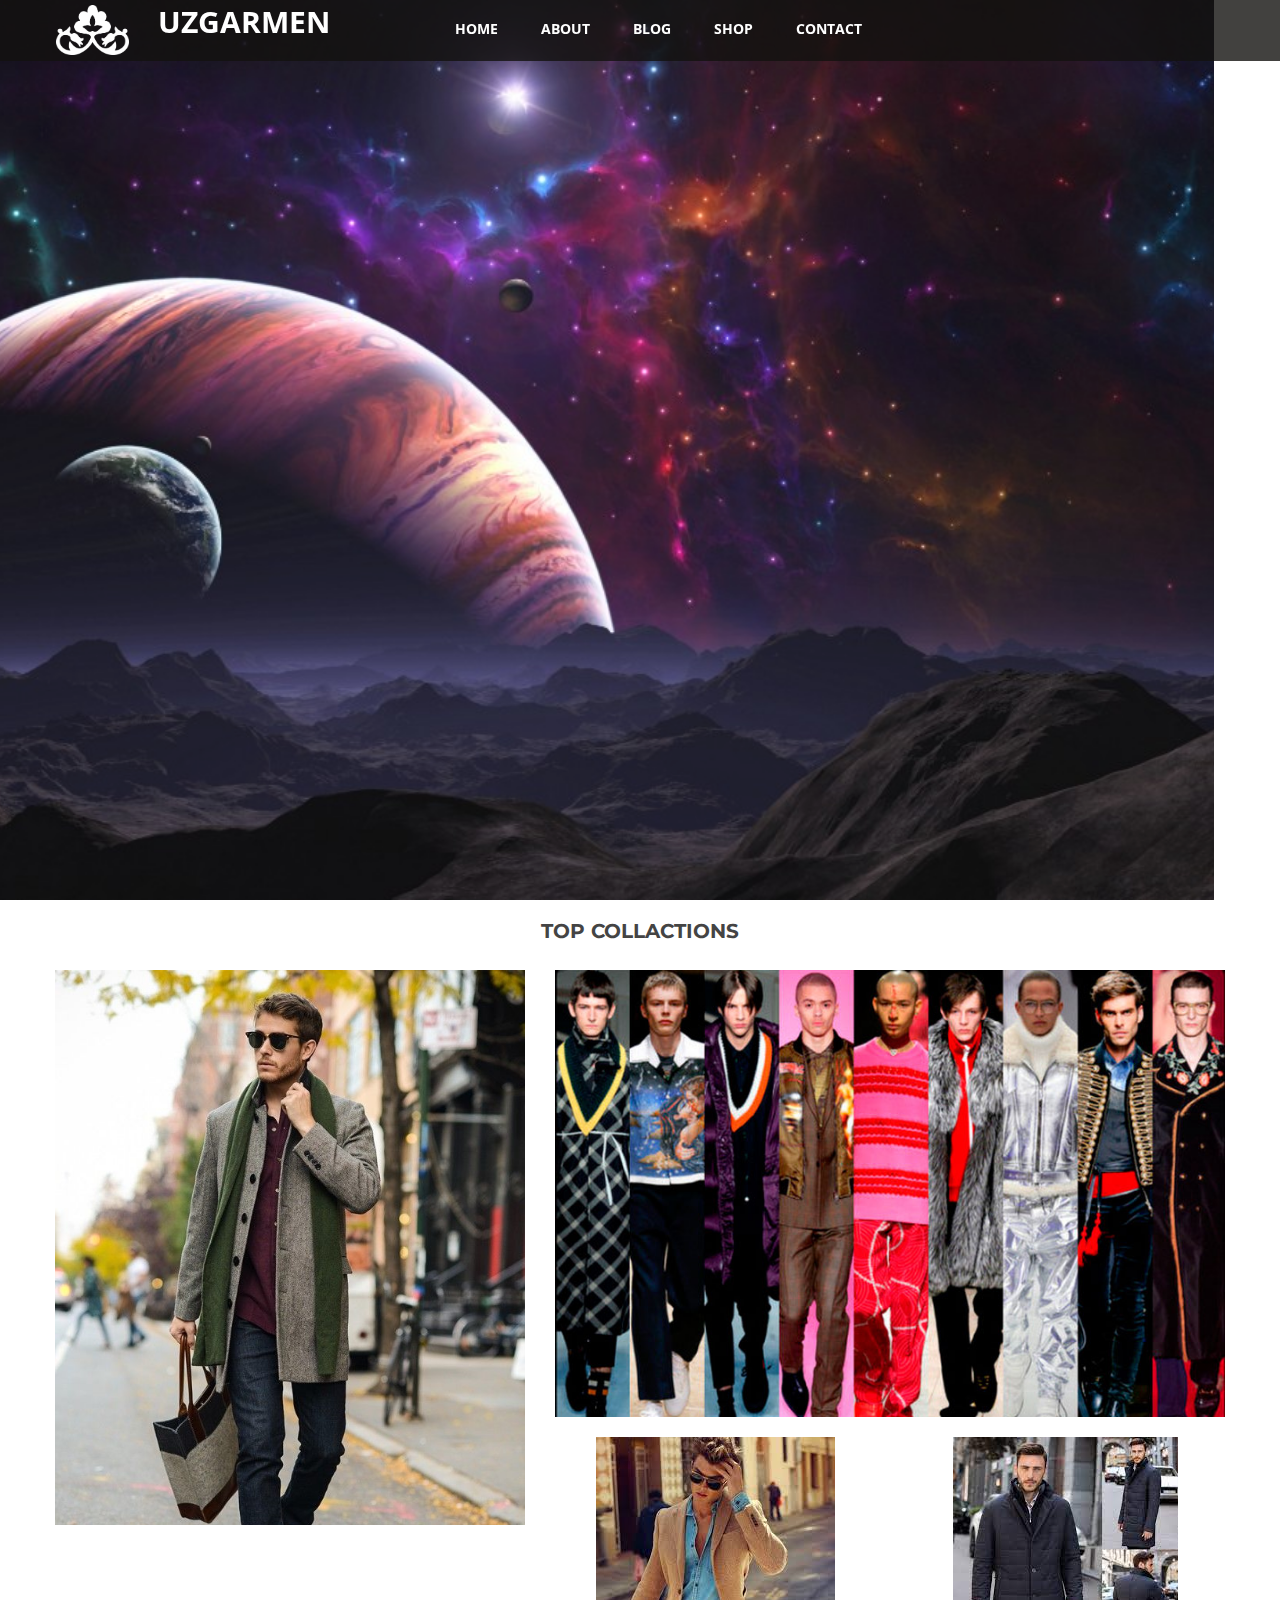
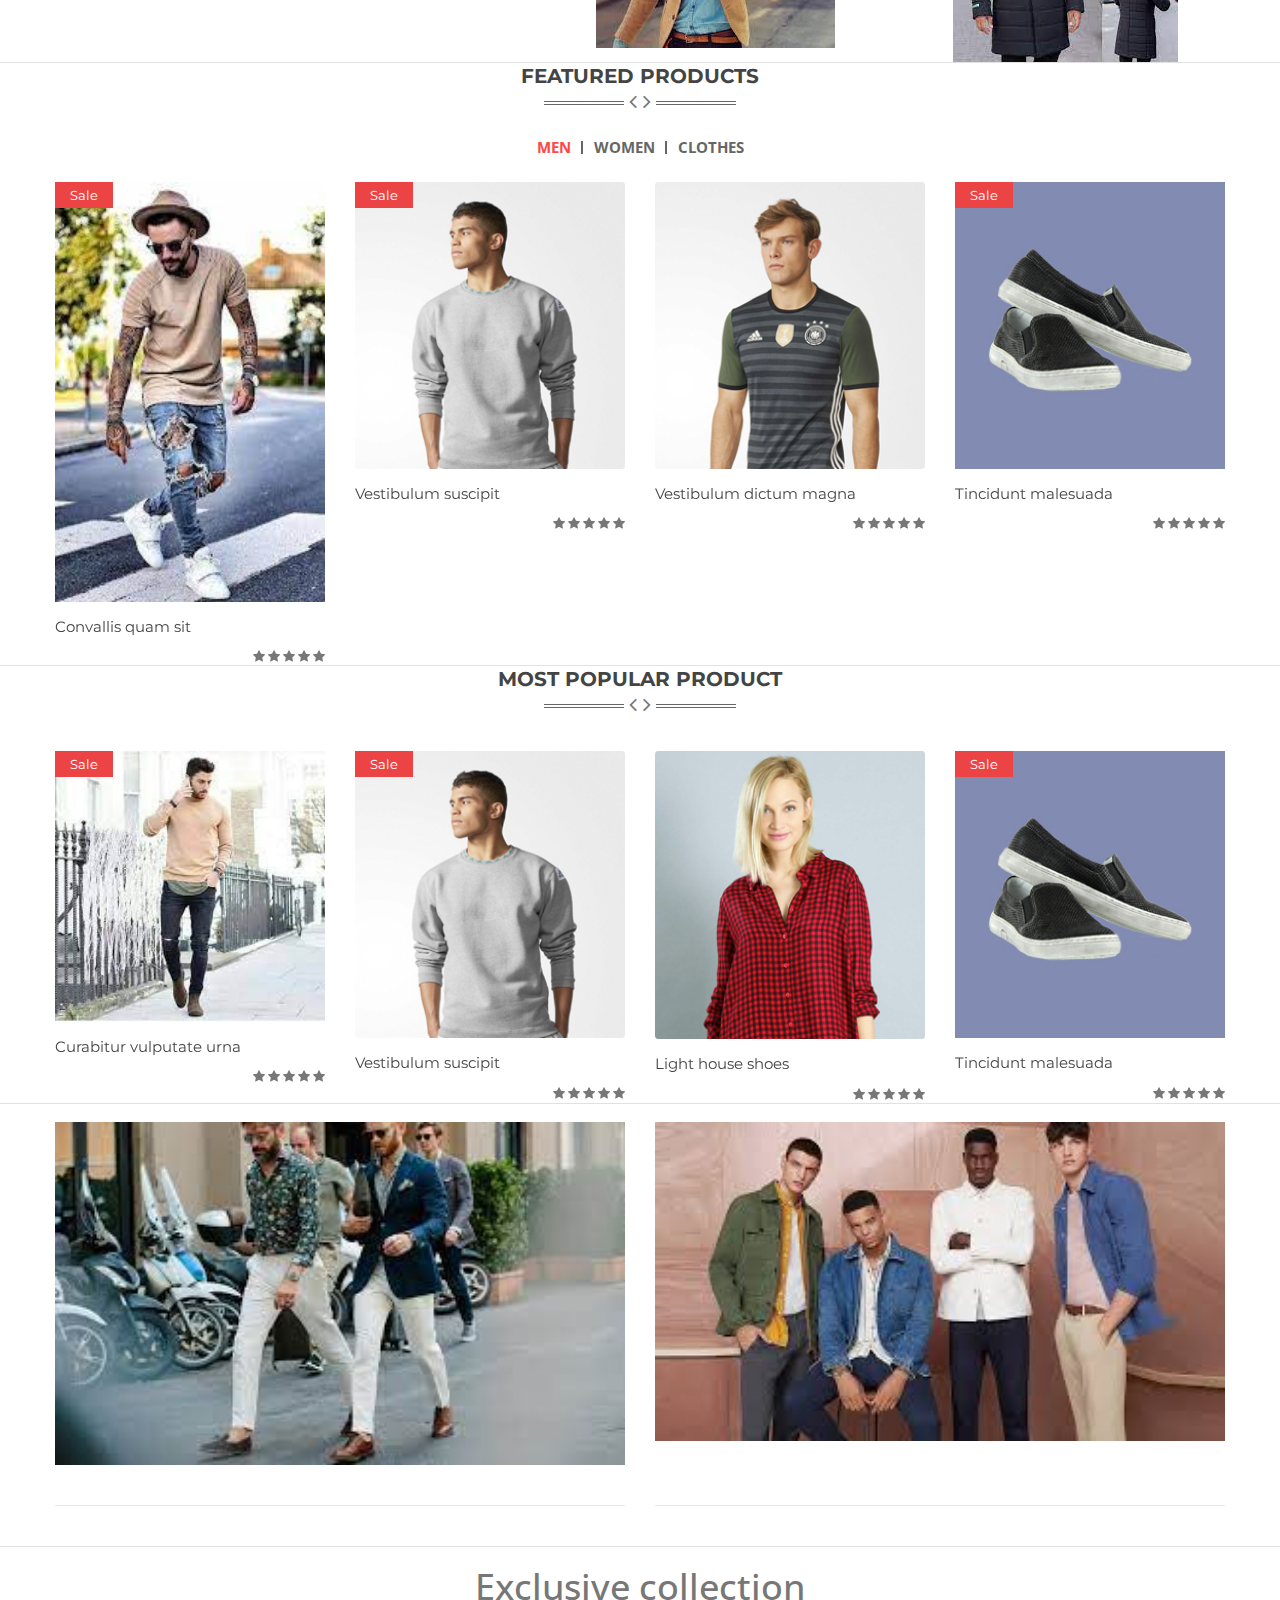
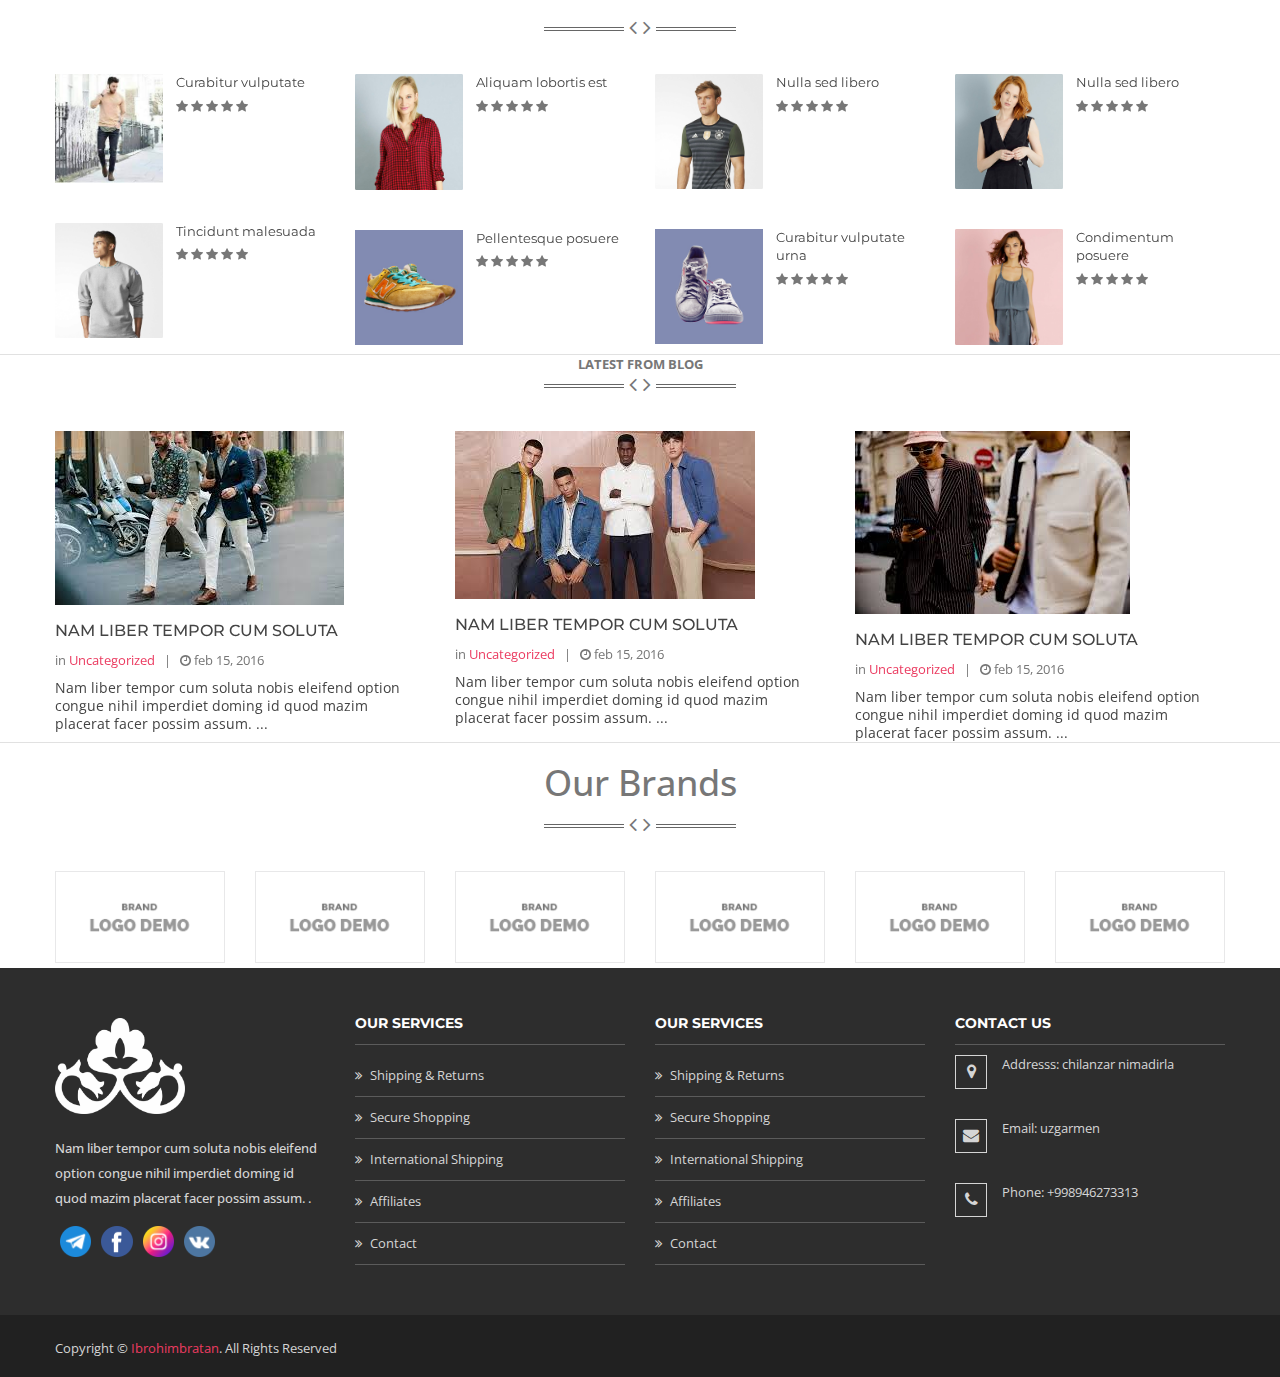
<file: index.html>
<!doctype html>
<html class="no-js" lang="">
    <head>
		<!-- ibrohimbratan.uz
		============================================ -->	
        <meta charset="utf-8">
        <meta http-equiv="x-ua-compatible" content="ie=edge">
        <title>Shop online Fashion stail europe</title>
<!--        SEO-->
		<meta name="description" content="Магазин Apple в Ташкенте и Узбекистане. Электроника и гаджеты в Ташкенте.
		 Наш магазин является одним из крупнейших поставщиков современных гаджетов и электротехники аpple
		 и других мировых брендов. В интернет-магазине Uzgarmen вы можете купить технику и гаджеты от apple
		 и других известных брендов по доступным ценам в Ташкенте.">
		<meta name="developer" content="Ibrohimbratan">
		<meta name="author" content="Ibrohimbratan">
		<meta name="keywords" content="Магазин Apple в Ташкенте и Узбекистане. Электроника и гаджеты в Ташкенте.
		 Наш магазин является одним из крупнейших поставщиков современных гаджетов и электротехники аpple и других
		 мировых брендов. В интернет-магазине uzgarmen вы можете купить технику и гаджеты от apple и других известных
		  брендов по доступным ценам в Ташкенте.">
		<meta name="yandex-verification" content="241e442c29b137f6">
		<link rel="canonical" href="https://uzgarmen.uz/">
		<meta name="google-site-verification" content="EVe-jpCf-anPTTPzHWAki_0AQWhNO30NvoyDZYaA_c8">
		<link rel="icon" type="image/png" sizes="32x32" href="/favicon-32x32.png">
		<meta name="msapplication-TileColor" content="#2d89ef">
		<meta name="msapplication-TileImage" content="/mstile-144x144.png">
		<meta property="og:type" content="website">
		<meta property="og:title" content="Магазин Apple в Ташкенте и Узбекистане – в интернет-магазине
		Macbro можно найти электронику и гаджеты от известных мировых брендов. | uzgarmen">
		<meta name="theme-color" content="#1d1d1d">
		<meta property="og:description" content="Магазин Apple в Ташкенте и Узбекистане. Электроника и
		 гаджеты в Ташкенте. Наш магазин является одним из крупнейших поставщиков современных гаджетов и
		  электротехники аpple и других мировых брендов. В интернет-магазине Macbro вы можете купить
		  технику и гаджеты от apple и других известных брендов по доступным ценам в Ташкенте.">
		<meta property="og:site_name" content="MacBro">
		<link rel="manifest" href="/manifest.json">
		<meta name="twitter:card" content="summary">
		<meta name="twitter:title" content="Магазин Apple в Ташкенте и Узбекистане – в интернет-магазине
		Macbro можно найти электронику и гаджеты от известных мировых брендов. | uzgarmen">
		<meta name="twitter:description"
			  content="Магазин Apple в Ташкенте и Узбекистане. Электроника и гаджеты в Ташкенте. Наш магазин является одним из крупнейших поставщиков современных гаджетов и электротехники аpple и других мировых брендов. В интернет-магазине Uzgarmen вы можете купить технику и гаджеты от apple и других известных брендов по доступным ценам в Ташкенте.">
		<meta name="twitter:site" content="uzgarmen">
		<meta name="twitter:creator" content="uzgarmen">
		<meta name="viewport" content="width=device-width, initial-scale=1">
		<meta name="next-head-count" content="30">

		<!-- Mobile specific metas
		============================================ -->		

		
		<!-- fonts
		============================================ -->		
		<link href='http://fonts.googleapis.com/css?family=Open+Sans:400,300,600,700,800' rel='stylesheet' type='text/css'>	
		<link href='http://fonts.googleapis.com/css?family=Montserrat:400,700' rel='stylesheet' type='text/css'>

		<!-- Favicon
		============================================ -->
		<link rel="icon" type="image/x-icon" href="img/logo/logo.png">

		<!-- CSS  -->
		
		<!-- Bootstrap CSS
		============================================ -->
        <link rel="stylesheet" href="css/bootstrap.min.css">
		<!-- CSS only -->
<!--		<link href="https://cdn.jsdelivr.net/npm/bootstrap@5.1.3/dist/css/bootstrap.min.css" rel="stylesheet" integrity="sha384-1BmE4kWBq78iYhFldvKuhfTAU6auU8tT94WrHftjDbrCEXSU1oBoqyl2QvZ6jIW3" crossorigin="anonymous">-->
		<!-- font-awesome CSS
		============================================ -->
        <link rel="stylesheet" href="css/font-awesome.min.css">
		
		<!-- owl.carousel CSS
		============================================ -->
        <link rel="stylesheet" href="css/owl.carousel.css">
		
		<!-- owl.theme CSS
		============================================ -->
        <link rel="stylesheet" href="css/owl.theme.css">
		
		<!-- owl.transitions CSS
		============================================ -->
        <link rel="stylesheet" href="css/owl.transitions.css">
		
		<!-- fancybox CSS
		============================================ -->	
		<link rel="stylesheet" href="css/fancybox/jquery.fancybox.css">			
		
		<!-- animate CSS
		============================================ -->
        <link rel="stylesheet" href="css/animate.css">
		
		<!-- meanmenu CSS
		============================================ -->		
        <link rel="stylesheet" href="css/meanmenu.min.css" media="all" />
		
		<!-- normalize CSS
		============================================ -->		
        <link rel="stylesheet" href="css/normalize.css">
		
		<!-- RS-slider CSS
		============================================ -->
		<link rel="stylesheet" type="text/css" href="lib/rs-plugin/css/settings.css" media="screen" />			
		
		<!-- main CSS
		============================================ -->		
        <link rel="stylesheet" href="css/main.css">
		
		<!-- style CSS
		============================================ -->			
        <link rel="stylesheet" href="style.css">
		
		<!-- responsive CSS
		============================================ -->			
        <link rel="stylesheet" href="css/responsive.css">
		
		<!-- modernizr js
		============================================ -->		
        <script src="js/vendor/modernizr-2.8.3.min.js"></script>
    </head>
    <body>
        <!--[if lt IE 8]>

        <![endif]-->

        <!-- Add your site or application content here -->
     
	<!-- header start -->
	<header class="container-fluid header-home">
			<div class="header-mid-area">
				<div class="container">
					<div class="row">

					</div>
				</div>
			</div>
			<!-- header-mid-area end -->
			<!-- mainmenu-area start -->
			<div class="mainmenu-area">
				<div class="container">
					<div class="row align-items-center">
						<div class="col-sm-12 col-md-4 col-lg-4 logo">
							<a href="index.html"><img src="img/logo/logo.png" alt=""/></a><span class="logoname">
							UZGARMEN</span>
						</div>
						<div class="col-md-8 col-lg-8 col-sm-12">
							<div class="mainmenu">
								<nav>

									<ul>

										<li><a href="index.html">Home</a></li>
										<li><a href="about-us.html">about</a></li>
										<li><a href="blog.html">Blog</a></li>
										<li><a href="shop.html">Shop</a>
											<div class="mega-menu">
											<span>
												<a href="#" class="mega-title">WOMEN CLOTH </a>
												<a href="woman/shop.html">brand</a>
												<a href="woman/shop.html"shitr</a>
												<a href="woman/shop.html">mia top </a>
												<a href="woman/shop.html">muscle tee </a>
											</span>
												<span>
												<a href="#" class="mega-title">MEN CLOTH </a>
												<a href="shop.html">casual shirt</a>
												<a href="shop.html">rikke t-shirt</a>
												<a href="shop.html">mia top </a>
												<a href="shop.html">muscle tee </a>
											</span>
												<span>
												<a href="#" class="mega-title">WOMEN JEWELRY </a>
												<a href="shop.html">necklace </a>
												<a href="shop.html">chunky short striped </a>
												<a href="shop.html">samhar cuff</a>
												<a href="shop.html">nail set </a>
											</span>
												<span class="mega-menu-img">
												<a href="shop.html"><img alt="" src="img/4.jpg"></a>
											</span>
											</div>
										</li>
<!--										<li><a href="#">Pages</a>-->
<!--											<ul class="sub-menu">-->
<!--												<li><a href="about-us.html">about us</a></li>-->
<!--												<li><a href="contact.html">contact us</a></li>-->
<!--												<li><a href="shop.html">shop grid</a></li>-->
<!--												<li><a href="shop-list.html">shop list</a></li>-->
<!--												<li><a href="product-virtual.html">product Details</a></li>-->
<!--												<li><a href="blog.html">blog</a></li>-->
<!--												<li><a href="blog-post-img.html">blog details</a></li>-->
<!--												<li><a href="cart.html">shopping cart</a></li>-->
<!--												<li><a href="checkout.html">checkout</a></li>-->
<!--												<li><a href="wishlist.html">wishlist</a></li>-->
<!--												<li><a href="my-account.html">my-account</a></li>-->
<!--												<li><a href="404.html">404 page</a></li>-->
<!--											</ul>-->
<!--										</li>-->
<!--										<li><a href="shop.html">Footwear  </a></li>-->
										<li><a href="contact.html">Contact</a></li>
									</ul>
								</nav>
							</div>
						</div>
					</div>
				</div>
			</div>
			<!-- mainmenu-area end -->
			<!-- mobile-menu-area start -->
			<div class="mobile-menu-area">
				<div class="container">
					<div class="row">
						<div class="col-md-12">
							<div class="mobile-menu">
								<nav id="dropdown">
									<ul>
										<li><a href="index.html">Home</a></li>
										<li><a href="blog.html">blog</a></li>
										<li><a href="shop.html">Shop</a></li>
										<li><a href="#">Pages</a>
											<ul>
												<li><a href="about-us.html">about us</a></li>
												<li><a href="contact.html">contact us</a></li>
												<li><a href="shop.html">shop grid</a></li>
												<li><a href="shop-list.html">shop list</a></li>
												<li><a href="product-virtual.html">product Details</a></li>
												<li><a href="blog.html">blog</a></li>
												<li><a href="blog-post-img.html">blog details</a></li>
												<li><a href="cart.html">shopping cart</a></li>
												<li><a href="checkout.html">checkout</a></li>
												<li><a href="wishlist.html">wishlist</a></li>
												<li><a href="my-account.html">my-account</a></li>
												<li><a href="404.html">404 page</a></li>
											</ul>
										</li>
										<li><a href="contact.html">Contact</a></li>
									</ul>
								</nav>
							</div>
						</div>
					</div>
				</div>
			</div>
			<!-- mobile-menu-area end -->
		</header>
	<!-- header end -->
	<div class="container-fluid slider-wrap">
		<div class="fullwidthbanner-container" >
			<div class="fullwidthbanner">
				<ul>
					<li data-transition="random" data-slotamount="7" data-masterspeed="1000">
						<img width="100%" src="img/slider/slide-img1.jpg" alt="slide" >
						<div class="tp-caption large_black sfr"
						data-x="150"
						data-y="350" 
						data-speed="1100"
						data-start="1100"
						data-easing="easeInOutBack" 
							style="font-size: 18px; font-weight: bold; text-transform: uppercase; color: #FFF;">
							fashion men's
						</div>
						<div class="tp-caption large_black sfr"
						data-x="150"
						data-y="375"
						data-speed="1100"
						data-start="1100"
						data-easing="easeInOutBack" 
							style="border-width: 2px; background-color: #ffffff; min-height: 1px;min-width: 400px;">
						</div>
						<div class="tp-caption large_black sfr"
						data-x="150"
						data-y="400"
						data-speed="1100"
						data-start="1400"
						data-easing="easeInOutBack"
							style=" font-size: 100px; font-weight: 800; line-height:80px;text-transform: uppercase; color: #fff; text-shadow: 0 0 2px rgba(0,0,0,.05)">
							collection
						</div>
						<div class="tp-caption large_black sfr"
						data-x="150"
						data-y="500"
						data-speed="1100"
						data-start="1400"
						data-easing="easeInOutBack"
							style=" font-size: 20px; font-weight: normal; color: #FFF;line-height:14px;text-transform: uppercase;">
							Lorem ipsum dolor sit amet, consectetuer adipiscing elit
						</div>
						<div class="tp-caption lfb carousel-caption-inner"
						data-x="150"
						data-y="550" 
						data-speed="1300"
						data-start="1700"
						data-easing="easeInOutBack" 
							style=" font-size: 17px; font-weight: bold; text-transform: uppercase; color: #F3F3F3;">
							<a href="#" class="s-btn" style="background: #EC4445;color: #ffffff;display: block;padding: 12px 28px;">shop now</a>
							<div class="medii">
								<img src="img/logo/logo.png" alt="" />
							</div>
						</div>
					</li>

					<li data-transition="random"
					data-slotamount="7"
					data-masterspeed="1000">
						<img src="img/slider/1.jpg" alt="slide" >

						<div class="tp-caption large_black sfr"
							 data-x="150"
							 data-y="350"
							 data-speed="1100"
							 data-start="1100"
							 data-easing="easeInOutBack"
							 style="font-size: 18px; font-weight: bold; text-transform: uppercase; color: #FFF;">
						</div>

						<div class="tp-caption large_black sfr"
						data-x="150"
						data-y="350"
						data-speed="1100"
						data-start="1100"
						data-easing="easeInOutBack" 
							style="font-size: 18px; font-weight: bold; text-transform: uppercase; color: #FFF;">
							fashion women’s
						</div>
						<div class="tp-caption large_black sfr"
						data-x="150"
						data-y="375"
						data-speed="1100"
						data-start="1100"
						data-easing="easeInOutBack" 
							style="border-width: 2px; background-color: #ffffff; min-height: 1px;min-width: 400px;">
						</div>
						<div class="tp-caption large_black sfr"
						data-x="150"
						data-y="400"
						data-speed="1100"
						data-start="1400"
						data-easing="easeInOutBack"
							style=" font-size: 100px; font-weight: 800; line-height:80px;text-transform: uppercase; color: #fff; text-shadow: 0 0 2px rgba(0,0,0,.05)">
							Latest collection
						</div>
						<div class="tp-caption large_black sfr"
						data-x="150"
						data-y="500"
						data-speed="1100"
						data-start="1400"
						data-easing="easeInOutBack"
							style=" font-size: 20px; font-weight: normal; color: #FFF;line-height:14px;text-transform: uppercase;">
							Lorem ipsum dolor sit amet, consectetuer adipiscing elit
						</div>

						<div class="tp-caption lfb carousel-caption-inner"
						data-x="150"
						data-y="550" 
						data-speed="1300"
						data-start="1700"
						data-easing="easeInOutBack" 
							style=" font-size: 17px; font-weight: bold; text-transform: uppercase; color: #F3F3F3;">
							<a href="#" class="s-btn" style="background:#EC4445;color: #ffffff;display: block;padding: 12px 28px;">shop now</a>
							<div class="medii">
								<img src="img/logo/logo.png" alt=""/>
							</div>
						</div>
					</li>
				</ul>
			</div>
		</div>
	</div>
		<br>
	<!-- END HOME SLIDER -->
	<!-- banner-area start  Top collections -->
	<div class="container-fluid banner-area">
		<div class="container">
			<div class="row">
				<div class=" mt-5 mb-5 section-heading">
					<h2>Top Collactions</h2>
				</div>
				<!-- single-banner start -->
				<div class="col-md-5 col-sm-5 col-xs-12">
					<div class="single-banner">
						<a href="shop.html"><img src="img/banner/1.jpg" alt="" /></a>
					</div>
				</div>
				<!-- single-banner end -->
				<div class="col-md-7 col-sm-7 col-xs-12">
					<div class="row">
						<!-- single-banner start -->
						<div class="col-md-12 col-sm-12 col-xs-12">
							<div class="single-banner banner-margin">
								<a href="shop.html"><img src="img/banner/2.jpg" alt="" /></a>
							</div>							
						</div>
						<!-- single-banner end -->					
						<!-- single-banner start -->
						<div class="col-md-6 col-sm-6 col-xs-12">
							<div class="single-banner">
								<a href="shop.html"><img src="img/banner/3.jpg" alt="" /></a>
							</div>							
						</div>
						<!-- single-banner end -->
						<!-- single-banner start -->
						<div class="col-md-6 col-sm-6 col-xs-12">
							<div class="single-banner">
								<a href="shop.html"><img src="img/banner/4.jpg" alt="" /></a>
							</div>							
						</div>
						<!-- single-banner end -->
					</div>
				</div>
			</div>
		</div>
	</div>	
	<!-- banner-area end -->
	<!-- features-area start -->
	<div class="container-fluid features-area pad-60">
		<div class="container">
			<!-- section-heading start -->
			<div class="row">
				<div class="col-md-12">
					<div class="mt-3 section-heading">
						<h2>FEATURED PRODUCTS</h2>
						<div class="title-icon">
							<span><i class="fa fa-angle-left"></i> <i class="fa fa-angle-right"></i></span>
						</div>
					</div>
				</div>
			</div>
			<!-- section-heading end -->
			<div class="row">
				<div class="col-md-12">
					<div class="features-tab">
					  <!-- Nav tabs -->
					  <ul class="product-nav" role="tablist">
						<li role="presentation" class="active"><a href="#home" aria-controls="home" role="tab" data-toggle="tab">Men</a></li>
						<li role="presentation"><a href="#profile" aria-controls="profile" role="tab" data-toggle="tab">women</a></li>
						<li role="presentation"><a href="#messages" aria-controls="messages" role="tab" data-toggle="tab">Clothes</a></li>
					  </ul>

					  <!-- Tab panes -->
					  <div class="tab-content">
						<div role="tabpanel" class="tab-pane active" id="home">
							<div class="row">
								<div class="features-curosel">
									<!-- single-product start -->
									<div class="col-lg-3 col-md-3">
										<div class="single-product">
											<span class="sale-text">Sale</span>
											<div class="product-img">
												<a href="#">
													<img class="primary-image" src="img/product/17.jpg" alt="" />
													<img class="secondary-image" src="img/product/18.jpg" alt="" />
												</a>
												<div class="actions">
													<div class="action-buttons">
														<div class="add-to-cart">
															<a href="shop.html">More</a>
														</div>
													</div>
												</div>							
											</div>
											<div class="product-content">
												<h2 class="product-name"><a href="#">Convallis quam sit</a></h2>
												<div class="pro-rating">
													<a href="#"><i class="fa fa-star"></i></a>
													<a href="#"><i class="fa fa-star"></i></a>
													<a href="#"><i class="fa fa-star"></i></a>
													<a href="#"><i class="fa fa-star"></i></a>
													<a href="#"><i class="fa fa-star"></i></a>
												</div>
<!--												<div class="price-box">-->
<!--													<span class="new-price">£90.00</span>-->
<!--												</div>-->
											</div>
										</div>
									</div>
									<!-- single-product end -->				
									<!-- single-product start -->
									<div class="col-lg-3 col-md-3">
										<div class="single-product">
											<span class="sale-text">Sale</span>
											<div class="product-img">
												<a href="#">
													<img class="primary-image" src="img/product/1.jpg" alt="" />
													<img class="secondary-image" src="img/product/2.jpg" alt="" />
												</a>
												<div class="actions">
													<div class="action-buttons">
														<div class="add-to-cart">
															<a href="shop.html">More</a>
														</div>
													</div>
												</div>							
											</div>
											<div class="product-content">
												<h2 class="product-name"><a href="#">Vestibulum suscipit</a></h2>
												<div class="pro-rating">
													<a href="#"><i class="fa fa-star"></i></a>
													<a href="#"><i class="fa fa-star"></i></a>
													<a href="#"><i class="fa fa-star"></i></a>
													<a href="#"><i class="fa fa-star"></i></a>
													<a href="#"><i class="fa fa-star"></i></a>
												</div>
<!--												<div class="price-box">-->
<!--													<span class="new-price">£50.00</span>-->
<!--													<span class="old-price">£80.00</span>-->
<!--												</div>-->
											</div>
										</div>
									</div>
									<!-- single-product end -->	
									<!-- single-product start -->
									<div class="col-lg-3 col-md-3">
										<div class="single-product">
											<div class="product-img">
												<a href="#">
													<img class="primary-image" src="img/product/3.jpg" alt="" />
													<img class="secondary-image" src="img/product/4.jpg" alt="" />
												</a>
												<div class="actions">
													<div class="action-buttons">
														<div class="add-to-cart">
															<a href="shop.html">More</a>
														</div>
													</div>
												</div>							
											</div>
											<div class="product-content">
												<h2 class="product-name"><a href="#">Vestibulum dictum magna</a></h2>
												<div class="pro-rating">
													<a href="#"><i class="fa fa-star"></i></a>
													<a href="#"><i class="fa fa-star"></i></a>
													<a href="#"><i class="fa fa-star"></i></a>
													<a href="#"><i class="fa fa-star"></i></a>
													<a href="#"><i class="fa fa-star"></i></a>
												</div>
<!--												<div class="price-box">-->
<!--													<span class="new-price">£150.00</span>-->
<!--												</div>-->
											</div>
										</div>
									</div>
									<!-- single-product end -->	
									<!-- single-product start -->
									<div class="col-lg-3 col-md-3">
										<div class="single-product">
											<span class="sale-text">Sale</span>
											<div class="product-img">
												<a href="#">
													<img class="primary-image" src="img/product/5.jpg" alt="" />
													<img class="secondary-image" src="img/product/6.jpg" alt="" />
												</a>
												<div class="actions">
													<div class="action-buttons">
														<div class="add-to-cart">
															<a href="shop.html">More</a>
														</div>
													</div>
												</div>							
											</div>
											<div class="product-content">
												<h2 class="product-name"><a href="#">Tincidunt malesuada</a></h2>
												<div class="pro-rating">
													<a href="#"><i class="fa fa-star"></i></a>
													<a href="#"><i class="fa fa-star"></i></a>
													<a href="#"><i class="fa fa-star"></i></a>
													<a href="#"><i class="fa fa-star"></i></a>
													<a href="#"><i class="fa fa-star"></i></a>
												</div>
<!--												<div class="price-box">-->
<!--													<span class="new-price">£90.00</span>-->
<!--													<span class="old-price">£120.00</span>-->
<!--												</div>-->
											</div>
										</div>
									</div>
									<!-- single-product end -->	
									<!-- single-product start -->
									<div class="col-lg-3 col-md-3">
										<div class="single-product">
											<span class="sale-text">Sale</span>
											<div class="product-img">
												<a href="#">
													<img class="primary-image" src="img/product/7.jpg" alt="" />
													<img class="secondary-image" src="img/product/8.jpg" alt="" />
												</a>
												<div class="actions">
													<div class="action-buttons">
														<div class="add-to-cart">
															<a href="shop.html">More</a>
														</div>
													</div>
												</div>							
											</div>
											<div class="product-content">
												<h2 class="product-name"><a href="#">Sport Adidas shoes</a></h2>
												<div class="pro-rating">
													<a href="#"><i class="fa fa-star"></i></a>
													<a href="#"><i class="fa fa-star"></i></a>
													<a href="#"><i class="fa fa-star"></i></a>
													<a href="#"><i class="fa fa-star"></i></a>
													<a href="#"><i class="fa fa-star"></i></a>
												</div>
<!--												<div class="price-box">-->
<!--													<span class="new-price">£100.00</span>-->
<!--													<span class="old-price">£130.00</span>-->
<!--												</div>-->
											</div>
										</div>
									</div>
									<!-- single-product end -->	
									<!-- single-product start -->
									<div class="col-lg-3 col-md-3">
										<div class="single-product">
											<span class="sale-text">Sale</span>
											<div class="product-img">
												<a href="#">
													<img class="primary-image" src="img/product/6.jpg" alt="" />
													<img class="secondary-image" src="img/product/13.jpg" alt="" />
												</a>
												<div class="actions">
													<div class="action-buttons">
														<div class="add-to-cart">
															<a href="shop.html">More</a>
														</div>
													</div>
												</div>							
											</div>
											<div class="product-content">
												<h2 class="product-name"><a href="#">Sport Adidas shoes</a></h2>
												<div class="pro-rating">
													<a href="#"><i class="fa fa-star"></i></a>
													<a href="#"><i class="fa fa-star"></i></a>
													<a href="#"><i class="fa fa-star"></i></a>
													<a href="#"><i class="fa fa-star"></i></a>
													<a href="#"><i class="fa fa-star"></i></a>
												</div>
<!--												<div class="price-box">-->
<!--													<span class="new-price">£130.00</span>-->
<!--													<span class="old-price">£150.00</span>-->
<!--												</div>-->
											</div>
										</div>
									</div>
									<!-- single-product end -->			
								</div>
							</div>
						</div>
						<div role="tabpanel" class="tab-pane" id="profile">
							<div class="row">
								<div class="features-curosel">
									<!-- single-product start -->
									<div class="col-lg-3 col-md-3">
										<div class="single-product">
											<div class="product-img">
												<a href="#">
													<img class="primary-image" src="img/product/women/2.jpg" alt="" />
													<img class="secondary-image" src="img/product/women/1.jpg" alt="" />
												</a>
												<div class="actions">
													<div class="action-buttons">
														<div class="add-to-cart">
															<a href="shop.html">More</a>
														</div>
													</div>
												</div>							
											</div>
											<div class="product-content">
												<h2 class="product-name"><a href="#">Pellentesque posuere</a></h2>
												<div class="pro-rating">
													<a href="#"><i class="fa fa-star"></i></a>
													<a href="#"><i class="fa fa-star"></i></a>
													<a href="#"><i class="fa fa-star"></i></a>
													<a href="#"><i class="fa fa-star"></i></a>
													<a href="#"><i class="fa fa-star"></i></a>
												</div>
<!--												<div class="price-box">-->
<!--													<span class="new-price">£100.00</span>-->
<!--												</div>-->
											</div>
										</div>
									</div>
									<!-- single-product end -->
									<!-- single-product start -->
									<div class="col-lg-3 col-md-3">
										<div class="single-product">
											<div class="product-img">
												<a href="#">
													<img class="primary-image" src="img/product/women/7.jpg" alt="" />
													<img class="secondary-image" src="img/product/women/2.jpg" alt="" />
												</a>
												<div class="actions">
													<div class="action-buttons">
														<div class="add-to-cart">
															<a href="shop.html">More</a>
														</div>
													</div>
												</div>							
											</div>
											<div class="product-content">
												<h2 class="product-name"><a href="#">Pellentesque posuere</a></h2>
												<div class="pro-rating">
													<a href="#"><i class="fa fa-star"></i></a>
													<a href="#"><i class="fa fa-star"></i></a>
													<a href="#"><i class="fa fa-star"></i></a>
													<a href="#"><i class="fa fa-star"></i></a>
													<a href="#"><i class="fa fa-star"></i></a>
												</div>
<!--												<div class="price-box">-->
<!--													<span class="new-price">£100.00</span>-->
<!--												</div>-->
											</div>
										</div>
									</div>
									<!-- single-product end -->	
									<!-- single-product start -->
									<div class="col-lg-3 col-md-3">
										<div class="single-product">
											<div class="product-img">
												<a href="#">
													<img class="primary-image" src="img/product/women/8.jpg" alt="" />
													<img class="secondary-image" src="img/product/women/3.jpg" alt="" />
												</a>
												<div class="actions">
													<div class="action-buttons">
														<div class="add-to-cart">
															<a href="shop.html">More</a>
														</div>
													</div>
												</div>							
											</div>
											<div class="product-content">
												<h2 class="product-name"><a href="#">Light house shoes</a></h2>
												<div class="pro-rating">
													<a href="#"><i class="fa fa-star"></i></a>
													<a href="#"><i class="fa fa-star"></i></a>
													<a href="#"><i class="fa fa-star"></i></a>
													<a href="#"><i class="fa fa-star"></i></a>
													<a href="#"><i class="fa fa-star"></i></a>
												</div>
<!--												<div class="price-box">-->
<!--													<span class="new-price">£90.00</span>-->
<!--												</div>-->
											</div>
										</div>
									</div>
									<!-- single-product end -->	
									<!-- single-product start -->
									<div class="col-lg-3 col-md-3">
										<div class="single-product">
											<span class="sale-text">Sale</span>
											<div class="product-img">
												<a href="#">
													<img class="primary-image" src="img/product/women/4.jpg" alt="" />
													<img class="secondary-image" src="img/product/women/7.jpg" alt="" />
												</a>
												<div class="actions">
													<div class="action-buttons">
														<div class="add-to-cart">
															<a href="shop.html">More</a>
														</div>
													</div>
												</div>							
											</div>
											<div class="product-content">
												<h2 class="product-name"><a href="#">Kaoreet lobortis</a></h2>
												<div class="pro-rating">
													<a href="#"><i class="fa fa-star"></i></a>
													<a href="#"><i class="fa fa-star"></i></a>
													<a href="#"><i class="fa fa-star"></i></a>
													<a href="#"><i class="fa fa-star"></i></a>
													<a href="#"><i class="fa fa-star"></i></a>
												</div>
<!--												<div class="price-box">-->
<!--													<span class="new-price">£60.00</span>-->
<!--													<span class="old-price">£100.00</span>-->
<!--												</div>-->
											</div>
										</div>
									</div>
									<!-- single-product end -->	
									<!-- single-product start -->
									<div class="col-lg-3 col-md-3">
										<div class="single-product">
											<div class="product-img">
												<a href="#">
													<img class="primary-image" src="img/product/women/6.jpg" alt="" />
													<img class="secondary-image" src="img/product/women/9.jpg" alt="" />
												</a>
												<div class="actions">
													<div class="action-buttons">
														<div class="add-to-cart">
															<a href="shop.html">More</a>
														</div>
													</div>
												</div>							
											</div>
											<div class="product-content">
												<h2 class="product-name"><a href="#">Condimentum posuere</a></h2>
												<div class="pro-rating">
													<a href="#"><i class="fa fa-star"></i></a>
													<a href="#"><i class="fa fa-star"></i></a>
													<a href="#"><i class="fa fa-star"></i></a>
													<a href="#"><i class="fa fa-star"></i></a>
													<a href="#"><i class="fa fa-star"></i></a>
												</div>
<!--												<div class="price-box">-->
<!--													<span class="new-price">£130.00</span>-->
<!--													<span class="old-price">£180.00</span>-->
<!--												</div>-->
											</div>
										</div>
									</div>
									<!-- single-product end -->	
									<!-- single-product start -->
									<div class="col-lg-3 col-md-3">
										<div class="single-product">
											<div class="product-img">
												<a href="#">
													<img class="primary-image" src="img/product/women/4.jpg" alt="" />
													<img class="secondary-image" src="img/product/women/7.jpg" alt="" />
												</a>
												<div class="actions">
													<div class="action-buttons">
														<div class="add-to-cart">
															<a href="shop.html">More</a>
														</div>
													</div>
												</div>							
											</div>
											<div class="product-content">
												<h2 class="product-name"><a href="#">Lorem ipsum dolor sit amet</a></h2>
												<div class="pro-rating">
													<a href="#"><i class="fa fa-star"></i></a>
													<a href="#"><i class="fa fa-star"></i></a>
													<a href="#"><i class="fa fa-star"></i></a>
													<a href="#"><i class="fa fa-star"></i></a>
													<a href="#"><i class="fa fa-star"></i></a>
												</div>
<!--												<div class="price-box">-->
<!--													<span class="new-price">£150.00</span>-->
<!--													<span class="old-price">£180.00</span>-->
<!--												</div>-->
											</div>
										</div>
									</div>
									<!-- single-product end -->	
									<!-- single-product start -->
									<div class="col-lg-3 col-md-3">
										<div class="single-product">
											<div class="product-img">
												<a href="#">
													<img class="primary-image" src="img/product/women/3.jpg" alt="" />
													<img class="secondary-image" src="img/product/women/1.jpg" alt="" />
												</a>
												<div class="actions">
													<div class="action-buttons">
														<div class="add-to-cart">
															<a href="shop.html">More</a>
														</div>
													</div>
												</div>							
											</div>
											<div class="product-content">
												<h2 class="product-name"><a href="#">Donec sodales</a></h2>
												<div class="pro-rating">
													<a href="#"><i class="fa fa-star"></i></a>
													<a href="#"><i class="fa fa-star"></i></a>
													<a href="#"><i class="fa fa-star"></i></a>
													<a href="#"><i class="fa fa-star"></i></a>
													<a href="#"><i class="fa fa-star"></i></a>
												</div>
<!--												<div class="price-box">-->
<!--													<span class="new-price">£150.00</span>-->
<!--													<span class="old-price">£180.00</span>-->
<!--												</div>-->
											</div>
										</div>
									</div>
									<!-- single-product end -->			
								</div>
							</div>	
						</div>
						<div role="tabpanel" class="tab-pane" id="messages">
							<div class="row">
								<div class="features-curosel">
									<!-- single-product start -->
									<div class="col-lg-3 col-md-3">
										<div class="single-product">
											<span class="sale-text">Sale</span>
											<div class="product-img">
												<a href="#">
													<img class="primary-image" src="img/product/15.jpg" alt="" />
													<img class="secondary-image" src="img/product/16.jpg" alt="" />
												</a>
												<div class="actions">
													<div class="action-buttons">
														<div class="add-to-cart">
															<a href="shop.html">More</a>
														</div>
													</div>
												</div>							
											</div>
											<div class="product-content">
												<h2 class="product-name"><a href="#">Curabitur vulputate urna</a></h2>
												<div class="pro-rating">
													<a href="#"><i class="fa fa-star"></i></a>
													<a href="#"><i class="fa fa-star"></i></a>
													<a href="#"><i class="fa fa-star"></i></a>
													<a href="#"><i class="fa fa-star"></i></a>
													<a href="#"><i class="fa fa-star"></i></a>
												</div>
<!--												<div class="price-box">-->
<!--													<span class="new-price">£90.00</span>-->
<!--													<span class="old-price">£120.00</span>-->
<!--												</div>-->
											</div>
										</div>
									</div>
									<!-- single-product end -->	
									<!-- single-product start -->
									<div class="col-lg-3 col-md-3">
										<div class="single-product">
											<span class="sale-text">Sale</span>
											<div class="product-img">
												<a href="#">
													<img class="primary-image" src="img/product/1.jpg" alt="" />
													<img class="secondary-image" src="img/product/2.jpg" alt="" />
												</a>
												<div class="actions">
													<div class="action-buttons">
														<div class="add-to-cart">
															<a href="shop.html">More</a>
														</div>
													</div>
												</div>							
											</div>
											<div class="product-content">
												<h2 class="product-name"><a href="#">Vestibulum suscipit</a></h2>
												<div class="pro-rating">
													<a href="#"><i class="fa fa-star"></i></a>
													<a href="#"><i class="fa fa-star"></i></a>
													<a href="#"><i class="fa fa-star"></i></a>
													<a href="#"><i class="fa fa-star"></i></a>
													<a href="#"><i class="fa fa-star"></i></a>
												</div>
<!--												<div class="price-box">-->
<!--													<span class="new-price">£50.00</span>-->
<!--													<span class="old-price">£80.00</span>-->
<!--												</div>-->
											</div>
										</div>
									</div>
									<!-- single-product end -->	
									<!-- single-product start -->
									<div class="col-lg-3 col-md-3">
										<div class="single-product">
											<div class="product-img">
												<a href="#">
													<img class="primary-image" src="img/product/women/9.jpg" alt="" />
													<img class="secondary-image" src="img/product/women/7.jpg" alt="" />
												</a>
												<div class="actions">
													<div class="action-buttons">
														<div class="add-to-cart">
															<a href="shop.html">More</a>
														</div>
													</div>
												</div>							
											</div>
											<div class="product-content">
												<h2 class="product-name"><a href="#">Light house shoes</a></h2>
												<div class="pro-rating">
													<a href="#"><i class="fa fa-star"></i></a>
													<a href="#"><i class="fa fa-star"></i></a>
													<a href="#"><i class="fa fa-star"></i></a>
													<a href="#"><i class="fa fa-star"></i></a>
													<a href="#"><i class="fa fa-star"></i></a>
												</div>
<!--												<div class="price-box">-->
<!--													<span class="new-price">£90.00</span>-->
<!--												</div>-->
											</div>
										</div>
									</div>
									<!-- single-product end -->	
									<!-- single-product start -->
									<div class="col-lg-3 col-md-3">
										<div class="single-product">
											<span class="sale-text">Sale</span>
											<div class="product-img">
												<a href="#">
													<img class="primary-image" src="img/product/5.jpg" alt="" />
													<img class="secondary-image" src="img/product/6.jpg" alt="" />
												</a>
												<div class="actions">
													<div class="action-buttons">
														<div class="add-to-cart">
															<a href="shop.html">More</a>
														</div>
													</div>
												</div>							
											</div>
											<div class="product-content">
												<h2 class="product-name"><a href="#">Tincidunt malesuada</a></h2>
												<div class="pro-rating">
													<a href="#"><i class="fa fa-star"></i></a>
													<a href="#"><i class="fa fa-star"></i></a>
													<a href="#"><i class="fa fa-star"></i></a>
													<a href="#"><i class="fa fa-star"></i></a>
													<a href="#"><i class="fa fa-star"></i></a>
												</div>
<!--												<div class="price-box">-->
<!--													<span class="new-price">£90.00</span>-->
<!--													<span class="old-price">£120.00</span>-->
<!--												</div>-->
											</div>
										</div>
									</div>
									<!-- single-product end -->	
									<!-- single-product start -->
									<div class="col-lg-3 col-md-3">
										<div class="single-product">
											<div class="product-img">
												<a href="#">
													<img class="primary-image" src="img/product/women/8.jpg" alt="" />
													<img class="secondary-image" src="img/product/women/6.jpg" alt="" />
												</a>
												<div class="actions">
													<div class="action-buttons">
														<div class="add-to-cart">
															<a href="shop.html">More</a>
														</div>
													</div>
												</div>							
											</div>
											<div class="product-content">
												<h2 class="product-name"><a href="#">Donec sodales mauris in</a></h2>
												<div class="pro-rating">
													<a href="#"><i class="fa fa-star"></i></a>
													<a href="#"><i class="fa fa-star"></i></a>
													<a href="#"><i class="fa fa-star"></i></a>
													<a href="#"><i class="fa fa-star"></i></a>
													<a href="#"><i class="fa fa-star"></i></a>
												</div>
<!--												<div class="price-box">-->
<!--													<span class="new-price">£150.00</span>-->
<!--													<span class="old-price">£180.00</span>-->
<!--												</div>-->
											</div>
										</div>
									</div>
									<!-- single-product end -->	
									<!-- single-product start -->
									<div class="col-lg-3 col-md-3">
										<div class="single-product">
											<span class="sale-text">Sale</span>
											<div class="product-img">
												<a href="#">
													<img class="primary-image" src="img/product/women/4.jpg" alt="" />
													<img class="secondary-image" src="img/product/women/7.jpg" alt="" />
												</a>
												<div class="actions">
													<div class="action-buttons">
														<div class="add-to-cart">
															<a href="shop.html">More</a>
														</div>
													</div>
												</div>							
											</div>
											<div class="product-content">
												<h2 class="product-name"><a href="#">Kaoreet lobortis</a></h2>
												<div class="pro-rating">
													<a href="#"><i class="fa fa-star"></i></a>
													<a href="#"><i class="fa fa-star"></i></a>
													<a href="#"><i class="fa fa-star"></i></a>
													<a href="#"><i class="fa fa-star"></i></a>
													<a href="#"><i class="fa fa-star"></i></a>
												</div>
<!--												<div class="price-box">-->
<!--													<span class="new-price">£60.00</span>-->
<!--													<span class="old-price">£100.00</span>-->
<!--												</div>-->
											</div>
										</div>
									</div>
									<!-- single-product end -->	
									<!-- single-product start -->
									<div class="col-lg-3 col-md-3">
										<div class="single-product">
											<div class="product-img">
												<a href="#">
													<img class="primary-image" src="img/product/women/6.jpg" alt="" />
													<img class="secondary-image" src="img/product/women/9.jpg" alt="" />
												</a>
												<div class="actions">
													<div class="action-buttons">
														<div class="add-to-cart">
															<a href="shop.html">More</a>
														</div>
													</div>
												</div>							
											</div>
											<div class="product-content">
												<h2 class="product-name"><a href="#">Condimentum posuere</a></h2>
												<div class="pro-rating">
													<a href="#"><i class="fa fa-star"></i></a>
													<a href="#"><i class="fa fa-star"></i></a>
													<a href="#"><i class="fa fa-star"></i></a>
													<a href="#"><i class="fa fa-star"></i></a>
													<a href="#"><i class="fa fa-star"></i></a>
												</div>
<!--												<div class="price-box">-->
<!--													<span class="new-price">£130.00</span>-->
<!--													<span class="old-price">£180.00</span>-->
<!--												</div>-->
											</div>
										</div>
									</div>
									<!-- single-product end -->					
								</div>
							</div>	
						</div>
					  </div>
					</div>				
				</div>
			</div>
		</div>
	</div>
	<!-- features-area end -->
	<!-- new-product-area start -->
	<div class="container-fluid new-product-area pad-60">
		<div class="container">
			<!-- section-heading start -->
			<div class="row">
				<div class="col-md-12">
					<div class="section-heading">
						<h2>Most Popular product</h2>
						<div class="title-icon">
							<span><i class="fa fa-angle-left"></i> <i class="fa fa-angle-right"></i></span>
						</div>						
					</div>
				</div>
			</div>
			<!-- section-heading end -->
			<div class="row">
				<div class="features-curosel">
					<!-- single-product start -->
					<div class="col-lg-3 col-md-3">
						<div class="single-product">
							<span class="sale-text">Sale</span>
							<div class="product-img">
								<a href="#">
									<img class="primary-image" src="img/product/15.jpg" alt="" />
									<img class="secondary-image" src="img/product/16.jpg" alt="" />
								</a>
								<div class="actions">
									<div class="action-buttons">
										<div class="add-to-cart">
											<a href="shop.html">More</a>
										</div>
									</div>
								</div>							
							</div>
							<div class="product-content">
								<h2 class="product-name"><a href="#">Curabitur vulputate urna</a></h2>
								<div class="pro-rating">
									<a href="#"><i class="fa fa-star"></i></a>
									<a href="#"><i class="fa fa-star"></i></a>
									<a href="#"><i class="fa fa-star"></i></a>
									<a href="#"><i class="fa fa-star"></i></a>
									<a href="#"><i class="fa fa-star"></i></a>
								</div>
<!--								<div class="price-box">-->
<!--									<span class="new-price">£90.00</span>-->
<!--									<span class="old-price">£120.00</span>-->
<!--								</div>-->
							</div>
						</div>
					</div>
					<!-- single-product end -->	
					<!-- single-product start -->
					<div class="col-lg-3 col-md-3">
						<div class="single-product">
							<span class="sale-text">Sale</span>
							<div class="product-img">
								<a href="#">
									<img class="primary-image" src="img/product/1.jpg" alt="" />
									<img class="secondary-image" src="img/product/2.jpg" alt="" />
								</a>
								<div class="actions">
									<div class="action-buttons">
										<div class="add-to-cart">
											<a href="shop.html">More</a>
										</div>
									</div>
								</div>							
							</div>
							<div class="product-content">
								<h2 class="product-name"><a href="#">Vestibulum suscipit</a></h2>
								<div class="pro-rating">
									<a href="#"><i class="fa fa-star"></i></a>
									<a href="#"><i class="fa fa-star"></i></a>
									<a href="#"><i class="fa fa-star"></i></a>
									<a href="#"><i class="fa fa-star"></i></a>
									<a href="#"><i class="fa fa-star"></i></a>
								</div>
<!--								<div class="price-box">-->
<!--									<span class="new-price">£50.00</span>-->
<!--									<span class="old-price">£80.00</span>-->
<!--								</div>-->
							</div>
						</div>
					</div>
					<!-- single-product end -->	
					<!-- single-product start -->
					<div class="col-lg-3 col-md-3">
						<div class="single-product">
							<div class="product-img">
								<a href="#">
									<img class="primary-image" src="img/product/women/9.jpg" alt="" />
									<img class="secondary-image" src="img/product/women/7.jpg" alt="" />
								</a>
								<div class="actions">
									<div class="action-buttons">
										<div class="add-to-cart">
											<a href="shop.html">More</a>
										</div>
									</div>
								</div>							
							</div>
							<div class="product-content">
								<h2 class="product-name"><a href="#">Light house shoes</a></h2>
								<div class="pro-rating">
									<a href="#"><i class="fa fa-star"></i></a>
									<a href="#"><i class="fa fa-star"></i></a>
									<a href="#"><i class="fa fa-star"></i></a>
									<a href="#"><i class="fa fa-star"></i></a>
									<a href="#"><i class="fa fa-star"></i></a>
								</div>
<!--								<div class="price-box">-->
<!--									<span class="new-price">£90.00</span>-->
<!--								</div>-->
							</div>
						</div>
					</div>
					<!-- single-product end -->	
					<!-- single-product start -->
					<div class="col-lg-3 col-md-3">
						<div class="single-product">
							<span class="sale-text">Sale</span>
							<div class="product-img">
								<a href="#">
									<img class="primary-image" src="img/product/5.jpg" alt="" />
									<img class="secondary-image" src="img/product/6.jpg" alt="" />
								</a>
								<div class="actions">
									<div class="action-buttons">
										<div class="add-to-cart">
											<a href="#">Add to cart</a>
										</div>
									</div>
								</div>							
							</div>
							<div class="product-content">
								<h2 class="product-name"><a href="#">Tincidunt malesuada</a></h2>
								<div class="pro-rating">
									<a href="#"><i class="fa fa-star"></i></a>
									<a href="#"><i class="fa fa-star"></i></a>
									<a href="#"><i class="fa fa-star"></i></a>
									<a href="#"><i class="fa fa-star"></i></a>
									<a href="#"><i class="fa fa-star"></i></a>
								</div>
<!--								<div class="price-box">-->
<!--									<span class="new-price">£90.00</span>-->
<!--									<span class="old-price">£120.00</span>-->
<!--								</div>-->
							</div>
						</div>
					</div>
					<!-- single-product end -->	
					<!-- single-product start -->
					<div class="col-lg-3 col-md-3">
						<div class="single-product">
							<div class="product-img">
								<a href="#">
									<img class="primary-image" src="img/product/women/8.jpg" alt="" />
									<img class="secondary-image" src="img/product/women/6.jpg" alt="" />
								</a>
								<div class="actions">
									<div class="action-buttons">
										<div class="add-to-cart">
											<a href="shop.html">More</a>
										</div>
									</div>
								</div>							
							</div>
							<div class="product-content">
								<h2 class="product-name"><a href="#">Donec sodales mauris in</a></h2>
								<div class="pro-rating">
									<a href="#"><i class="fa fa-star"></i></a>
									<a href="#"><i class="fa fa-star"></i></a>
									<a href="#"><i class="fa fa-star"></i></a>
									<a href="#"><i class="fa fa-star"></i></a>
									<a href="#"><i class="fa fa-star"></i></a>
								</div>
<!--								<div class="price-box">-->
<!--									<span class="new-price">£150.00</span>-->
<!--									<span class="old-price">£180.00</span>-->
<!--								</div>-->
							</div>
						</div>
					</div>
					<!-- single-product end -->	
					<!-- single-product start -->
					<div class="col-lg-3 col-md-3">
						<div class="single-product">
							<span class="sale-text">Sale</span>
							<div class="product-img">
								<a href="#">
									<img class="primary-image" src="img/product/women/4.jpg" alt="" />
									<img class="secondary-image" src="img/product/women/7.jpg" alt="" />
								</a>
								<div class="actions">
									<div class="action-buttons">
										<div class="add-to-cart">
											<a href="shop.html">More</a>
										</div>
									</div>
								</div>							
							</div>
							<div class="product-content">
								<h2 class="product-name"><a href="#">Kaoreet lobortis</a></h2>
								<div class="pro-rating">
									<a href="#"><i class="fa fa-star"></i></a>
									<a href="#"><i class="fa fa-star"></i></a>
									<a href="#"><i class="fa fa-star"></i></a>
									<a href="#"><i class="fa fa-star"></i></a>
									<a href="#"><i class="fa fa-star"></i></a>
								</div>
<!--								<div class="price-box">-->
<!--									<span class="new-price">£60.00</span>-->
<!--									<span class="old-price">£100.00</span>-->
<!--								</div>-->
							</div>
						</div>
					</div>
					<!-- single-product end -->	
					<!-- single-product start -->
					<div class="col-lg-3 col-md-3">
						<div class="single-product">
							<div class="product-img">
								<a href="#">
									<img class="primary-image" src="img/product/women/6.jpg" alt="" />
									<img class="secondary-image" src="img/product/women/9.jpg" alt="" />
								</a>
								<div class="actions">
									<div class="action-buttons">
										<div class="add-to-cart">
											<a href="shop.html">More</a>
										</div>
									</div>
								</div>							
							</div>
							<div class="product-content">
								<h2 class="product-name"><a href="#">Condimentum posuere</a></h2>
								<div class="pro-rating">
									<a href="#"><i class="fa fa-star"></i></a>
									<a href="#"><i class="fa fa-star"></i></a>
									<a href="#"><i class="fa fa-star"></i></a>
									<a href="#"><i class="fa fa-star"></i></a>
									<a href="#"><i class="fa fa-star"></i></a>
								</div>
<!--								<div class="price-box">-->
<!--									<span class="new-price">£130.00</span>-->
<!--									<span class="old-price">£180.00</span>-->
<!--								</div>-->
							</div>
						</div>
					</div>
					<!-- single-product end -->
					<!-- single-product start -->
					<div class="col-lg-3 col-md-3">
						<div class="single-product">
							<span class="sale-text">Sale</span>
							<div class="product-img">
								<a href="#">
									<img class="primary-image" src="img/product/5.jpg" alt="" />
									<img class="secondary-image" src="img/product/6.jpg" alt="" />
								</a>
								<div class="actions">
									<div class="action-buttons">
										<div class="add-to-cart">
											<a href="shop.html">More</a>
										</div>
									</div>
								</div>							
							</div>
							<div class="product-content">
								<h2 class="product-name"><a href="#">Tincidunt malesuada</a></h2>
								<div class="pro-rating">
									<a href="#"><i class="fa fa-star"></i></a>
									<a href="#"><i class="fa fa-star"></i></a>
									<a href="#"><i class="fa fa-star"></i></a>
									<a href="#"><i class="fa fa-star"></i></a>
									<a href="#"><i class="fa fa-star"></i></a>
								</div>
<!--								<div class="price-box">-->
<!--									<span class="new-price">£90.00</span>-->
<!--									<span class="old-price">£120.00</span>-->
<!--								</div>-->
							</div>
						</div>
					</div>
					<!-- single-product end -->	
					<!-- single-product start -->
					<div class="col-lg-3 col-md-3">
						<div class="single-product">
							<span class="sale-text">Sale</span>
							<div class="product-img">
								<a href="#">
									<img class="primary-image" src="img/product/7.jpg" alt="" />
									<img class="secondary-image" src="img/product/8.jpg" alt="" />
								</a>
								<div class="actions">
									<div class="action-buttons">
										<div class="add-to-cart">
											<a href="shop.html">More</a>
										</div>
									</div>
								</div>
							</div>
							<div class="product-content">
								<h2 class="product-name"><a href="#">Sport Adidas shoes</a></h2>
								<div class="pro-rating">
									<a href="#"><i class="fa fa-star"></i></a>
									<a href="#"><i class="fa fa-star"></i></a>
									<a href="#"><i class="fa fa-star"></i></a>
									<a href="#"><i class="fa fa-star"></i></a>
									<a href="#"><i class="fa fa-star"></i></a>
								</div>
<!--								<div class="price-box">-->
<!--									<span class="new-price">£100.00</span>-->
<!--									<span class="old-price">£130.00</span>-->
<!--								</div>-->
							</div>
						</div>
					</div>
					<!-- single-product end -->
					<!-- single-product start -->
					<div class="col-lg-3 col-md-3">
						<div class="single-product">
							<div class="product-img">
								<a href="#">
									<img class="primary-image" src="img/product/women/2.jpg" alt="" />
									<img class="secondary-image" src="img/product/women/1.jpg" alt="" />
								</a>
								<div class="actions">
									<div class="action-buttons">
										<div class="add-to-cart">
											<a href="shop.html">More</a>
										</div>
									</div>
								</div>							
							</div>
							<div class="product-content">
								<h2 class="product-name"><a href="#">Pellentesque posuere</a></h2>
								<div class="pro-rating">
									<a href="#"><i class="fa fa-star"></i></a>
									<a href="#"><i class="fa fa-star"></i></a>
									<a href="#"><i class="fa fa-star"></i></a>
									<a href="#"><i class="fa fa-star"></i></a>
									<a href="#"><i class="fa fa-star"></i></a>
								</div>
<!--								<div class="price-box">-->
<!--									<span class="new-price">£100.00</span>-->
<!--								</div>-->
							</div>
						</div>
					</div>
					<!-- single-product end -->
					<!-- single-product start -->
					<div class="col-lg-3 col-md-3">
						<div class="single-product">
							<div class="product-img">
								<a href="#">
									<img class="primary-image" src="img/product/women/7.jpg" alt="" />
									<img class="secondary-image" src="img/product/women/2.jpg" alt="" />
								</a>
								<div class="actions">
									<div class="action-buttons">
										<div class="add-to-cart">
											<a href="shop.html">More</a>
										</div>
									</div>
								</div>							
							</div>
							<div class="product-content">
								<h2 class="product-name"><a href="#">Pellentesque posuere</a></h2>
								<div class="pro-rating">
									<a href="#"><i class="fa fa-star"></i></a>
									<a href="#"><i class="fa fa-star"></i></a>
									<a href="#"><i class="fa fa-star"></i></a>
									<a href="#"><i class="fa fa-star"></i></a>
									<a href="#"><i class="fa fa-star"></i></a>
								</div>
<!--								<div class="price-box">-->
<!--									<span class="new-price">£100.00</span>-->
<!--								</div>-->
							</div>
						</div>
					</div>
					<!-- single-product end -->	
					<!-- single-product start -->
					<div class="col-lg-3 col-md-3">
						<div class="single-product">
							<div class="product-img">
								<a href="#">
									<img class="primary-image" src="img/product/women/8.jpg" alt="" />
									<img class="secondary-image" src="img/product/women/3.jpg" alt="" />
								</a>
								<div class="actions">
									<div class="action-buttons">
										<div class="add-to-cart">
											<a href="shop.html">More</a>
										</div>
									</div>
								</div>							
							</div>
							<div class="product-content">
								<h2 class="product-name"><a href="#">Light house shoes</a></h2>
								<div class="pro-rating">
									<a href="#"><i class="fa fa-star"></i></a>
									<a href="#"><i class="fa fa-star"></i></a>
									<a href="#"><i class="fa fa-star"></i></a>
									<a href="#"><i class="fa fa-star"></i></a>
									<a href="#"><i class="fa fa-star"></i></a>
								</div>
<!--								<div class="price-box">-->
<!--									<span class="new-price">£90.00</span>-->
<!--								</div>-->
							</div>
						</div>
					</div>
					<!-- single-product end -->	
					<!-- single-product start -->
					<div class="col-lg-3 col-md-3">
						<div class="single-product">
							<span class="sale-text">Sale</span>
							<div class="product-img">
								<a href="#">
									<img class="primary-image" src="img/product/women/4.jpg" alt="" />
									<img class="secondary-image" src="img/product/women/7.jpg" alt="" />
								</a>
								<div class="actions">
									<div class="action-buttons">
										<div class="add-to-cart">
											<a href="shop.html">More</a>
										</div>
									</div>
								</div>							
							</div>
							<div class="product-content">
								<h2 class="product-name"><a href="#">Kaoreet lobortis</a></h2>
								<div class="pro-rating">
									<a href="#"><i class="fa fa-star"></i></a>
									<a href="#"><i class="fa fa-star"></i></a>
									<a href="#"><i class="fa fa-star"></i></a>
									<a href="#"><i class="fa fa-star"></i></a>
									<a href="#"><i class="fa fa-star"></i></a>
								</div>
<!--								<div class="price-box">-->
<!--									<span class="new-price">£60.00</span>-->
<!--									<span class="old-price">£100.00</span>-->
<!--								</div>-->
							</div>
						</div>
					</div>
					<!-- single-product end -->						
				</div>				
			</div>
		</div>
	</div>
	<!-- new-product-area end -->
	<!-- banner-2-area start -->
	<div class="mt-5 container-fluid banner-2-area pad-60"><br>
		<div class="container">
			<div class="row align-item-center">
				<!-- single-banner start -->
				<div class="col-lg-6">
					<article class="blog-post-wrapper">
							<div class="post-slider">
								<a href="#"><img src="img/blog/blog1.jpg" alt="" /></a>
								<a href="#"><img src="img/blog/blog2.jpg" alt="" /></a>
								<a href="#"><img src="img/blog/blog1.jpg" alt="" /></a>
								<a href="#"><img src="img/blog/blog2.jpg" alt="" /></a>
								<a href="#"><img src="img/blog/blog1.jpg" alt="" /></a>
							</div>
					</article>
				</div>

				<div class="col-lg-6">
					<article class="blog-post-wrapper">
							<div class="post-slider">
								<a href="#"><img src="img/blog/blog2.jpg" alt="" /></a>
								<a href="#"><img src="img/blog/blog1.jpg" alt="" /></a>
								<a href="#"><img src="img/blog/blog2.jpg" alt="" /></a>
								<a href="#"><img src="img/blog/blog1.jpg" alt="" /></a>
								<a href="#"><img src="img/blog/blog2.jpg" alt="" /></a>
							</div>
					</article>
				</div>

				<!-- single-banner end -->
			</div>
		</div>
	</div>
	<!-- banner-2-area end -->
	<!-- top-sells-area start -->
	<div class="container-fluid top-sells-area pad-60">
		<div class="container">
			<!-- section-heading start -->
			<div class="row">
				<div class="col-md-12">
					<div class="section-heading">
						<div class="h1">Exclusive collection</div>
						<div class="title-icon">
							<span><i class="fa fa-angle-left"></i> <i class="fa fa-angle-right"></i></span>
						</div>						
					</div>
				</div>
			</div>
			<!-- section-heading end -->		
			<div class="row">
				<div class="top-sells-curosel">
					<!-- single-product start -->
					<div class="col-lg-3 col-md-3">
						<div class="single-product first-sells">
							<div class="product-img">
								<a href="#">
									<img class="primary-image" src="img/product/15.jpg" alt="" />
									<img class="secondary-image" src="img/product/16.jpg" alt="" />
								</a>						
							</div>
							<div class="product-content">
								<div class="pro-info">
									<h2 class="product-name"><a href="#">Curabitur vulputate</a></h2>
									<div class="pro-rating">
										<a href="#"><i class="fa fa-star"></i></a>
										<a href="#"><i class="fa fa-star"></i></a>
										<a href="#"><i class="fa fa-star"></i></a>
										<a href="#"><i class="fa fa-star"></i></a>
										<a href="#"><i class="fa fa-star"></i></a>
									</div>
									<div class="price-box">
<!--										<span class="new-price">£90.00</span>-->
<!--										<span class="old-price">£120.00</span>-->
									</div>								
								</div>
								<div class="actions">
									<div class="action-buttons">
										<div class="add-to-cart">
											<a href="#">Add to cart</a>
										</div>
									</div>
								</div>									
							</div>
						</div>
						<div class="single-product">
							<div class="product-img">
								<a href="#">
									<img class="primary-image" src="img/product/1.jpg" alt="" />
									<img class="secondary-image" src="img/product/2.jpg" alt="" />
								</a>						
							</div>
							<div class="product-content">
								<div class="pro-info">
									<h2 class="product-name"><a href="#">Tincidunt malesuada</a></h2>
									<div class="pro-rating">
										<a href="#"><i class="fa fa-star"></i></a>
										<a href="#"><i class="fa fa-star"></i></a>
										<a href="#"><i class="fa fa-star"></i></a>
										<a href="#"><i class="fa fa-star"></i></a>
										<a href="#"><i class="fa fa-star"></i></a>
									</div>
<!--									<div class="price-box">-->
<!--										<span class="new-price">£100.00</span>-->
<!--										<span class="old-price">£150.00</span>-->
<!--									</div>								-->
								</div>
								<div class="actions">
									<div class="action-buttons">
										<div class="add-to-cart">
											<a href="#">Add to cart</a>
										</div>
									</div>
								</div>									
							</div>
						</div>
					</div>
					<!-- single-product end -->	
					<!-- single-product start -->
					<div class="col-lg-3 col-md-3">
						<div class="single-product first-sells">
							<div class="product-img">
								<a href="#">
									<img class="primary-image" src="img/product/women/8.jpg" alt="" />
									<img class="secondary-image" src="img/product/women/1.jpg" alt="" />
								</a>						
							</div>
							<div class="product-content">
								<div class="pro-info">
									<h2 class="product-name"><a href="#">Aliquam lobortis est</a></h2>
									<div class="pro-rating">
										<a href="#"><i class="fa fa-star"></i></a>
										<a href="#"><i class="fa fa-star"></i></a>
										<a href="#"><i class="fa fa-star"></i></a>
										<a href="#"><i class="fa fa-star"></i></a>
										<a href="#"><i class="fa fa-star"></i></a>
									</div>
<!--									<div class="price-box">-->
<!--										<span class="new-price">£70.00</span>-->
<!--										<span class="old-price">£100.00</span>-->
<!--									</div>								-->
								</div>
								<div class="actions">
									<div class="action-buttons">
										<div class="add-to-cart">
											<a href="#">Add to cart</a>
										</div>
									</div>
								</div>									
							</div>
						</div>
						<div class="single-product">
							<div class="product-img">
								<a href="#">
									<img class="primary-image" src="img/product/6.jpg" alt="" />
									<img class="secondary-image" src="img/product/7.jpg" alt="" />
								</a>						
							</div>
							<div class="product-content">
								<div class="pro-info">
									<h2 class="product-name"><a href="#">Pellentesque posuere</a></h2>
									<div class="pro-rating">
										<a href="#"><i class="fa fa-star"></i></a>
										<a href="#"><i class="fa fa-star"></i></a>
										<a href="#"><i class="fa fa-star"></i></a>
										<a href="#"><i class="fa fa-star"></i></a>
										<a href="#"><i class="fa fa-star"></i></a>
									</div>
<!--									<div class="price-box">-->
<!--										<span class="new-price">£50.00</span>-->
<!--									</div>								-->
								</div>
								<div class="actions">
									<div class="action-buttons">
										<div class="add-to-cart">
											<a href="#">Add to cart</a>
										</div>
									</div>
								</div>									
							</div>
						</div>
					</div>
					<!-- single-product end -->	
					<!-- single-product start -->
					<div class="col-lg-3 col-md-3">
						<div class="single-product first-sells">
							<div class="product-img">
								<a href="#">
									<img class="primary-image" src="img/product/3.jpg" alt="" />
									<img class="secondary-image" src="img/product/5.jpg" alt="" />
								</a>						
							</div>
							<div class="product-content">
								<div class="pro-info">
									<h2 class="product-name"><a href="#">Nulla sed libero</a></h2>
									<div class="pro-rating">
										<a href="#"><i class="fa fa-star"></i></a>
										<a href="#"><i class="fa fa-star"></i></a>
										<a href="#"><i class="fa fa-star"></i></a>
										<a href="#"><i class="fa fa-star"></i></a>
										<a href="#"><i class="fa fa-star"></i></a>
									</div>
<!--									<div class="price-box">-->
<!--										<span class="new-price">£60.00</span>-->
<!--										<span class="old-price">£90.00</span>-->
<!--									</div>								-->
								</div>
								<div class="actions">
									<div class="action-buttons">
										<div class="add-to-cart">
											<a href="#">Add to cart</a>
										</div>
									</div>
								</div>									
							</div>
						</div>
						<div class="single-product">
							<div class="product-img">
								<a href="#">
									<img class="primary-image" src="img/product/10.jpg" alt="" />
									<img class="secondary-image" src="img/product/11.jpg" alt="" />
								</a>						
							</div>
							<div class="product-content">
								<div class="pro-info">
									<h2 class="product-name"><a href="#">Curabitur vulputate urna</a></h2>
									<div class="pro-rating">
										<a href="#"><i class="fa fa-star"></i></a>
										<a href="#"><i class="fa fa-star"></i></a>
										<a href="#"><i class="fa fa-star"></i></a>
										<a href="#"><i class="fa fa-star"></i></a>
										<a href="#"><i class="fa fa-star"></i></a>
									</div>
<!--									<div class="price-box">-->
<!--										<span class="new-price">£50.00</span>-->
<!--										<span class="old-price">£80.00</span>-->
<!--									</div>								-->
								</div>
								<div class="actions">
									<div class="action-buttons">
										<div class="add-to-cart">
											<a href="#">Add to cart</a>
										</div>
									</div>
								</div>									
							</div>
						</div>
					</div>
					<!-- single-product end -->	
					<!-- single-product start -->
					<div class="col-lg-3 col-md-3">
						<div class="single-product first-sells">
							<div class="product-img">
								<a href="#">
									<img class="primary-image" src="img/product/women/3.jpg" alt="" />
									<img class="secondary-image" src="img/product/women/4.jpg" alt="" />
								</a>						
							</div>
							<div class="product-content">
								<div class="pro-info">
									<h2 class="product-name"><a href="#">Nulla sed libero</a></h2>
									<div class="pro-rating">
										<a href="#"><i class="fa fa-star"></i></a>
										<a href="#"><i class="fa fa-star"></i></a>
										<a href="#"><i class="fa fa-star"></i></a>
										<a href="#"><i class="fa fa-star"></i></a>
										<a href="#"><i class="fa fa-star"></i></a>
									</div>
<!--									<div class="price-box">-->
<!--										<span class="new-price">£120.00</span>-->
<!--										<span class="old-price">£140.00</span>-->
<!--									</div>								-->
								</div>
								<div class="actions">
									<div class="action-buttons">
										<div class="add-to-cart">
											<a href="#">Add to cart</a>
										</div>
									</div>
								</div>									
							</div>
						</div>
						<div class="single-product">
							<div class="product-img">
								<a href="#">
									<img class="primary-image" src="img/product/women/2.jpg" alt="" />
									<img class="secondary-image" src="img/product/women/9.jpg" alt="" />
								</a>						
							</div>
							<div class="product-content">
								<div class="pro-info">
									<h2 class="product-name"><a href="#">Condimentum posuere</a></h2>
									<div class="pro-rating">
										<a href="#"><i class="fa fa-star"></i></a>
										<a href="#"><i class="fa fa-star"></i></a>
										<a href="#"><i class="fa fa-star"></i></a>
										<a href="#"><i class="fa fa-star"></i></a>
										<a href="#"><i class="fa fa-star"></i></a>
									</div>
<!--									<div class="price-box">-->
<!--										<span class="new-price">£150.00</span>-->
<!--									</div>								-->
								</div>
								<div class="actions">
									<div class="action-buttons">
										<div class="add-to-cart">
											<a href="#">Add to cart</a>
										</div>
									</div>
								</div>									
							</div>
						</div>
					</div>
					<!-- single-product end -->	
					<!-- single-product start -->
					<div class="col-lg-3 col-md-3">
						<div class="single-product first-sells">
							<div class="product-img">
								<a href="#">
									<img class="primary-image" src="img/product/women/7.jpg" alt="" />
									<img class="secondary-image" src="img/product/women/5.jpg" alt="" />
								</a>						
							</div>
							<div class="product-content">
								<div class="pro-info">
									<h2 class="product-name"><a href="#">Sed libero Nulla</a></h2>
									<div class="pro-rating">
										<a href="#"><i class="fa fa-star"></i></a>
										<a href="#"><i class="fa fa-star"></i></a>
										<a href="#"><i class="fa fa-star"></i></a>
										<a href="#"><i class="fa fa-star"></i></a>
										<a href="#"><i class="fa fa-star"></i></a>
									</div>
									<div class="price-box">
										<span class="new-price">£100.00</span>
										<span class="old-price">£130.00</span>
									</div>								
								</div>
								<div class="actions">
									<div class="action-buttons">
										<div class="add-to-cart">
											<a href="#">Add to cart</a>
										</div>
									</div>
								</div>									
							</div>
						</div>
						<div class="single-product">
							<div class="product-img">
								<a href="#">
									<img class="primary-image" src="img/product/women/4.jpg" alt="" />
									<img class="secondary-image" src="img/product/women/3.jpg" alt="" />
								</a>						
							</div>
							<div class="product-content">
								<div class="pro-info">
									<h2 class="product-name"><a href="#">Posuere Condimentum</a></h2>
									<div class="pro-rating">
										<a href="#"><i class="fa fa-star"></i></a>
										<a href="#"><i class="fa fa-star"></i></a>
										<a href="#"><i class="fa fa-star"></i></a>
										<a href="#"><i class="fa fa-star"></i></a>
										<a href="#"><i class="fa fa-star"></i></a>
									</div>
									<div class="price-box">
										<span class="new-price">£110.00</span>
									</div>								
								</div>
								<div class="actions">
									<div class="action-buttons">
										<div class="add-to-cart">
											<a href="#">Add to cart</a>
										</div>
									</div>
								</div>									
							</div>
						</div>
					</div>
					<!-- single-product end -->	
					<!-- single-product start -->
					<div class="col-lg-3 col-md-3">
						<div class="single-product first-sells">
							<div class="product-img">
								<a href="#">
									<img class="primary-image" src="img/product/3.jpg" alt="" />
									<img class="secondary-image" src="img/product/4.jpg" alt="" />
								</a>						
							</div>
							<div class="product-content">
								<div class="pro-info">
									<h2 class="product-name"><a href="#">Nulla sed libero</a></h2>
									<div class="pro-rating">
										<a href="#"><i class="fa fa-star"></i></a>
										<a href="#"><i class="fa fa-star"></i></a>
										<a href="#"><i class="fa fa-star"></i></a>
										<a href="#"><i class="fa fa-star"></i></a>
										<a href="#"><i class="fa fa-star"></i></a>
									</div>
									<div class="price-box">
										<span class="new-price">£130.00</span>
										<span class="old-price">£150.00</span>
									</div>								
								</div>
								<div class="actions">
									<div class="action-buttons">
										<div class="add-to-cart">
											<a href="#">Add to cart</a>
										</div>
									</div>
								</div>									
							</div>
						</div>
						<div class="single-product">
							<div class="product-img">
								<a href="#">
									<img class="primary-image" src="img/product/15.jpg" alt="" />
									<img class="secondary-image" src="img/product/6.jpg" alt="" />
								</a>						
							</div>
							<div class="product-content">
								<div class="pro-info">
									<h2 class="product-name"><a href="#">Condimentum posuere</a></h2>
									<div class="pro-rating">
										<a href="#"><i class="fa fa-star"></i></a>
										<a href="#"><i class="fa fa-star"></i></a>
										<a href="#"><i class="fa fa-star"></i></a>
										<a href="#"><i class="fa fa-star"></i></a>
										<a href="#"><i class="fa fa-star"></i></a>
									</div>
									<div class="price-box">
										<span class="new-price">£150.00</span>
									</div>								
								</div>
								<div class="actions">
									<div class="action-buttons">
										<div class="add-to-cart">
											<a href="#">Add to cart</a>
										</div>
									</div>
								</div>									
							</div>
						</div>
					</div>
					<!-- single-product end -->
				</div>
			</div>
		</div>
	</div>
	<!-- top-sells-area end -->
	<!-- latest-blog-area start -->
	<div class="container-fluid latest-blog-area pad-60">
		<div class="container">
			<!-- section-heading start -->
			<div class="row">
				<div class="col-md-12">
					<div class="section-heading">
						<div class="div">LATEST FROM BLOG</div>
						<div class="title-icon">
							<span><i class="fa fa-angle-left"></i> <i class="fa fa-angle-right"></i></span>
						</div>						
					</div>
				</div>
			</div>
			<!-- section-heading end -->		
			<div class="row">
				<div class="latest-blog-curosel">
					<!-- single-latest-blog start -->
					<div class="col-lg-12">
						<div class="single-latest-blog">
							<div class="latest-blog-img">
								<a href="#"><img src="img/blog/blog1.jpg" alt="" /></a>
							</div>
							<div class="latest-blog-content">
								<h3><a href="#">Nam liber tempor cum soluta</a></h3>
								<div class="meta">
									<span class="post-category">in <a href="#">Uncategorized</a></span>
									<span class="meta-border">|</span>
									<span class="time"><i class="fa fa-clock-o"></i> feb 15, 2016</span>
								</div>
								<p>Nam liber tempor cum soluta nobis eleifend option congue nihil imperdiet doming id quod mazim placerat facer possim assum. ... </p>
							</div>
						</div>
					</div>
					<!-- single-latest-blog end -->
					<!-- single-latest-blog start -->
					<div class="col-lg-12">
						<div class="single-latest-blog">
							<div class="latest-blog-img">
								<a href="#"><img src="img/blog/blog2.jpg" alt="" /></a>
							</div>
							<div class="latest-blog-content">
								<h3><a href="#">Nam liber tempor cum soluta</a></h3>
								<div class="meta">
									<span class="post-category">in <a href="#">Uncategorized</a></span>
									<span class="meta-border">|</span>
									<span class="time"><i class="fa fa-clock-o"></i> feb 15, 2016</span>
								</div>
								<p>Nam liber tempor cum soluta nobis eleifend option congue nihil imperdiet doming id quod mazim placerat facer possim assum. ... </p>
							</div>
						</div>
					</div>
					<!-- single-latest-blog end -->
					<!-- single-latest-blog start -->
					<div class="col-lg-12">
						<div class="single-latest-blog">
							<div class="latest-blog-img">
								<a href="#"><img src="img/blog/blog3.jpg" alt="" /></a>
							</div>
							<div class="latest-blog-content">
								<h3><a href="#">Nam liber tempor cum soluta</a></h3>
								<div class="meta">
									<span class="post-category">in <a href="#">Uncategorized</a></span>
									<span class="meta-border">|</span>
									<span class="time"><i class="fa fa-clock-o"></i> feb 15, 2016</span>
								</div>
								<p>Nam liber tempor cum soluta nobis eleifend option congue nihil imperdiet doming id quod mazim placerat facer possim assum. ... </p>
							</div>
						</div>
					</div>
					<!-- single-latest-blog end -->
					<!-- single-latest-blog start -->
					<div class="col-lg-12">
						<div class="single-latest-blog">
							<div class="latest-blog-img">
								<a href="#"><img src="img/blog/blog2.jpg" alt="" /></a>
							</div>
							<div class="latest-blog-content">
								<h3><a href="#">Nam liber tempor cum soluta</a></h3>
								<div class="meta">
									<span class="post-category">in <a href="#">Uncategorized</a></span>
									<span class="meta-border">|</span>
									<span class="time"><i class="fa fa-clock-o"></i> jan 15, 2016</span>
								</div>
								<p>Nam liber tempor cum soluta nobis eleifend option congue nihil imperdiet doming id quod mazim placerat facer possim assum. ... </p>
							</div>
						</div>
					</div>
					<!-- single-latest-blog end -->
					<!-- single-latest-blog start -->
					<div class="col-lg-12">
						<div class="single-latest-blog">
							<div class="latest-blog-img">
								<a href="#"><img src="img/blog/blog1.jpg" alt="" /></a>
							</div>
							<div class="latest-blog-content">
								<h3><a href="#">Nam liber tempor cum soluta</a></h3>
								<div class="meta">
									<span class="post-category">in <a href="#">Uncategorized</a></span>
									<span class="meta-border">|</span>
									<span class="time"><i class="fa fa-clock-o"></i> jan 15, 2016</span>
								</div>
								<p>Nam liber tempor cum soluta nobis eleifend option congue nihil imperdiet doming id quod mazim placerat facer possim assum. ... </p>
							</div>
						</div>
					</div>
					<!-- single-latest-blog end -->
				</div>
			</div>
		</div>
	</div>
	<!-- latest-blog-area end -->
	<!-- brand-area start -->
	<div class="container-fluid brand-area pad-60">
		<div class="container">
			<!-- section-heading start -->
			<div class="row">
				<div class="col-md-12">
					<div class="section-heading">
						<div class="h1">Our Brands</div>
						<div class="title-icon">
							<span><i class="fa fa-angle-left"></i> <i class="fa fa-angle-right"></i></span>
						</div>						
					</div>
				</div>
			</div>
			<!-- section-heading end -->		
			<div class="row">
				<div class="brand-curosel">
					<!-- single-brand start -->
					<div class="col-md-2">
						<div class="single-brand">
							<a href="#"><img src="img/brand/1.png" alt="" /></a>
						</div>
					</div>
					<!-- single-brand end -->
					<!-- single-brand start -->
					<div class="col-md-2">
						<div class="single-brand">
							<a href="#"><img src="img/brand/1.png" alt="" /></a>
						</div>
					</div>
					<!-- single-brand end -->
					<!-- single-brand start -->
					<div class="col-md-2">
						<div class="single-brand">
							<a href="#"><img src="img/brand/1.png" alt="" /></a>
						</div>
					</div>
					<!-- single-brand end -->
					<!-- single-brand start -->
					<div class="col-md-2">
						<div class="single-brand">
							<a href="#"><img src="img/brand/1.png" alt="" /></a>
						</div>
					</div>
					<!-- single-brand end -->
					<!-- single-brand start -->
					<div class="col-md-2">
						<div class="single-brand">
							<a href="#"><img src="img/brand/1.png" alt="" /></a>
						</div>
					</div>
					<!-- single-brand end -->
					<!-- single-brand start -->
					<div class="col-md-2">
						<div class="single-brand">
							<a href="#"><img src="img/brand/1.png" alt="" /></a>
						</div>
					</div>
					<!-- single-brand end -->
					<!-- single-brand start -->
					<div class="col-md-2">
						<div class="single-brand">
							<a href="#"><img src="img/brand/1.png" alt="" /></a>
						</div>
					</div>
					<!-- single-brand end -->
					<!-- single-brand start -->
					<div class="col-md-2">
						<div class="single-brand">
							<a href="#"><img src="img/brand/1.png" alt="" /></a>
						</div>
					</div>
					<!-- single-brand end -->
				</div>
			</div>
		</div>
	</div>
	<!-- brand-area end -->
	<!-- footer start -->
	<footer>
		<!-- footer-top-area start -->
		<div class="footer-top-area">
			<div class="container">
				<div class="row">
					<!-- footer-widget start -->
					<div class="col-lg-3 col-md-3 col-sm-4">
						<div class="footer-widget">
							<img src="img/logo/logo.png" alt="" />
							<p>Nam liber tempor cum soluta nobis eleifend option congue nihil imperdiet doming id quod mazim placerat 								facer possim assum. .</p>
							<div class="social-links">
								<span class="telegram">
								   <a href="https://t.me/uzgarmen"><img src="images/telegram.png" alt=""> </a>
							   </span>
								<span class="facebook">
									<a href="https://www.facebook.com/uzgarmen/"><img src="images/facebook.png" alt=""></a>
								</span>
								<span class="instagram">
									 <a href="https://www.instagram.com/uzgarmen/"><img src="images/instagram.png" alt=""></a>
								</span>
								<span class="vk">
									<a href="uzgarmen"><img src="images/vk.png" alt=""></a>
								</span>
							</div>
						</div>
					</div>
					<!-- footer-widget end -->
					<!-- footer-widget start -->
					<div class="col-lg-3 col-md-3 hidden-sm">
						<div class="footer-widget">
							<h3>Our services</h3>
							<ul class="footer-menu">
								<li><a href="#">Shipping & Returns</a></li>
								<li><a href="#">Secure Shopping</a></li>
								<li><a href="#">International Shipping</a></li>
								<li><a href="#">Affiliates</a></li>
								<li><a href="#">Contact</a></li>
							</ul>
						</div>
					</div>
					<!-- footer-widget end -->
					<!-- footer-widget start -->
					<div class="col-lg-3 col-md-3 col-sm-4">
						<div class="footer-widget">
							<h3>Our services</h3>
							<ul class="footer-menu">
								<li><a href="#">Shipping & Returns</a></li>
								<li><a href="#">Secure Shopping</a></li>
								<li><a href="#">International Shipping</a></li>
								<li><a href="#">Affiliates</a></li>
								<li><a href="#">Contact</a></li>
							</ul>
						</div>
					</div>
					<!-- footer-widget end -->
					<!-- footer-widget start -->
					<div class="col-lg-3 col-md-3 col-sm-4">
						<div class="footer-widget">
							<h3>CONTACT US</h3>
							<ul class="footer-contact">
								<li>
									<i class="fa fa-map-marker"> </i>
									Addresss: chilanzar nimadirla
								</li>
								<li>
									<i class="fa fa-envelope"> </i>	
									Email: uzgarmen
								</li>
								<li>
									<i class="fa fa-phone"> </i>
									Phone: +998946273313
								</li>
							</ul>
						</div>
					</div>
					<!-- footer-widget end -->
				</div>
			</div>
		</div>
		<!-- footer-top-area end -->
		<!-- footer-bottom-area start -->
		<div class="footer-bottom-area">
			<div class="container">
				<div class="row">
					<div class="col-lg-6 col-md-6 col-sm-6">
						<div class="copyright">
							<p>Copyright © <a href="Ibrohimbratan.uz">Ibrohimbratan</a>. All Rights Reserved</p>
						</div>
					</div>
<!--					<div class="col-lg-6 col-md-6 col-sm-6">-->
<!--						<div class="payment-img">-->
<!--							<img src="img/payment.png" alt="" />-->
<!--						</div>-->
<!--					</div>-->
				</div>
			</div>
		</div>
		<!-- footer-bottom-area end -->
	</footer>
	<!-- footer end -->
<!--modal-->
		<!--		modal and-->

		<!-- JS -->
		<!-- jquery js -->
        <script src="js/vendor/jquery-1.12.0.min.js"></script>
		
		<!-- price-slider js -->
        <script src="js/price-slider.js"></script>
		
		<!-- bootstrap js -->
        <script src="js/bootstrap.min.js"></script>
		
		<!-- owl.carousel.min js -->
        <script src="js/owl.carousel.min.js"></script>
		
		<!-- jquery.scrollUp js -->
        <script src="js/jquery.scrollUp.min.js"></script>
		
		<!-- mixitup js -->
        <script src="js/jquery.mixitup.min.js"></script>

		<!-- fancybox js -->
		<script src="js/fancybox/jquery.fancybox.pack.js"></script>

		<!-- jquery-counterup js -->
        <script src="js/jquery.counterup.min.js"></script>
        <script src="js/waypoints.min.js"></script>	

		<!-- jquery-meanmenu js -->
		<script src="js/jquery.meanmenu.js"></script>
		
		<!-- RS-Plugin JS
		============================================ -->
		<script type="text/javascript" src="lib/rs-plugin/js/jquery.themepunch.tools.min.js"></script>   
		<script type="text/javascript" src="lib/rs-plugin/js/jquery.themepunch.revolution.min.js"></script>
		<script src="lib/rs-plugin/rs.home.js"></script>		
		
		<!-- plugins js -->
        <script src="js/plugins.js"></script>
		
		<!-- main js -->
        <script src="js/main.js"></script>




    </body>
</html>
</file>
<file: lib/rs-plugin/css/settings.css>
/*-----------------------------------------------------------------------------

	-	Revolution Slider 4.1 Captions -

		Screen Stylesheet

version:   	1.4.5
date:      	27/11/13
author:		themepunch
email:     	info@themepunch.com
website:   	http://www.themepunch.com
-----------------------------------------------------------------------------*/



/*************************
	-	CAPTIONS	-
**************************/

.tp-static-layers	{	position:absolute; z-index:505; top:0px;left:0px}

.tp-hide-revslider,.tp-caption.tp-hidden-caption	{	visibility:hidden !important; display:none !important}


.tp-caption { z-index:1; white-space:nowrap}

.tp-caption-demo .tp-caption	{	position:relative !important; display:inline-block; margin-bottom:10px; margin-right:20px !important}


.tp-caption.whitedivider3px {

	color: #000000;
	text-shadow: none;
	background-color: rgb(255, 255, 255);
	background-color: rgba(255, 255, 255, 1);
	text-decoration: none;
	min-width: 408px;
	min-height: 3px;
	background-position: initial initial;
	background-repeat: initial initial;
	border-width: 0px;
	border-color: #000000;
	border-style: none;
}


.tp-caption.finewide_large_white {
color:#ffffff;
text-shadow:none;
font-size:60px;
line-height:60px;
font-weight:300;
font-family:"Open Sans", sans-serif;
background-color:transparent;
text-decoration:none;
text-transform:uppercase;
letter-spacing:8px;
border-width:0px;
border-color:rgb(0, 0, 0);
border-style:none;
}

.tp-caption.whitedivider3px {
color:#000000;
text-shadow:none;
background-color:rgb(255, 255, 255);
background-color:rgba(255, 255, 255, 1);
text-decoration:none;
font-size:0px;
line-height:0;
min-width:468px;
min-height:3px;
border-width:0px;
border-color:rgb(0, 0, 0);
border-style:none;
}

.tp-caption.finewide_medium_white {
color:#ffffff;
text-shadow:none;
font-size:37px;
line-height:37px;
font-weight:300;
font-family:"Open Sans", sans-serif;
background-color:transparent;
text-decoration:none;
text-transform:uppercase;
letter-spacing:5px;
border-width:0px;
border-color:rgb(0, 0, 0);
border-style:none;
}

.tp-caption.boldwide_small_white {
font-size:25px;
line-height:25px;
font-weight:800;
font-family:"Open Sans", sans-serif;
color:rgb(255, 255, 255);
text-decoration:none;
background-color:transparent;
text-shadow:none;
text-transform:uppercase;
letter-spacing:5px;
border-width:0px;
border-color:rgb(0, 0, 0);
border-style:none;
}

.tp-caption.whitedivider3px_vertical {
color:#000000;
text-shadow:none;
background-color:rgb(255, 255, 255);
background-color:rgba(255, 255, 255, 1);
text-decoration:none;
font-size:0px;
line-height:0;
min-width:3px;
min-height:130px;
border-width:0px;
border-color:rgb(0, 0, 0);
border-style:none;
}

.tp-caption.finewide_small_white {
color:#ffffff;
text-shadow:none;
font-size:25px;
line-height:25px;
font-weight:300;
font-family:"Open Sans", sans-serif;
background-color:transparent;
text-decoration:none;
text-transform:uppercase;
letter-spacing:5px;
border-width:0px;
border-color:rgb(0, 0, 0);
border-style:none;
}

.tp-caption.finewide_verysmall_white_mw {
font-size:13px;
line-height:25px;
font-weight:400;
font-family:"Open Sans", sans-serif;
color:#ffffff;
text-decoration:none;
background-color:transparent;
text-shadow:none;
text-transform:uppercase;
letter-spacing:5px;
max-width:470px;
white-space:normal !important;
border-width:0px;
border-color:rgb(0, 0, 0);
border-style:none;
}

.tp-caption.lightgrey_divider {
text-decoration:none;
background-color:rgb(235, 235, 235);
background-color:rgba(235, 235, 235, 1);
width:370px;
height:3px;
background-position:initial initial;
background-repeat:initial initial;
border-width:0px;
border-color:rgb(34, 34, 34);
border-style:none;
}

.tp-caption.finewide_large_white {
color: #FFF;
text-shadow: none;
font-size: 60px;
line-height: 60px;
font-weight: 300;
font-family: "Open Sans", sans-serif;
background-color: rgba(0, 0, 0, 0);
text-decoration: none;
text-transform: uppercase;
letter-spacing: 8px;
border-width: 0px;
border-color: #000;
border-style: none;
}

.tp-caption.finewide_medium_white {
color: #FFF;
text-shadow: none;
font-size: 34px;
line-height: 34px;
font-weight: 300;
font-family: "Open Sans", sans-serif;
background-color: rgba(0, 0, 0, 0);
text-decoration: none;
text-transform: uppercase;
letter-spacing: 5px;
border-width: 0px;
border-color: #000;
border-style: none;
}

.tp-caption.huge_red {
position:absolute;
color:rgb(223,75,107);
font-weight:400;
font-size:150px;
line-height:130px;
font-family: 'Oswald', sans-serif;
margin:0px;
border-width:0px;
border-style:none;
white-space:nowrap;
background-color:rgb(45,49,54);
padding:0px;
}

.tp-caption.middle_yellow {
position:absolute;
color:rgb(251,213,114);
font-weight:600;
font-size:50px;
line-height:50px;
font-family: 'Open Sans', sans-serif;
margin:0px;
border-width:0px;
border-style:none;
white-space:nowrap;
}

.tp-caption.huge_thin_yellow {
	position:absolute;
color:rgb(251,213,114);
font-weight:300;
font-size:90px;
line-height:90px;
font-family: 'Open Sans', sans-serif;
margin:0px;
letter-spacing: 20px;
border-width:0px;
border-style:none;
white-space:nowrap;
}

.tp-caption.big_dark {
position:absolute;
color:#333;
font-weight:700;
font-size:70px;
line-height:70px;
font-family:"Open Sans";
margin:0px;
border-width:0px;
border-style:none;
white-space:nowrap;
}

.tp-caption.medium_dark {
position:absolute;
color:#333;
font-weight:300;
font-size:40px;
line-height:40px;
font-family:"Open Sans";
margin:0px;
letter-spacing: 5px;
border-width:0px;
border-style:none;
white-space:nowrap;
}


.tp-caption.medium_grey {
position:absolute;
color:#fff;
text-shadow:0px 2px 5px rgba(0, 0, 0, 0.5);
font-weight:700;
font-size:20px;
line-height:20px;
font-family:Arial;
padding:2px 4px;
margin:0px;
border-width:0px;
border-style:none;
background-color:#888;
white-space:nowrap;
}

.tp-caption.small_text {
position:absolute;
color:#fff;
text-shadow:0px 2px 5px rgba(0, 0, 0, 0.5);
font-weight:700;
font-size:14px;
line-height:20px;
font-family:Arial;
margin:0px;
border-width:0px;
border-style:none;
white-space:nowrap;
}

.tp-caption.medium_text {
position:absolute;
color:#fff;
text-shadow:0px 2px 5px rgba(0, 0, 0, 0.5);
font-weight:700;
font-size:20px;
line-height:20px;
font-family:Arial;
margin:0px;
border-width:0px;
border-style:none;
white-space:nowrap;
}


.tp-caption.large_bold_white_25 {
font-size:55px;
line-height:65px;
font-weight:700;
font-family:"Open Sans";
color:#fff;
text-decoration:none;
background-color:transparent;
text-align:center;
text-shadow:#000 0px 5px 10px;
border-width:0px;
border-color:rgb(255, 255, 255);
border-style:none;
}

.tp-caption.medium_text_shadow {
font-size:25px;
line-height:25px;
font-weight:600;
font-family:"Open Sans";
color:#fff;
text-decoration:none;
background-color:transparent;
text-align:center;
text-shadow:#000 0px 5px 10px;
border-width:0px;
border-color:rgb(255, 255, 255);
border-style:none;
}

.tp-caption.large_text {
position:absolute;
color:#fff;
text-shadow:0px 2px 5px rgba(0, 0, 0, 0.5);
font-weight:700;
font-size:40px;
line-height:40px;
font-family:Arial;
margin:0px;
border-width:0px;
border-style:none;
white-space:nowrap;
}

.tp-caption.medium_bold_grey {
font-size:30px;
line-height:30px;
font-weight:800;
font-family:"Open Sans";
color:rgb(102, 102, 102);
text-decoration:none;
background-color:transparent;
text-shadow:none;
margin:0px;
padding:1px 4px 0px;
border-width:0px;
border-color:rgb(255, 214, 88);
border-style:none;
}

.tp-caption.very_large_text {
position:absolute;
color:#fff;
text-shadow:0px 2px 5px rgba(0, 0, 0, 0.5);
font-weight:700;
font-size:60px;
line-height:60px;
font-family:Arial;
margin:0px;
border-width:0px;
border-style:none;
white-space:nowrap;
letter-spacing:-2px;
}

.tp-caption.very_big_white {
position:absolute;
color:#fff;
text-shadow:none;
font-weight:800;
font-size:60px;
line-height:60px;
font-family:Arial;
margin:0px;
border-width:0px;
border-style:none;
white-space:nowrap;
padding:0px 4px;
padding-top:1px;
background-color:#000;
}

.tp-caption.very_big_black {
position:absolute;
color:#000;
text-shadow:none;
font-weight:700;
font-size:60px;
line-height:60px;
font-family:Arial;
margin:0px;
border-width:0px;
border-style:none;
white-space:nowrap;
padding:0px 4px;
padding-top:1px;
background-color:#fff;
}

.tp-caption.modern_medium_fat {
position:absolute;
color:#000;
text-shadow:none;
font-weight:800;
font-size:24px;
line-height:20px;
font-family:"Open Sans", sans-serif;
margin:0px;
border-width:0px;
border-style:none;
white-space:nowrap;
}

.tp-caption.modern_medium_fat_white {
position:absolute;
color:#fff;
text-shadow:none;
font-weight:800;
font-size:24px;
line-height:20px;
font-family:"Open Sans", sans-serif;
margin:0px;
border-width:0px;
border-style:none;
white-space:nowrap;
}

.tp-caption.modern_medium_light {
position:absolute;
color:#000;
text-shadow:none;
font-weight:300;
font-size:24px;
line-height:20px;
font-family:"Open Sans", sans-serif;
margin:0px;
border-width:0px;
border-style:none;
white-space:nowrap;
}

.tp-caption.modern_big_bluebg {
position:absolute;
color:#fff;
text-shadow:none;
font-weight:800;
font-size:30px;
line-height:36px;
font-family:"Open Sans", sans-serif;
padding:3px 10px;
margin:0px;
border-width:0px;
border-style:none;
background-color:#4e5b6c;
letter-spacing:0;
}

.tp-caption.modern_big_redbg {
position:absolute;
color:#fff;
text-shadow:none;
font-weight:300;
font-size:30px;
line-height:36px;
font-family:"Open Sans", sans-serif;
padding:3px 10px;
padding-top:1px;
margin:0px;
border-width:0px;
border-style:none;
background-color:#de543e;
letter-spacing:0;
}

.tp-caption.modern_small_text_dark {
position:absolute;
color:#555;
text-shadow:none;
font-size:14px;
line-height:22px;
font-family:Arial;
margin:0px;
border-width:0px;
border-style:none;
white-space:nowrap;
}

.tp-caption.boxshadow {
-moz-box-shadow:0px 0px 20px rgba(0, 0, 0, 0.5);
-webkit-box-shadow:0px 0px 20px rgba(0, 0, 0, 0.5);
box-shadow:0px 0px 20px rgba(0, 0, 0, 0.5);
}

.tp-caption.black {
color:#000;
text-shadow:none;
}

.tp-caption.noshadow {
text-shadow:none;
}

.tp-caption a {
color:#ff7302;
text-shadow:none;
-webkit-transition:all 0.2s ease-out;
-moz-transition:all 0.2s ease-out;
-o-transition:all 0.2s ease-out;
-ms-transition:all 0.2s ease-out;
}

.tp-caption a:hover {
color:#ffa902;
}

.tp-caption.thinheadline_dark {
position:absolute;
color:rgba(0,0,0,0.85);
text-shadow:none;
font-weight:300;
font-size:30px;
line-height:30px;
font-family:"Open Sans";
background-color:transparent;
}

.tp-caption.thintext_dark {
position:absolute;
color:rgba(0,0,0,0.85);
text-shadow:none;
font-weight:300;
font-size:16px;
line-height:26px;
font-family:"Open Sans";
background-color:transparent;
}

.tp-caption.medium_bg_red a {
	color: #fff;
    text-decoration: none;
}

.tp-caption.medium_bg_red a:hover {
	color: #fff;
    text-decoration: underline;
}

.tp-caption.smoothcircle {
font-size:30px;
line-height:75px;
font-weight:800;
font-family:"Open Sans";
color:rgb(255, 255, 255);
text-decoration:none;
background-color:rgb(0, 0, 0);
background-color:rgba(0, 0, 0, 0.498039);
padding:50px 25px;
text-align:center;
border-radius:500px 500px 500px 500px;
border-width:0px;
border-color:rgb(0, 0, 0);
border-style:none;
}

.tp-caption.largeblackbg {
font-size:50px;
line-height:70px;
font-weight:300;
font-family:"Open Sans";
color:rgb(255, 255, 255);
text-decoration:none;
background-color:rgb(0, 0, 0);
padding:0px 20px 5px;
text-shadow:none;
border-width:0px;
border-color:rgb(255, 255, 255);
border-style:none;
}

.tp-caption.largepinkbg {
position:absolute;
color:#fff;
text-shadow:none;
font-weight:300;
font-size:50px;
line-height:70px;
font-family:"Open Sans";
background-color:#db4360;
padding:0px 20px;
-webkit-border-radius:0px;
-moz-border-radius:0px;
border-radius:0px;
}

.tp-caption.largewhitebg {
position:absolute;
color:#000;
text-shadow:none;
font-weight:300;
font-size:50px;
line-height:70px;
font-family:"Open Sans";
background-color:#fff;
padding:0px 20px;
-webkit-border-radius:0px;
-moz-border-radius:0px;
border-radius:0px;
}

.tp-caption.largegreenbg {
position:absolute;
color:#fff;
text-shadow:none;
font-weight:300;
font-size:50px;
line-height:70px;
font-family:"Open Sans";
background-color:#67ae73;
padding:0px 20px;
-webkit-border-radius:0px;
-moz-border-radius:0px;
border-radius:0px;
}

.tp-caption.excerpt {
font-size:36px;
line-height:36px;
font-weight:700;
font-family:Arial;
color:#ffffff;
text-decoration:none;
background-color:rgba(0, 0, 0, 1);
text-shadow:none;
margin:0px;
letter-spacing:-1.5px;
padding:1px 4px 0px 4px;
width:150px;
white-space:normal !important;
height:auto;
border-width:0px;
border-color:rgb(255, 255, 255);
border-style:none;
}

.tp-caption.large_bold_grey {
font-size:60px;
line-height:60px;
font-weight:800;
font-family:"Open Sans";
color:rgb(102, 102, 102);
text-decoration:none;
background-color:transparent;
text-shadow:none;
margin:0px;
padding:1px 4px 0px;
border-width:0px;
border-color:rgb(255, 214, 88);
border-style:none;
}

.tp-caption.medium_thin_grey {
font-size:34px;
line-height:30px;
font-weight:300;
font-family:"Open Sans";
color:rgb(102, 102, 102);
text-decoration:none;
background-color:transparent;
padding:1px 4px 0px;
text-shadow:none;
margin:0px;
border-width:0px;
border-color:rgb(255, 214, 88);
border-style:none;
}

.tp-caption.small_thin_grey {
font-size:18px;
line-height:26px;
font-weight:300;
font-family:"Open Sans";
color:rgb(117, 117, 117);
text-decoration:none;
background-color:transparent;
padding:1px 4px 0px;
text-shadow:none;
margin:0px;
border-width:0px;
border-color:rgb(255, 214, 88);
border-style:none;
}

.tp-caption.lightgrey_divider {
text-decoration:none;
background-color:rgba(235, 235, 235, 1);
width:370px;
height:3px;
background-position:initial initial;
background-repeat:initial initial;
border-width:0px;
border-color:rgb(34, 34, 34);
border-style:none;
}

.tp-caption.large_bold_darkblue {
font-size:58px;
line-height:60px;
font-weight:800;
font-family:"Open Sans";
color:rgb(52, 73, 94);
text-decoration:none;
background-color:transparent;
border-width:0px;
border-color:rgb(255, 214, 88);
border-style:none;
}

.tp-caption.medium_bg_darkblue {
font-size:20px;
line-height:20px;
font-weight:800;
font-family:"Open Sans";
color:rgb(255, 255, 255);
text-decoration:none;
background-color:rgb(52, 73, 94);
padding:10px;
border-width:0px;
border-color:rgb(255, 214, 88);
border-style:none;
}

.tp-caption.medium_bold_red {
font-size:24px;
line-height:30px;
font-weight:800;
font-family:"Open Sans";
color:rgb(227, 58, 12);
text-decoration:none;
background-color:transparent;
padding:0px;
border-width:0px;
border-color:rgb(255, 214, 88);
border-style:none;
}

.tp-caption.medium_light_red {
font-size:21px;
line-height:26px;
font-weight:300;
font-family:"Open Sans";
color:rgb(227, 58, 12);
text-decoration:none;
background-color:transparent;
padding:0px;
border-width:0px;
border-color:rgb(255, 214, 88);
border-style:none;
}

.tp-caption.medium_bg_red {
font-size:20px;
line-height:20px;
font-weight:800;
font-family:"Open Sans";
color:rgb(255, 255, 255);
text-decoration:none;
background-color:rgb(227, 58, 12);
padding:10px;
border-width:0px;
border-color:rgb(255, 214, 88);
border-style:none;
}

.tp-caption.medium_bold_orange {
font-size:24px;
line-height:30px;
font-weight:800;
font-family:"Open Sans";
color:rgb(243, 156, 18);
text-decoration:none;
background-color:transparent;
border-width:0px;
border-color:rgb(255, 214, 88);
border-style:none;
}

.tp-caption.medium_bg_orange {
font-size:20px;
line-height:20px;
font-weight:800;
font-family:"Open Sans";
color:rgb(255, 255, 255);
text-decoration:none;
background-color:rgb(243, 156, 18);
padding:10px;
border-width:0px;
border-color:rgb(255, 214, 88);
border-style:none;
}

.tp-caption.grassfloor {
text-decoration:none;
background-color:rgba(160, 179, 151, 1);
width:4000px;
height:150px;
border-width:0px;
border-color:rgb(34, 34, 34);
border-style:none;
}

.tp-caption.large_bold_white {
font-size:58px;
line-height:60px;
font-weight:800;
font-family:"Open Sans";
color:rgb(255, 255, 255);
text-decoration:none;
background-color:transparent;
border-width:0px;
border-color:rgb(255, 214, 88);
border-style:none;
}

.tp-caption.medium_light_white {
font-size:30px;
line-height:36px;
font-weight:300;
font-family:"Open Sans";
color:rgb(255, 255, 255);
text-decoration:none;
background-color:transparent;
padding:0px;
border-width:0px;
border-color:rgb(255, 214, 88);
border-style:none;
}

.tp-caption.mediumlarge_light_white {
font-size:34px;
line-height:40px;
font-weight:300;
font-family:"Open Sans";
color:rgb(255, 255, 255);
text-decoration:none;
background-color:transparent;
padding:0px;
border-width:0px;
border-color:rgb(255, 214, 88);
border-style:none;
}

.tp-caption.mediumlarge_light_white_center {
font-size:34px;
line-height:40px;
font-weight:300;
font-family:"Open Sans";
color:#ffffff;
text-decoration:none;
background-color:transparent;
padding:0px 0px 0px 0px;
text-align:center;
border-width:0px;
border-color:rgb(255, 214, 88);
border-style:none;
}

.tp-caption.medium_bg_asbestos {
font-size:20px;
line-height:20px;
font-weight:800;
font-family:"Open Sans";
color:rgb(255, 255, 255);
text-decoration:none;
background-color:rgb(127, 140, 141);
padding:10px;
border-width:0px;
border-color:rgb(255, 214, 88);
border-style:none;
}

.tp-caption.medium_light_black {
font-size:30px;
line-height:36px;
font-weight:300;
font-family:"Open Sans";
color:rgb(0, 0, 0);
text-decoration:none;
background-color:transparent;
padding:0px;
border-width:0px;
border-color:rgb(255, 214, 88);
border-style:none;
}

.tp-caption.large_bold_black {
font-size:58px;
line-height:60px;
font-weight:800;
font-family:"Open Sans";
color:rgb(0, 0, 0);
text-decoration:none;
background-color:transparent;
border-width:0px;
border-color:rgb(255, 214, 88);
border-style:none;
}

.tp-caption.mediumlarge_light_darkblue {
font-size:34px;
line-height:40px;
font-weight:300;
font-family:"Open Sans";
color:rgb(52, 73, 94);
text-decoration:none;
background-color:transparent;
padding:0px;
border-width:0px;
border-color:rgb(255, 214, 88);
border-style:none;
}

.tp-caption.small_light_white {
font-size:17px;
line-height:28px;
font-weight:300;
font-family:"Open Sans";
color:rgb(255, 255, 255);
text-decoration:none;
background-color:transparent;
padding:0px;
border-width:0px;
border-color:rgb(255, 214, 88);
border-style:none;
}

.tp-caption.roundedimage {
border-width:0px;
border-color:rgb(34, 34, 34);
border-style:none;
}

.tp-caption.large_bg_black {
font-size:40px;
line-height:40px;
font-weight:800;
font-family:"Open Sans";
color:rgb(255, 255, 255);
text-decoration:none;
background-color:rgb(0, 0, 0);
padding:10px 20px 15px;
border-width:0px;
border-color:rgb(255, 214, 88);
border-style:none;
}

.tp-caption.mediumwhitebg {
font-size:30px;
line-height:30px;
font-weight:300;
font-family:"Open Sans";
color:rgb(0, 0, 0);
text-decoration:none;
background-color:rgb(255, 255, 255);
padding:5px 15px 10px;
text-shadow:none;
border-width:0px;
border-color:rgb(0, 0, 0);
border-style:none;
}

.tp-caption.medium_bg_orange_new1 {
font-size:20px;
line-height:20px;
font-weight:800;
font-family:"Open Sans";
color:rgb(255, 255, 255);
text-decoration:none;
background-color:rgb(243, 156, 18);
padding:10px;
border-width:0px;
border-color:rgb(255, 214, 88);
border-style:none;
}



.tp-caption.boxshadow{
		-moz-box-shadow: 0px 0px 20px rgba(0, 0, 0, 0.5);
		-webkit-box-shadow: 0px 0px 20px rgba(0, 0, 0, 0.5);
		box-shadow: 0px 0px 20px rgba(0, 0, 0, 0.5);
	}

.tp-caption.black{
		color: #000;
		text-shadow: none;
		font-weight: 300;
		font-size: 19px;
		line-height: 19px;
		font-family: 'Open Sans', sans;
	}

.tp-caption.noshadow {
		text-shadow: none;
	}


.tp_inner_padding	{	box-sizing:border-box;
						-webkit-box-sizing:border-box;
						-moz-box-sizing:border-box;
						max-height:none !important;	}


/*.tp-caption			{	transform:none !important}*/


/*********************************
	-	SPECIAL TP CAPTIONS -
**********************************/
.tp-caption .frontcorner		{
										width: 0;
										height: 0;
										border-left: 40px solid transparent;
										border-right: 0px solid transparent;
										border-top: 40px solid #00A8FF;
										position: absolute;left:-40px;top:0px;
									}

.tp-caption .backcorner		{
										width: 0;
										height: 0;
										border-left: 0px solid transparent;
										border-right: 40px solid transparent;
										border-bottom: 40px solid #00A8FF;
										position: absolute;right:0px;top:0px;
									}

.tp-caption .frontcornertop		{
										width: 0;
										height: 0;
										border-left: 40px solid transparent;
										border-right: 0px solid transparent;
										border-bottom: 40px solid #00A8FF;
										position: absolute;left:-40px;top:0px;
									}

.tp-caption .backcornertop		{
										width: 0;
										height: 0;
										border-left: 0px solid transparent;
										border-right: 40px solid transparent;
										border-top: 40px solid #00A8FF;
										position: absolute;right:0px;top:0px;
									}


/***********************************************
	-	SPECIAL ALTERNATIVE IMAGE SETTINGS	-
***********************************************/

img.tp-slider-alternative-image	{	width:100%; height:auto;}

/******************************
	-	BUTTONS	-
*******************************/

.tp-simpleresponsive .button				{	padding:6px 13px 5px; border-radius: 3px; -moz-border-radius: 3px; -webkit-border-radius: 3px; height:30px;
												cursor:pointer;
												color:#fff !important; text-shadow:0px 1px 1px rgba(0, 0, 0, 0.6) !important; font-size:15px; line-height:45px !important;
												background:url(../images/gradient/g30.png) repeat-x top; font-family: arial, sans-serif; font-weight: bold; letter-spacing: -1px;
											}

.tp-simpleresponsive  .button.big			{	color:#fff; text-shadow:0px 1px 1px rgba(0, 0, 0, 0.6); font-weight:bold; padding:9px 20px; font-size:19px;  line-height:57px !important; background:url(../images/gradient/g40.png) repeat-x top}


.tp-simpleresponsive  .purchase:hover,
.tp-simpleresponsive  .button:hover,
.tp-simpleresponsive  .button.big:hover		{	background-position:bottom, 15px 11px}



	@media only screen and (min-width: 768px) and (max-width: 959px) {

	 }



	@media only screen and (min-width: 480px) and (max-width: 767px) {
		.tp-simpleresponsive  .button	{	padding:4px 8px 3px; line-height:25px !important; font-size:11px !important;font-weight:normal;	}
		.tp-simpleresponsive  a.button { -webkit-transition: none; -moz-transition: none; -o-transition: none; -ms-transition: none;	 }


	}

    @media only screen and (min-width: 0px) and (max-width: 479px) {
		.tp-simpleresponsive  .button	{	padding:2px 5px 2px; line-height:20px !important; font-size:10px !important}
		.tp-simpleresponsive  a.button { -webkit-transition: none; -moz-transition: none; -o-transition: none; -ms-transition: none;	 }
	}





/*	BUTTON COLORS	*/



.tp-simpleresponsive  .button.green, .tp-simpleresponsive  .button:hover.green,
.tp-simpleresponsive  .purchase.green, .tp-simpleresponsive  .purchase:hover.green			{ background-color:#21a117; -webkit-box-shadow:  0px 3px 0px 0px #104d0b;        -moz-box-shadow:   0px 3px 0px 0px #104d0b;        box-shadow:   0px 3px 0px 0px #104d0b;  }


.tp-simpleresponsive  .button.blue, .tp-simpleresponsive  .button:hover.blue,
.tp-simpleresponsive  .purchase.blue, .tp-simpleresponsive  .purchase:hover.blue			{ background-color:#1d78cb; -webkit-box-shadow:  0px 3px 0px 0px #0f3e68;        -moz-box-shadow:   0px 3px 0px 0px #0f3e68;        box-shadow:   0px 3px 0px 0px #0f3e68}


.tp-simpleresponsive  .button.red, .tp-simpleresponsive  .button:hover.red,
.tp-simpleresponsive  .purchase.red, .tp-simpleresponsive  .purchase:hover.red				{ background-color:#cb1d1d; -webkit-box-shadow:  0px 3px 0px 0px #7c1212;        -moz-box-shadow:   0px 3px 0px 0px #7c1212;        box-shadow:   0px 3px 0px 0px #7c1212}

.tp-simpleresponsive  .button.orange, .tp-simpleresponsive  .button:hover.orange,
.tp-simpleresponsive  .purchase.orange, .tp-simpleresponsive  .purchase:hover.orange		{ background-color:#ff7700; -webkit-box-shadow:  0px 3px 0px 0px #a34c00;        -moz-box-shadow:   0px 3px 0px 0px #a34c00;        box-shadow:   0px 3px 0px 0px #a34c00}

.tp-simpleresponsive  .button.darkgrey, .tp-simpleresponsive  .button.grey,
.tp-simpleresponsive  .button:hover.darkgrey, .tp-simpleresponsive  .button:hover.grey,
.tp-simpleresponsive  .purchase.darkgrey, .tp-simpleresponsive  .purchase:hover.darkgrey	{ background-color:#555; -webkit-box-shadow:  0px 3px 0px 0px #222;        -moz-box-shadow:   0px 3px 0px 0px #222;        box-shadow:   0px 3px 0px 0px #222}

.tp-simpleresponsive  .button.lightgrey, .tp-simpleresponsive  .button:hover.lightgrey,
.tp-simpleresponsive  .purchase.lightgrey, .tp-simpleresponsive  .purchase:hover.lightgrey	{ background-color:#888; -webkit-box-shadow:  0px 3px 0px 0px #555;        -moz-box-shadow:   0px 3px 0px 0px #555;        box-shadow:   0px 3px 0px 0px #555}



/****************************************************************

	-	SET THE ANIMATION EVEN MORE SMOOTHER ON ANDROID   -

******************************************************************/

/*.tp-simpleresponsive				{	-webkit-perspective: 1500px;
										-moz-perspective: 1500px;
										-o-perspective: 1500px;
										-ms-perspective: 1500px;
										perspective: 1500px;
									}*/




/**********************************************
	-	FULLSCREEN AND FULLWIDHT CONTAINERS	-
**********************************************/

.fullscreen-container {
		width:100%;
		position:relative;
		padding:0;
}



.fullwidthbanner-container{
	width:100%;
	position:relative;
	padding:0;
	overflow:hidden;
}

.fullwidthbanner-container .fullwidthbanner{
	width:100%;
	position:relative;
}



/************************************************
	  - SOME CAPTION MODIFICATION AT START  -
*************************************************/
.tp-simpleresponsive .caption,
.tp-simpleresponsive .tp-caption {
	/*-ms-filter: "progid:DXImageTransform.Microsoft.Alpha(Opacity=0)";		-moz-opacity: 0;	-khtml-opacity: 0;	opacity: 0; */
	position:absolute;visibility: hidden;
	-webkit-font-smoothing: antialiased !important;
}


.tp-simpleresponsive img	{	max-width:none}



/******************************
	-	IE8 HACKS	-
*******************************/
.noFilterClass {
	filter:none !important;
}


/******************************
	-	SHADOWS		-
******************************/
.tp-bannershadow  {
		position:absolute;

		margin-left:auto;
		margin-right:auto;
		-moz-user-select: none;
        -khtml-user-select: none;
        -webkit-user-select: none;
        -o-user-select: none;
	}

.tp-bannershadow.tp-shadow1 {	background:url(../assets/shadow1.png) no-repeat; background-size:100% 100%; width:890px; height:60px; bottom:-60px}
.tp-bannershadow.tp-shadow2 {	background:url(../assets/shadow2.png) no-repeat; background-size:100% 100%; width:890px; height:60px;bottom:-60px}
.tp-bannershadow.tp-shadow3 {	background:url(../assets/shadow3.png) no-repeat; background-size:100% 100%; width:890px; height:60px;bottom:-60px}


/********************************
	-	FULLSCREEN VIDEO	-
*********************************/
.caption.fullscreenvideo {	left:0px; top:0px; position:absolute;width:100%;height:100%}
.caption.fullscreenvideo iframe,
.caption.fullscreenvideo video	{ width:100% !important; height:100% !important; display: none}

.tp-caption.fullscreenvideo	{	left:0px; top:0px; position:absolute;width:100%;height:100%}


.tp-caption.fullscreenvideo iframe,
.tp-caption.fullscreenvideo iframe video	{ width:100% !important; height:100% !important; display: none}


.fullcoveredvideo video,
.fullscreenvideo video					{	background: #000}

.fullcoveredvideo .tp-poster		{	background-position: center center;background-size: cover;width:100%;height:100%;top:0px;left:0px}

.html5vid.videoisplaying .tp-poster	{	display: none}

.tp-video-play-button		{	background:#000;
								background:rgba(0,0,0,0.3);
								padding:5px;
								border-radius:5px;-moz-border-radius:5px;-webkit-border-radius:5px;
								position: absolute;
								top: 50%;
								left: 50%;
								font-size: 40px;
								color: #FFF;
								z-index: 3;
								margin-top: -27px;
								margin-left: -28px;
								text-align: center;
								cursor: pointer;
							}

.html5vid .tp-revstop		{	width:15px;height:20px; border-left:5px solid #fff; border-right:5px solid #fff; position:relative;margin:10px 20px; box-sizing:border-box;-moz-box-sizing:border-box;-webkit-box-sizing:border-box}
.html5vid .tp-revstop	{	display:none}
.html5vid.videoisplaying .revicon-right-dir	{	display:none}
.html5vid.videoisplaying .tp-revstop	{	display:block}

.html5vid.videoisplaying .tp-video-play-button	{	display:none}
.html5vid:hover .tp-video-play-button { display:block}

.fullcoveredvideo .tp-video-play-button	{	display:none !important}

.tp-video-controls {
	position: absolute;
	bottom: 0;
	left: 0;
	right: 0;
	padding: 5px;
	opacity: 0;
	-webkit-transition: opacity .3s;
	-moz-transition: opacity .3s;
	-o-transition: opacity .3s;
	-ms-transition: opacity .3s;
	transition: opacity .3s;
	background-image: linear-gradient(bottom, rgb(0,0,0) 13%, rgb(50,50,50) 100%);
	background-image: -o-linear-gradient(bottom, rgb(0,0,0) 13%, rgb(50,50,50) 100%);
	background-image: -moz-linear-gradient(bottom, rgb(0,0,0) 13%, rgb(50,50,50) 100%);
	background-image: -webkit-linear-gradient(bottom, rgb(0,0,0) 13%, rgb(50,50,50) 100%);
	background-image: -ms-linear-gradient(bottom, rgb(0,0,0) 13%, rgb(50,50,50) 100%);

	background-image: -webkit-gradient(
		linear,
		left bottom,
		left top,
		color-stop(0.13, rgb(0,0,0)),
		color-stop(1, rgb(50,50,50))
	);
	
	display:table;max-width:100%; overflow:hidden;box-sizing:border-box;-moz-box-sizing:border-box;-webkit-box-sizing:border-box;
}

.tp-caption:hover .tp-video-controls {
	opacity: .9;
}

.tp-video-button {
	background: rgba(0,0,0,.5);
	border: 0;
	color: #EEE;
	-webkit-border-radius: 3px;
	-moz-border-radius: 3px;
	-o-border-radius: 3px;
	border-radius: 3px;
	cursor:pointer;
	line-height:12px;
	font-size:12px;
	color:#fff;
	padding:0px;
	margin:0px;
	outline: none;
	}
.tp-video-button:hover {
	cursor: pointer;
}


.tp-video-button-wrap,
.tp-video-seek-bar-wrap,
.tp-video-vol-bar-wrap 	{ padding:0px 5px;display:table-cell; }

.tp-video-seek-bar-wrap	{	width:80%}
.tp-video-vol-bar-wrap	{	width:20%}

.tp-volume-bar,
.tp-seek-bar		{	width:100%; cursor: pointer;  outline:none; line-height:12px;margin:0; padding:0;}


/********************************
	-	FULLSCREEN VIDEO ENDS	-
*********************************/


/********************************
	-	DOTTED OVERLAYS	-
*********************************/
.tp-dottedoverlay						{	background-repeat:repeat;width:100%;height:100%;position:absolute;top:0px;left:0px;z-index:4}
.tp-dottedoverlay.twoxtwo				{	background:url(../assets/gridtile.png)}
.tp-dottedoverlay.twoxtwowhite			{	background:url(../assets/gridtile_white.png)}
.tp-dottedoverlay.threexthree			{	background:url(../assets/gridtile_3x3.png)}
.tp-dottedoverlay.threexthreewhite		{	background:url(../assets/gridtile_3x3_white.png)}
/********************************
	-	DOTTED OVERLAYS ENDS	-
*********************************/


/************************
	-	NAVIGATION	-
*************************/

/** BULLETS **/

.tpclear		{	clear:both}


.tp-bullets									{	z-index:1000; position:absolute;
												-ms-filter: "progid:DXImageTransform.Microsoft.Alpha(Opacity=100)";
												-moz-opacity: 1;
												-khtml-opacity: 1;
												opacity: 1;
												-webkit-transition: opacity 0.2s ease-out; -moz-transition: opacity 0.2s ease-out; -o-transition: opacity 0.2s ease-out; -ms-transition: opacity 0.2s ease-out;-webkit-transform: translateZ(5px);
											}
.tp-bullets.hidebullets					{
												-ms-filter: "progid:DXImageTransform.Microsoft.Alpha(Opacity=0)";
												-moz-opacity: 0;
												-khtml-opacity: 0;
												opacity: 0;
											}


.tp-bullets.simplebullets.navbar						{ 	border:1px solid #666; border-bottom:1px solid #444; background:url(../assets/boxed_bgtile.png); height:40px; padding:0px 10px; -webkit-border-radius: 5px; -moz-border-radius: 5px; border-radius: 5px }

.tp-bullets.simplebullets.navbar-old					{ 	 background:url(../assets/navigdots_bgtile.png); height:35px; padding:0px 10px; -webkit-border-radius: 5px; -moz-border-radius: 5px; border-radius: 5px }


.tp-bullets.simplebullets.round .bullet					{	cursor:pointer; position:relative;	background:url(../assets/bullet.png) no-Repeat top left;	width:20px;	height:20px;  margin-right:0px; float:left; margin-top:0px; margin-left:3px}
.tp-bullets.simplebullets.round .bullet.last			{	margin-right:3px}

.tp-bullets.simplebullets.round-old .bullet				{	cursor:pointer; position:relative;	background:url(../assets/bullets.png) no-Repeat bottom left;	width:23px;	height:23px;  margin-right:0px; float:left; margin-top:0px}
.tp-bullets.simplebullets.round-old .bullet.last		{	margin-right:0px}


/**	SQUARE BULLETS **/
.tp-bullets.simplebullets.square .bullet				{	cursor:pointer; position:relative;	background:url(../assets/bullets2.png) no-Repeat bottom left;	width:19px;	height:19px;  margin-right:0px; float:left; margin-top:0px}
.tp-bullets.simplebullets.square .bullet.last			{	margin-right:0px}


/**	SQUARE BULLETS **/
.tp-bullets.simplebullets.square-old .bullet			{	cursor:pointer; position:relative;	background:url(../assets/bullets2.png) no-Repeat bottom left;	width:19px;	height:19px;  margin-right:0px; float:left; margin-top:0px}
.tp-bullets.simplebullets.square-old .bullet.last		{	margin-right:0px}


/** navbar NAVIGATION VERSION **/
.tp-bullets.simplebullets.navbar .bullet			{	cursor:pointer; position:relative;	background:url(../assets/bullet_boxed.png) no-Repeat top left;	width:18px;	height:19px;   margin-right:5px; float:left; margin-top:0px}

.tp-bullets.simplebullets.navbar .bullet.first		{	margin-left:0px !important}
.tp-bullets.simplebullets.navbar .bullet.last		{	margin-right:0px !important}



/** navbar NAVIGATION VERSION **/
.tp-bullets.simplebullets.navbar-old .bullet			{	cursor:pointer; position:relative;	background:url(../assets/navigdots.png) no-Repeat bottom left;	width:15px;	height:15px;  margin-left:5px !important; margin-right:5px !important;float:left; margin-top:10px}
.tp-bullets.simplebullets.navbar-old .bullet.first		{	margin-left:0px !important}
.tp-bullets.simplebullets.navbar-old .bullet.last		{	margin-right:0px !important}


.tp-bullets.simplebullets .bullet:hover,
.tp-bullets.simplebullets .bullet.selected				{	background-position:top left}

.tp-bullets.simplebullets.round .bullet:hover,
.tp-bullets.simplebullets.round .bullet.selected,
.tp-bullets.simplebullets.navbar .bullet:hover,
.tp-bullets.simplebullets.navbar .bullet.selected		{	background-position:bottom left}



/*************************************
	-	TP ARROWS 	-
**************************************/
.tparrows												{	-ms-filter: "progid:DXImageTransform.Microsoft.Alpha(Opacity=100)";
															-moz-opacity: 1;
															-khtml-opacity: 1;
															opacity: 1;
															-webkit-transition: opacity 0.2s ease-out; -moz-transition: opacity 0.2s ease-out; -o-transition: opacity 0.2s ease-out; -ms-transition: opacity 0.2s ease-out;
															-webkit-transform: translateZ(5000px);
															-webkit-transform-style: flat;
															-webkit-backface-visibility: hidden;
															z-index:600;
															position: relative;

														}
.tparrows.hidearrows									{
															-ms-filter: "progid:DXImageTransform.Microsoft.Alpha(Opacity=0)";
															-moz-opacity: 0;
															-khtml-opacity: 0;
															opacity: 0;
														}
.tp-leftarrow											{	z-index:100;cursor:pointer; position:relative;	background:url(../assets/large_left.png) no-Repeat top left;	width:40px;	height:40px;   }
.tp-rightarrow											{	z-index:100;cursor:pointer; position:relative;	background:url(../assets/large_right.png) no-Repeat top left;	width:40px;	height:40px;   }


.tp-leftarrow.round										{	z-index:100;cursor:pointer; position:relative;	background:url(../assets/small_left.png) no-Repeat top left;	width:19px;	height:14px;  margin-right:0px; float:left; margin-top:0px;	}
.tp-rightarrow.round									{	z-index:100;cursor:pointer; position:relative;	background:url(../assets/small_right.png) no-Repeat top left;	width:19px;	height:14px;  margin-right:0px; float:left;	margin-top:0px}


.tp-leftarrow.round-old									{	z-index:100;cursor:pointer; position:relative;	background:url(../assets/arrow_left.png) no-Repeat top left;	width:26px;	height:26px;  margin-right:0px; float:left; margin-top:0px;	}
.tp-rightarrow.round-old								{	z-index:100;cursor:pointer; position:relative;	background:url(../assets/arrow_right.png) no-Repeat top left;	width:26px;	height:26px;  margin-right:0px; float:left;	margin-top:0px}


.tp-leftarrow.navbar									{	z-index:100;cursor:pointer; position:relative;	background:url(../assets/small_left_boxed.png) no-Repeat top left;	width:20px;	height:15px;   float:left;	margin-right:6px; margin-top:12px}
.tp-rightarrow.navbar									{	z-index:100;cursor:pointer; position:relative;	background:url(../assets/small_right_boxed.png) no-Repeat top left;	width:20px;	height:15px;   float:left;	margin-left:6px; margin-top:12px}


.tp-leftarrow.navbar-old								{	z-index:100;cursor:pointer; position:relative;	background:url(../assets/arrowleft.png) no-Repeat top left;		width:9px;	height:16px;   float:left;	margin-right:6px; margin-top:10px}
.tp-rightarrow.navbar-old								{	z-index:100;cursor:pointer; position:relative;	background:url(../assets/arrowright.png) no-Repeat top left;	width:9px;	height:16px;   float:left;	margin-left:6px; margin-top:10px}

.tp-leftarrow.navbar-old.thumbswitharrow				{	margin-right:10px}
.tp-rightarrow.navbar-old.thumbswitharrow				{	margin-left:0px}

.tp-leftarrow.square									{	z-index:100;cursor:pointer; position:relative;	background:url(../assets/arrow_left2.png) no-Repeat top left;	width:12px;	height:17px;   float:left;	margin-right:0px; margin-top:0px}
.tp-rightarrow.square									{	z-index:100;cursor:pointer; position:relative;	background:url(../assets/arrow_right2.png) no-Repeat top left;	width:12px;	height:17px;   float:left;	margin-left:0px; margin-top:0px}


.tp-leftarrow.square-old								{	z-index:100;cursor:pointer; position:relative;	background:url(../assets/arrow_left2.png) no-Repeat top left;	width:12px;	height:17px;   float:left;	margin-right:0px; margin-top:0px}
.tp-rightarrow.square-old								{	z-index:100;cursor:pointer; position:relative;	background:url(../assets/arrow_right2.png) no-Repeat top left;	width:12px;	height:17px;   float:left;	margin-left:0px; margin-top:0px}


.tp-leftarrow.default									{	z-index:100;cursor:pointer; position:relative;	background:url(../assets/large_left.png) no-Repeat 0 0;	width:40px;	height:40px;

														}
.tp-rightarrow.default									{	z-index:100;cursor:pointer; position:relative;	background:url(../assets/large_right.png) no-Repeat 0 0;	width:40px;	height:40px;

														}




.tp-leftarrow:hover,
.tp-rightarrow:hover 									{	background-position:bottom left}






/****************************************************************************************************
	-	TP THUMBS 	-
*****************************************************************************************************

 - tp-thumbs & tp-mask Width is the width of the basic Thumb Container (500px basic settings)

 - .bullet width & height is the dimension of a simple Thumbnail (basic 100px x 50px)

 *****************************************************************************************************/


.tp-bullets.tp-thumbs						{	z-index:1000; position:absolute; padding:3px;background-color:#fff;
												width:500px;height:50px; 			/* THE DIMENSIONS OF THE THUMB CONTAINER */
												margin-top:-50px;
											}


.fullwidthbanner-container .tp-thumbs		{  padding:3px}

.tp-bullets.tp-thumbs .tp-mask				{	width:500px; height:50px;  			/* THE DIMENSIONS OF THE THUMB CONTAINER */
												overflow:hidden; position:relative}


.tp-bullets.tp-thumbs .tp-mask .tp-thumbcontainer	{	width:5000px; position:absolute}

.tp-bullets.tp-thumbs .bullet				{   width:100px; height:50px; 			/* THE DIMENSION OF A SINGLE THUMB */
												cursor:pointer; overflow:hidden;background:none;margin:0;float:left;
												-ms-filter: "progid:DXImageTransform.Microsoft.Alpha(Opacity=50)";
												/*filter: alpha(opacity=50);	*/
												-moz-opacity: 0.5;
												-khtml-opacity: 0.5;
												opacity: 0.5;

												-webkit-transition: all 0.2s ease-out; -moz-transition: all 0.2s ease-out; -o-transition: all 0.2s ease-out; -ms-transition: all 0.2s ease-out;
											}


.tp-bullets.tp-thumbs .bullet:hover,
.tp-bullets.tp-thumbs .bullet.selected		{ 	-ms-filter: "progid:DXImageTransform.Microsoft.Alpha(Opacity=100)";

												-moz-opacity: 1;
												-khtml-opacity: 1;
												opacity: 1;
											}
.tp-thumbs img								{	width:100%}


/************************************
		-	TP BANNER TIMER		-
*************************************/
.tp-bannertimer								{	width:100%; height:10px; background:url(../assets/timer.png);position:absolute; z-index:200;top:0px}
.tp-bannertimer.tp-bottom					{	bottom:0px;height:5px; top:auto}




/***************************************
	-	RESPONSIVE SETTINGS 	-
****************************************/




    @media only screen and (min-width: 0px) and (max-width: 479px) {
				.responsive .tp-bullets	{	display:none}
				.responsive .tparrows	{	display:none}
	}





/*********************************************

	-	BASIC SETTINGS FOR THE BANNER	-

***********************************************/

 .tp-simpleresponsive img {
		-moz-user-select: none;
        -khtml-user-select: none;
        -webkit-user-select: none;
        -o-user-select: none;
}



.tp-simpleresponsive a{	text-decoration:none}

.tp-simpleresponsive ul,
.tp-simpleresponsive ul li,
.tp-simpleresponsive ul li:before {
	list-style:none;
	padding:0 !important;
	margin:0 !important;
	list-style:none !important;
	overflow-x: visible;
	overflow-y: visible;
	background-image:none
}


.tp-simpleresponsive >ul >li{
	list-style:none;
	position:absolute;
	visibility:hidden
}

/*  CAPTION SLIDELINK   **/
.caption.slidelink a div,
.tp-caption.slidelink a div {	width:3000px; height:1500px;  background:url(../assets/coloredbg.png) repeat}

.tp-caption.slidelink a span	{	background:url(../assets/coloredbg.png) repeat}



/*****************************************
	-	NAVIGATION FANCY EXAMPLES	-
*****************************************/

.tparrows .tp-arr-imgholder								{ display: none}
.tparrows .tp-arr-titleholder							{ display: none}



/*****************************************
	-	NAVIGATION FANCY EXAMPLES	-
*****************************************/

/* NAVIGATION PREVIEW 1 */
.tparrows.preview1 							{	width:100px;height:100px;-webkit-transform-style: preserve-3d; -webkit-perspective: 1000; -moz-perspective: 1000; -webkit-backface-visibility: hidden; -moz-backface-visibility: hidden;background: transparent}
.tparrows.preview1:after					{	position:absolute; left:0px;top:0px; font-family: "revicons"; color:#fff; font-size:30px; width:100px;height:100px;text-align: center; background:#fff;background:rgba(0,0,0,0.15);z-index:2;line-height:100px; -webkit-transition: background 0.3s, color 0.3s; -moz-transition: background 0.3s, color 0.3s; transition: background 0.3s, color 0.3s}
.tp-rightarrow.preview1:after				{	content: '\e825';  }
.tp-leftarrow.preview1:after				{	content: '\e824';  }

.tparrows.preview1:hover:after 				{	background:rgba(255,255,255,1); color:#aaa}

.tparrows.preview1 .tp-arr-imgholder 		{	background-size:cover; background-position:center center; display:block;width:100%;height:100%;position:absolute;top:0px;
												-webkit-transition: -webkit-transform 0.3s;
												transition: transform 0.3s;
												-webkit-backface-visibility: hidden;
												backface-visibility: hidden;
											}
.tparrows.preview1 .tp-arr-iwrapper			{	  -webkit-transition: all 0.3s;transition: all 0.3s;
												-ms-filter:"progid:DXImageTransform.Microsoft.Alpha(Opacity=0)";filter: alpha(opacity=0);-moz-opacity: 0.0;-khtml-opacity: 0.0;opacity: 0.0}
.tparrows.preview1:hover .tp-arr-iwrapper	{	  -ms-filter:"progid:DXImageTransform.Microsoft.Alpha(Opacity=100)";filter: alpha(opacity=100);-moz-opacity: 1;-khtml-opacity: 1;opacity: 1}


.tp-rightarrow.preview1 .tp-arr-imgholder	{	right:100%;
												-webkit-transform: rotateY(-90deg);
												transform: rotateY(-90deg);
												-webkit-transform-origin: 100% 50%;
												transform-origin: 100% 50%;
												  -ms-filter:"progid:DXImageTransform.Microsoft.Alpha(Opacity=0)";filter: alpha(opacity=0);-moz-opacity: 0.0;-khtml-opacity: 0.0;opacity: 0.0;



											}
.tp-leftarrow.preview1 .tp-arr-imgholder	{	left:100%;
												-webkit-transform: rotateY(90deg);
												transform: rotateY(90deg);
												-webkit-transform-origin: 0% 50%;
												transform-origin: 0% 50%;
												  -ms-filter:"progid:DXImageTransform.Microsoft.Alpha(Opacity=0)";filter: alpha(opacity=0);-moz-opacity: 0.0;-khtml-opacity: 0.0;opacity: 0.0;



											}


.tparrows.preview1:hover .tp-arr-imgholder	{	-webkit-transform: rotateY(0deg);
												transform: rotateY(0deg);
												  -ms-filter:"progid:DXImageTransform.Microsoft.Alpha(Opacity=100)";filter: alpha(opacity=100);-moz-opacity: 1;-khtml-opacity: 1;opacity: 1;

											}


	@media only screen and (min-width: 768px) and (max-width: 979px) {
		.tparrows.preview1,
		.tparrows.preview1:after	{	width:80px; height:80px;line-height:80px; font-size:24px}

	}

    @media only screen and (min-width: 480px) and (max-width: 767px) {
		.tparrows.preview1,
		.tparrows.preview1:after	{	width:60px; height:60px;line-height:60px;font-size:20px}

	}



    @media only screen and (min-width: 0px) and (max-width: 479px) {
		.tparrows.preview1,
		.tparrows.preview1:after	{	width:40px; height:40px;line-height:40px; font-size:12px}
    }

/* PREVIEW 1 BULLETS */

.tp-bullets.preview1 						{ 	height: 21px}
.tp-bullets.preview1 .bullet 				{	cursor: pointer;
											    position: relative !important;
											    background: rgba(0, 0, 0, 0.15) !important;
											    /*-webkit-border-radius: 10px;
											    border-radius: 10px;*/
											    -webkit-box-shadow: none;
											    -moz-box-shadow: none;
											    box-shadow: none;
											    width: 5px !important;
											    height: 5px !important;
											    border: 8px solid rgba(0, 0, 0, 0) !important;
											    display: inline-block;
											    margin-right: 5px !important;
											    margin-bottom: 0px !important;
											    -webkit-transition: background-color 0.2s, border-color 0.2s;
											    -moz-transition: background-color 0.2s, border-color 0.2s;
											    -o-transition: background-color 0.2s, border-color 0.2s;
											    -ms-transition: background-color 0.2s, border-color 0.2s;
											    transition: background-color 0.2s, border-color 0.2s;
											    float:none !important;
											    box-sizing:content-box;
												-moz-box-sizing:content-box;
												-webkit-box-sizing:content-box;
}
.tp-bullets.preview1 .bullet.last 			{	margin-right: 0px}
.tp-bullets.preview1 .bullet:hover,
.tp-bullets.preview1 .bullet.selected 		{	-webkit-box-shadow: none;
											    -moz-box-shadow: none;
											    box-shadow: none;
												background: #aaa !important;
												width: 5px !important;
											    height: 5px !important;
											    border: 8px solid rgba(255, 255, 255, 1) !important;
}




/* NAVIGATION PREVIEW 2 */
.tparrows.preview2 							{	min-width:60px; min-height:60px; background:#fff; ;

												border-radius:30px;-moz-border-radius:30px;-webkit-border-radius:30px;
												overflow:hidden;
												-webkit-transition: -webkit-transform 1.3s;
												-webkit-transition: width 0.3s, background-color 0.3s, opacity 0.3s;
												transition: width 0.3s, background-color 0.3s, opacity 0.3s;
												backface-visibility: hidden;
}
.tparrows.preview2:after					{	position:absolute; top:50%; font-family: "revicons"; color:#aaa; font-size:25px; margin-top: -12px; -webkit-transition: color 0.3s; -moz-transition: color 0.3s; transition: color 0.3s }
.tp-rightarrow.preview2:after				{	content: '\e81e';  right:18px}
.tp-leftarrow.preview2:after				{	content: '\e81f';  left:18px}


.tparrows.preview2 .tp-arr-titleholder 		{	background-size:cover; background-position:center center; display:block; visibility:hidden;position:relative;top:0px;
												-webkit-transition: -webkit-transform 0.3s;
												transition: transform 0.3s;
												-webkit-backface-visibility: hidden;
												backface-visibility: hidden;
												white-space: nowrap;
												color: #000;
												text-transform: uppercase;
												font-weight: 400;
												font-size: 14px;
												line-height: 60px;
												padding:0px 10px;
											}

.tp-rightarrow.preview2 .tp-arr-titleholder	{	 right:50px;
												-webkit-transform: translateX(-100%);
												transform: translateX(-100%);
											}
.tp-leftarrow.preview2 .tp-arr-titleholder	{	left:50px;
												-webkit-transform: translateX(100%);
												transform: translateX(100%);
											}

.tparrows.preview2.hovered					{	width:300px}
.tparrows.preview2:hover					{	background:#fff}
.tparrows.preview2:hover:after				{	color:#000}
.tparrows.preview2:hover .tp-arr-titleholder{	-webkit-transform: translateX(0px);
													transform: translateX(0px);
													visibility: visible;
													position: absolute;
											}

/* PREVIEW 2 BULLETS */

.tp-bullets.preview2 						{ 	height: 17px}
.tp-bullets.preview2 .bullet 				{	cursor: pointer;
											    position: relative !important;
											    background: rgba(0, 0, 0, 0.5) !important;
											    -webkit-border-radius: 10px;
											    border-radius: 10px;
											    -webkit-box-shadow: none;
											    -moz-box-shadow: none;
											    box-shadow: none;
											    width: 6px !important;
											    height: 6px !important;
											    border: 5px solid rgba(0, 0, 0, 0) !important;
											    display: inline-block;
											    margin-right: 2px !important;
											    margin-bottom: 0px !important;
											    -webkit-transition: background-color 0.2s, border-color 0.2s;
											    -moz-transition: background-color 0.2s, border-color 0.2s;
											    -o-transition: background-color 0.2s, border-color 0.2s;
											    -ms-transition: background-color 0.2s, border-color 0.2s;
											    transition: background-color 0.2s, border-color 0.2s;
											    float:none !important;
											    box-sizing:content-box;
												-moz-box-sizing:content-box;
												-webkit-box-sizing:content-box;
}
.tp-bullets.preview2 .bullet.last 			{	margin-right: 0px}
.tp-bullets.preview2 .bullet:hover,
.tp-bullets.preview2 .bullet.selected 		{	-webkit-box-shadow: none;
											    -moz-box-shadow: none;
											    box-shadow: none;
												background: rgba(255, 255, 255, 1) !important;
												width: 6px !important;
											    height: 6px !important;
											    border: 5px solid rgba(0, 0, 0, 1) !important;
}

.tp-arr-titleholder.alwayshidden			{	display:none !important}


	@media only screen and (min-width: 768px) and (max-width: 979px) {
		.tparrows.preview2 {	min-width:40px; min-height:40px; width:40px;height:40px;
								border-radius:20px;-moz-border-radius:20px;-webkit-border-radius:20px;
							}
		.tparrows.preview2:after					{	position:absolute; top:50%; font-family: "revicons"; font-size:20px; margin-top: -12px}
		.tp-rightarrow.preview2:after				{	content: '\e81e';  right:11px}
		.tp-leftarrow.preview2:after				{	content: '\e81f';  left:11px}
		.tparrows.preview2 .tp-arr-titleholder		{	font-size:12px; line-height:40px; letter-spacing: 0px}
		.tp-rightarrow.preview2 .tp-arr-titleholder	{	right:35px}
		.tp-leftarrow.preview2 .tp-arr-titleholder	{	left:35px}

	}

    @media only screen and (min-width: 480px) and (max-width: 767px) {
   		 .tparrows.preview2 						{	min-width:30px; min-height:30px; width:30px;height:30px;
														border-radius:15px;-moz-border-radius:15px;-webkit-border-radius:15px;
													}
		.tparrows.preview2:after					{	position:absolute; top:50%; font-family: "revicons"; font-size:14px; margin-top: -12px}
		.tp-rightarrow.preview2:after				{	content: '\e81e';  right:8px}
		.tp-leftarrow.preview2:after				{	content: '\e81f';  left:8px}
		.tparrows.preview2 .tp-arr-titleholder		{	font-size:10px; line-height:30px; letter-spacing: 0px}
		.tp-rightarrow.preview2 .tp-arr-titleholder	{	right:25px}
		.tp-leftarrow.preview2 .tp-arr-titleholder	{	left:25px}
		.tparrows.preview2 .tp-arr-titleholder		{	display:none;visibility:none}


	}

    @media only screen and (min-width: 0px) and (max-width: 479px) {
		.tparrows.preview2 							{	min-width:30px; min-height:30px; width:30px;height:30px;
														border-radius:15px;-moz-border-radius:15px;-webkit-border-radius:15px;
													}
		.tparrows.preview2:after					{	position:absolute; top:50%; font-family: "revicons"; font-size:14px; margin-top: -12px}
		.tp-rightarrow.preview2:after				{	content: '\e81e';  right:8px}
		.tp-leftarrow.preview2:after				{	content: '\e81f';  left:8px}
		.tparrows.preview2 .tp-arr-titleholder		{	display:none;visibility:none}
		.tparrows.preview2:hover					{	width:30px !important; height:30px !important}
    }



/* NAVIGATION PREVIEW 3 */
.tparrows.preview3 							{	width:70px; height:70px; background:#fff; background:rgba(255,255,255,1); -webkit-transform-style: flat}
.tparrows.preview3:after					{	position:absolute;  line-height: 70px;text-align: center; font-family: "revicons"; color:#aaa; font-size:30px; top:0px;left:0px;;background:#fff; z-index:100; width:70px;height:70px; -webkit-transition: color 0.3s; -moz-transition: color 0.3s; transition: color 0.3s}
.tparrows.preview3:hover:after					{	color:#000}
.tp-rightarrow.preview3:after				{	content: '\e825';  }
.tp-leftarrow.preview3:after				{	content: '\e824';  }


.tparrows.preview3 .tp-arr-iwrapper			{
												  -webkit-transform: scale(0,1);
												  transform: scale(0,1);
												  -webkit-transform-origin: 100% 50%;
												  transform-origin: 100% 50%;
												  -webkit-transition: -webkit-transform 0.2s;
												  transition: transform 0.2s;
												  z-index:0;position: absolute; background: #000; background: rgba(0,0,0,0.75);
												  display: table;min-height:90px;top:-10px}

.tp-leftarrow.preview3 .tp-arr-iwrapper		{	 -webkit-transform: scale(0,1);
												  transform: scale(0,1);
												  -webkit-transform-origin: 0% 50%;
												  transform-origin: 0% 50%;
											}

.tparrows.preview3 .tp-arr-imgholder 		{	display:block;background-size:cover; background-position:center center; display:table-cell;min-width:90px;height:90px;
												position:relative;top:0px}

.tp-rightarrow.preview3 .tp-arr-iwrapper	{	right:0px;padding-right:70px}
.tp-leftarrow.preview3 .tp-arr-iwrapper		{	left:0px; direction: rtl;padding-left:70px}
.tparrows.preview3 .tp-arr-titleholder		{	display:table-cell; padding:30px;font-size:16px; color:#fff;white-space: nowrap; position: relative; clear:right;vertical-align: middle}

.tparrows.preview3:hover .tp-arr-iwrapper	{
												-webkit-transform: scale(1,1);
												  transform: scale(1,1);

											}

/* PREVIEW 3 BULLETS */
.tp-bullets.preview3 						{ 	height: 17px}
.tp-bullets.preview3 .bullet 				{	cursor: pointer;
											    position: relative !important;
											    background: rgba(0, 0, 0, 0.5) !important;
											    -webkit-border-radius: 10px;
											    border-radius: 10px;
											    -webkit-box-shadow: none;
											    -moz-box-shadow: none;
											    box-shadow: none;
											    width: 6px !important;
											    height: 6px !important;
											    border: 5px solid rgba(0, 0, 0, 0) !important;
											    display: inline-block;
											    margin-right: 2px !important;
											    margin-bottom: 0px !important;
											    -webkit-transition: background-color 0.2s, border-color 0.2s;
											    -moz-transition: background-color 0.2s, border-color 0.2s;
											    -o-transition: background-color 0.2s, border-color 0.2s;
											    -ms-transition: background-color 0.2s, border-color 0.2s;
											    transition: background-color 0.2s, border-color 0.2s;
											    float:none !important;
											    box-sizing:content-box;
												-moz-box-sizing:content-box;
												-webkit-box-sizing:content-box;
}
.tp-bullets.preview3 .bullet.last 			{	margin-right: 0px}
.tp-bullets.preview3 .bullet:hover,
.tp-bullets.preview3 .bullet.selected 		{	-webkit-box-shadow: none;
											    -moz-box-shadow: none;
											    box-shadow: none;
												background: rgba(255, 255, 255, 1) !important;
												width: 6px !important;
											    height: 6px !important;
											    border: 5px solid rgba(0, 0, 0, 1) !important;
}


	@media only screen and (min-width: 768px) and (max-width: 979px) {
		.tparrows.preview3:after,
		.tparrows.preview3 							{	width:50px; height:50px; line-height:50px;font-size:20px}
		.tparrows.preview3 .tp-arr-iwrapper			{	min-height:70px}
		.tparrows.preview3 .tp-arr-imgholder 		{	min-width:70px;height:70px}
		.tp-rightarrow.preview3 .tp-arr-iwrapper	{	padding-right:50px}
		.tp-leftarrow.preview3 .tp-arr-iwrapper		{	padding-left:50px}
		.tparrows.preview3 .tp-arr-titleholder		{	padding:10px;font-size:16px}



	}

    @media only screen  and (max-width: 767px) {

		.tparrows.preview3:after,
		.tparrows.preview3 							{	width:50px; height:50px; line-height:50px;font-size:20px}
		.tparrows.preview3 .tp-arr-iwrapper			{	min-height:70px}
	}





/* NAVIGATION PREVIEW 4 */
.tparrows.preview4 							{	width:30px; height:110px;  background:transparent;-webkit-transform-style: preserve-3d; -webkit-perspective: 1000; -moz-perspective: 1000}
.tparrows.preview4:after					{	position:absolute;  line-height: 110px;text-align: center; font-family: "revicons"; color:#fff; font-size:20px; top:0px;left:0px;z-index:0; width:30px;height:110px; background: #000; background: rgba(0,0,0,0.25);
												-webkit-transition: all 0.2s ease-in-out;
											    -moz-transition: all 0.2s ease-in-out;
											    -o-transition: all 0.2s ease-in-out;
											    transition: all 0.2s ease-in-out;
												   -ms-filter:"progid:DXImageTransform.Microsoft.Alpha(Opacity=100)";filter: alpha(opacity=100);-moz-opacity: 1;-khtml-opacity: 1;opacity: 1;

											}

.tp-rightarrow.preview4:after				{	content: '\e825';  }
.tp-leftarrow.preview4:after				{	content: '\e824';  }


.tparrows.preview4 .tp-arr-allwrapper		{	visibility:hidden;width:180px;position: absolute;z-index: 1;min-height:120px;top:0px;left:-150px; overflow: hidden;-webkit-perspective: 1000px;-webkit-transform-style: flat}

.tp-leftarrow.preview4 .tp-arr-allwrapper	{	left:0px}
.tparrows.preview4 .tp-arr-iwrapper			{	position: relative}

.tparrows.preview4 .tp-arr-imgholder 		{	display:block;background-size:cover; background-position:center center;width:180px;height:110px;
												position:relative;top:0px;

												-webkit-backface-visibility: hidden;
												backface-visibility: hidden;



											}


.tparrows.preview4 .tp-arr-imgholder2 		{	display:block;background-size:cover; background-position:center center; width:180px;height:110px;
												position:absolute;top:0px; left:180px;
												-webkit-backface-visibility: hidden;
												backface-visibility: hidden;

											}

.tp-leftarrow.preview4 .tp-arr-imgholder2 	{	left:-180px}




.tparrows.preview4 .tp-arr-titleholder		{	display:block; font-size:12px; line-height:25px; padding:0px 10px;text-align:left;color:#fff; position: relative;
												background: #000;
												color: #FFF;
												text-transform: uppercase;
												white-space: nowrap;
												letter-spacing: 1px;
												font-weight: 700;
												font-size: 11px;
												line-height: 2.75;
												-webkit-transition: all 0.3s;
												transition: all 0.3s;
												-webkit-transform: rotateX(-90deg);
												transform: rotateX(-90deg);
												-webkit-transform-origin: 50% 0;
												transform-origin: 50% 0;
												-webkit-backface-visibility: hidden;
												backface-visibility: hidden;
												  -ms-filter:"progid:DXImageTransform.Microsoft.Alpha(Opacity=0)";filter: alpha(opacity=0);-moz-opacity: 0.0;-khtml-opacity: 0.0;opacity: 0.0;


}



.tparrows.preview4:after				{	transform-origin: 100% 100%; -webkit-transform-origin: 100% 100%}
.tp-leftarrow.preview4:after			{	transform-origin: 0% 0%; -webkit-transform-origin: 0% 0%}




@media only screen and (min-width: 768px)  {
		.tparrows.preview4:hover:after				{	-webkit-transform: rotateY(-90deg); transform:rotateY(-90deg)}
		.tp-leftarrow.preview4:hover:after			{	-webkit-transform: rotateY(90deg); transform:rotateY(90deg)}


		.tparrows.preview4:hover .tp-arr-titleholder	{	-webkit-transition-delay: 0.4s;
															transition-delay: 0.4s;
															-webkit-transform: rotateX(0deg);
															transform: rotateX(0deg);
															-ms-filter:"progid:DXImageTransform.Microsoft.Alpha(Opacity=100)";filter: alpha(opacity=100);-moz-opacity: 1;-khtml-opacity: 1;opacity: 1;

														}
}

/* PREVIEW 4 BULLETS */

.tp-bullets.preview4 						{ 	height: 17px}
.tp-bullets.preview4 .bullet 				{	cursor: pointer;
											    position: relative !important;
											    background: rgba(0, 0, 0, 0.5) !important;
											    -webkit-border-radius: 10px;
											    border-radius: 10px;
											    -webkit-box-shadow: none;
											    -moz-box-shadow: none;
											    box-shadow: none;
											    width: 6px !important;
											    height: 6px !important;
											    border: 5px solid rgba(0, 0, 0, 0) !important;
											    display: inline-block;
											    margin-right: 2px !important;
											    margin-bottom: 0px !important;
											    -webkit-transition: background-color 0.2s, border-color 0.2s;
											    -moz-transition: background-color 0.2s, border-color 0.2s;
											    -o-transition: background-color 0.2s, border-color 0.2s;
											    -ms-transition: background-color 0.2s, border-color 0.2s;
											    transition: background-color 0.2s, border-color 0.2s;
											    float:none !important;
											    box-sizing:content-box;
												-moz-box-sizing:content-box;
												-webkit-box-sizing:content-box;
}
.tp-bullets.preview4 .bullet.last 			{	margin-right: 0px}
.tp-bullets.preview4 .bullet:hover,
.tp-bullets.preview4 .bullet.selected 		{	-webkit-box-shadow: none;
											    -moz-box-shadow: none;
											    box-shadow: none;
												background: rgba(255, 255, 255, 1) !important;
												width: 6px !important;
											    height: 6px !important;
											    border: 5px solid rgba(0, 0, 0, 1) !important;
}


    @media only screen  and (max-width: 767px) {
   		 .tparrows.preview4 						{	width:20px; height:80px}
   		 .tparrows.preview4:after					{	width:20px; height:80px; line-height:80px; font-size:14px}

   		 .tparrows.preview1 .tp-arr-allwrapper,
   		 .tparrows.preview2 .tp-arr-allwrapper,
   		 .tparrows.preview3 .tp-arr-allwrapper,
   		 .tparrows.preview4 .tp-arr-allwrapper		{	display: none !important}
    }



/******************************
	-	LOADER FORMS	-
********************************/

.tp-loader 	{
				top:50%; left:50%;
				z-index:10000;
				position:absolute;


			}

.tp-loader.spinner0 {
  width: 40px;
  height: 40px;
  background:url(../assets/loader.gif) no-repeat center center;
  background-color: #fff;
  box-shadow: 0px 0px 20px 0px rgba(0,0,0,0.15);
  -webkit-box-shadow: 0px 0px 20px 0px rgba(0,0,0,0.15);
  margin-top:-20px;
  margin-left:-20px;
  -webkit-animation: tp-rotateplane 1.2s infinite ease-in-out;
  animation: tp-rotateplane 1.2s infinite ease-in-out;
  border-radius: 3px;
	-moz-border-radius: 3px;
	-webkit-border-radius: 3px;
}


.tp-loader.spinner1 {
  width: 40px;
  height: 40px;
  background-color: #fff;
  box-shadow: 0px 0px 20px 0px rgba(0,0,0,0.15);
  -webkit-box-shadow: 0px 0px 20px 0px rgba(0,0,0,0.15);
  margin-top:-20px;
  margin-left:-20px;
  -webkit-animation: tp-rotateplane 1.2s infinite ease-in-out;
  animation: tp-rotateplane 1.2s infinite ease-in-out;
  border-radius: 3px;
	-moz-border-radius: 3px;
	-webkit-border-radius: 3px;
}



.tp-loader.spinner5 	{	background:url(../assets/loader.gif) no-repeat 10px 10px;
							background-color:#fff;
							margin:-22px -22px;
							width:44px;height:44px;
							border-radius: 3px;
							-moz-border-radius: 3px;
							-webkit-border-radius: 3px;
						}


@-webkit-keyframes tp-rotateplane {
  0% { -webkit-transform: perspective(120px) }
  50% { -webkit-transform: perspective(120px) rotateY(180deg) }
  100% { -webkit-transform: perspective(120px) rotateY(180deg)  rotateX(180deg) }
}

@keyframes tp-rotateplane {
  0% {
    transform: perspective(120px) rotateX(0deg) rotateY(0deg);
    -webkit-transform: perspective(120px) rotateX(0deg) rotateY(0deg)
  } 50% {
    transform: perspective(120px) rotateX(-180.1deg) rotateY(0deg);
    -webkit-transform: perspective(120px) rotateX(-180.1deg) rotateY(0deg)
  } 100% {
    transform: perspective(120px) rotateX(-180deg) rotateY(-179.9deg);
    -webkit-transform: perspective(120px) rotateX(-180deg) rotateY(-179.9deg);
  }
}


.tp-loader.spinner2 {
  width: 40px;
  height: 40px;
  margin-top:-20px;margin-left:-20px;
  background-color: #ff0000;
   box-shadow: 0px 0px 20px 0px rgba(0,0,0,0.15);
  -webkit-box-shadow: 0px 0px 20px 0px rgba(0,0,0,0.15);
  border-radius: 100%;
  -webkit-animation: tp-scaleout 1.0s infinite ease-in-out;
  animation: tp-scaleout 1.0s infinite ease-in-out;
}

@-webkit-keyframes tp-scaleout {
  0% { -webkit-transform: scale(0.0) }
  100% {
    -webkit-transform: scale(1.0);
    opacity: 0;
  }
}

@keyframes tp-scaleout {
  0% {
    transform: scale(0.0);
    -webkit-transform: scale(0.0);
  } 100% {
    transform: scale(1.0);
    -webkit-transform: scale(1.0);
    opacity: 0;
  }
}




.tp-loader.spinner3 {
  margin: -9px 0px 0px -35px;
  width: 70px;
  text-align: center;

}

.tp-loader.spinner3 .bounce1,
.tp-loader.spinner3 .bounce2,
.tp-loader.spinner3 .bounce3 {
  width: 18px;
  height: 18px;
  background-color: #fff;
  box-shadow: 0px 0px 20px 0px rgba(0,0,0,0.15);
  -webkit-box-shadow: 0px 0px 20px 0px rgba(0,0,0,0.15);
  border-radius: 100%;
  display: inline-block;
  -webkit-animation: tp-bouncedelay 1.4s infinite ease-in-out;
  animation: tp-bouncedelay 1.4s infinite ease-in-out;
  /* Prevent first frame from flickering when animation starts */
  -webkit-animation-fill-mode: both;
  animation-fill-mode: both;
}

.tp-loader.spinner3 .bounce1 {
  -webkit-animation-delay: -0.32s;
  animation-delay: -0.32s;
}

.tp-loader.spinner3 .bounce2 {
  -webkit-animation-delay: -0.16s;
  animation-delay: -0.16s;
}

@-webkit-keyframes tp-bouncedelay {
  0%, 80%, 100% { -webkit-transform: scale(0.0) }
  40% { -webkit-transform: scale(1.0) }
}

@keyframes tp-bouncedelay {
  0%, 80%, 100% {
    transform: scale(0.0);
    -webkit-transform: scale(0.0);
  } 40% {
    transform: scale(1.0);
    -webkit-transform: scale(1.0);
  }
}




.tp-loader.spinner4 {
  margin: -20px 0px 0px -20px;
  width: 40px;
  height: 40px;
  text-align: center;
  -webkit-animation: tp-rotate 2.0s infinite linear;
  animation: tp-rotate 2.0s infinite linear;
}

.tp-loader.spinner4 .dot1,
.tp-loader.spinner4 .dot2 {
  width: 60%;
  height: 60%;
  display: inline-block;
  position: absolute;
  top: 0;
  background-color: #fff;
  border-radius: 100%;
  -webkit-animation: tp-bounce 2.0s infinite ease-in-out;
  animation: tp-bounce 2.0s infinite ease-in-out;
  box-shadow: 0px 0px 20px 0px rgba(0,0,0,0.15);
  -webkit-box-shadow: 0px 0px 20px 0px rgba(0,0,0,0.15);
}

.tp-loader.spinner4 .dot2 {
  top: auto;
  bottom: 0px;
  -webkit-animation-delay: -1.0s;
  animation-delay: -1.0s;
}

@-webkit-keyframes tp-rotate { 100% { -webkit-transform: rotate(360deg) }}
@keyframes tp-rotate { 100% { transform: rotate(360deg); -webkit-transform: rotate(360deg) }}

@-webkit-keyframes tp-bounce {
  0%, 100% { -webkit-transform: scale(0.0) }
  50% { -webkit-transform: scale(1.0) }
}

@keyframes tp-bounce {
  0%, 100% {
    transform: scale(0.0);
    -webkit-transform: scale(0.0);
  } 50% {
    transform: scale(1.0);
    -webkit-transform: scale(1.0);
  }
}



.tp-transparentimg {	content:"url(../assets/transparent.png)"}
.tp-3d				{	-webkit-transform-style: preserve-3d;
						 -webkit-transform-origin: 50% 50%;
					}



.tp-caption img {
background: transparent;
-ms-filter: "progid:DXImageTransform.Microsoft.gradient(startColorstr=#00FFFFFF,endColorstr=#00FFFFFF)";
filter: progid:DXImageTransform.Microsoft.gradient(startColorstr=#00FFFFFF,endColorstr=#00FFFFFF);
zoom: 1;
}


@font-face {
  font-family: 'revicons';
  src: url('../font/revicons.eot?5510888');
  src: url('../font/revicons.eot?5510888#iefix') format('embedded-opentype'),
       url('../font/revicons.woff?5510888') format('woff'),
       url('../font/revicons.ttf?5510888') format('truetype'),
       url('../font/revicons.svg?5510888#revicons') format('svg');
  font-weight: normal;
  font-style: normal;
}
/* Chrome hack: SVG is rendered more smooth in Windozze. 100% magic, uncomment if you need it. */
/* Note, that will break hinting! In other OS-es font will be not as sharp as it could be */
/*
@media screen and (-webkit-min-device-pixel-ratio:0) {
  @font-face {
    font-family: 'revicons';
    src: url('../font/revicons.svg?5510888#revicons') format('svg');
  }
}
*/

 [class^="revicon-"]:before, [class*=" revicon-"]:before {
  font-family: "revicons";
  font-style: normal;
  font-weight: normal;
  speak: none;

  display: inline-block;
  text-decoration: inherit;
  width: 1em;
  margin-right: .2em;
  text-align: center;
  /* opacity: .8; */

  /* For safety - reset parent styles, that can break glyph codes*/
  font-variant: normal;
  text-transform: none;

  /* fix buttons height, for twitter bootstrap */
  line-height: 1em;

  /* Animation center compensation - margins should be symmetric */
  /* remove if not needed */
  margin-left: .2em;

  /* you can be more comfortable with increased icons size */
  /* font-size: 120%; */

  /* Uncomment for 3D effect */
  /* text-shadow: 1px 1px 1px rgba(127, 127, 127, 0.3); */
}

.revicon-search-1:before { content: '\e802'} /* '' */
.revicon-pencil-1:before { content: '\e831'} /* '' */
.revicon-picture-1:before { content: '\e803'} /* '' */
.revicon-cancel:before { content: '\e80a'} /* '' */
.revicon-info-circled:before { content: '\e80f'} /* '' */
.revicon-trash:before { content: '\e801'} /* '' */
.revicon-left-dir:before { content: '\e817'} /* '' */
.revicon-right-dir:before { content: '\e818'} /* '' */
.revicon-down-open:before { content: '\e83b'} /* '' */
.revicon-left-open:before { content: '\e819'} /* '' */
.revicon-right-open:before { content: '\e81a'} /* '' */
.revicon-angle-left:before { content: '\e820'} /* '' */
.revicon-angle-right:before { content: '\e81d'} /* '' */
.revicon-left-big:before { content: '\e81f'} /* '' */
.revicon-right-big:before { content: '\e81e'} /* '' */
.revicon-magic:before { content: '\e807'} /* '' */
.revicon-picture:before { content: '\e800'} /* '' */
.revicon-export:before { content: '\e80b'} /* '' */
.revicon-cog:before { content: '\e832'} /* '' */
.revicon-login:before { content: '\e833'} /* '' */
.revicon-logout:before { content: '\e834'} /* '' */
.revicon-video:before { content: '\e805'} /* '' */
.revicon-arrow-combo:before { content: '\e827'} /* '' */
.revicon-left-open-1:before { content: '\e82a'} /* '' */
.revicon-right-open-1:before { content: '\e82b'} /* '' */
.revicon-left-open-mini:before { content: '\e822'} /* '' */
.revicon-right-open-mini:before { content: '\e823'} /* '' */
.revicon-left-open-big:before { content: '\e824'} /* '' */
.revicon-right-open-big:before { content: '\e825'} /* '' */
.revicon-left:before { content: '\e836'} /* '' */
.revicon-right:before { content: '\e826'} /* '' */
.revicon-ccw:before { content: '\e808'} /* '' */
.revicon-arrows-ccw:before { content: '\e806'} /* '' */
.revicon-palette:before { content: '\e829'} /* '' */
.revicon-list-add:before { content: '\e80c'} /* '' */
.revicon-doc:before { content: '\e809'} /* '' */
.revicon-left-open-outline:before { content: '\e82e'} /* '' */
.revicon-left-open-2:before { content: '\e82c'} /* '' */
.revicon-right-open-outline:before { content: '\e82f'} /* '' */
.revicon-right-open-2:before { content: '\e82d'} /* '' */
.revicon-equalizer:before { content: '\e83a'} /* '' */
.revicon-layers-alt:before { content: '\e804'} /* '' */
.revicon-popup:before { content: '\e828'} /* '' */
</file>
<file: css/main.css>
/*! HTML5 Boilerplate v5.1.0 | MIT License | https://html5boilerplate.com/ */

/*
 * What follows is the result of much research on cross-browser styling.
 * Credit left inline and big thanks to Nicolas Gallagher, Jonathan Neal,
 * Kroc Camen, and the H5BP dev community and team.
 */

/* ==========================================================================
   Base styles: opinionated defaults
   ========================================================================== */

html {
    color: #222;
    font-size: 1em;
    line-height: 1.4;
}

/*
 * Remove text-shadow in selection highlight:
 * https://twitter.com/miketaylr/status/12228805301
 *
 * These selection rule sets have to be separate.
 * Customize the background color to match your design.
 */

::-moz-selection {
    background: #b3d4fc;
    text-shadow: none;
}

::selection {
    background: #b3d4fc;
    text-shadow: none;
}

/*
 * A better looking default horizontal rule
 */

hr {
    display: block;
    height: 1px;
    border: 0;
    border-top: 1px solid #ccc;
    margin: 1em 0;
    padding: 0;
}

/*
 * Remove the gap between audio, canvas, iframes,
 * images, videos and the bottom of their containers:
 * https://github.com/h5bp/html5-boilerplate/issues/440
 */

audio,
canvas,
iframe,
img,
svg,
video {
    vertical-align: middle;
}

/*
 * Remove default fieldset styles.
 */

fieldset {
    border: 0;
    margin: 0;
    padding: 0;
}

/*
 * Allow only vertical resizing of textareas.
 */

textarea {
    resize: vertical;
}

/* ==========================================================================
   Browser Upgrade Prompt
   ========================================================================== */

.browserupgrade {
    margin: 0.2em 0;
    background: #ccc;
    color: #000;
    padding: 0.2em 0;
}

/* ==========================================================================
   Author's custom styles
   ========================================================================== */

















/* ==========================================================================
   Helper classes
   ========================================================================== */

/*
 * Hide visually and from screen readers:
 */

.hidden {
    display: none !important;
}

/*
 * Hide only visually, but have it available for screen readers:
 * http://snook.ca/archives/html_and_css/hiding-content-for-accessibility
 */

.visuallyhidden {
    border: 0;
    clip: rect(0 0 0 0);
    height: 1px;
    margin: -1px;
    overflow: hidden;
    padding: 0;
    position: absolute;
    width: 1px;
}

/*
 * Extends the .visuallyhidden class to allow the element
 * to be focusable when navigated to via the keyboard:
 * https://www.drupal.org/node/897638
 */

.visuallyhidden.focusable:active,
.visuallyhidden.focusable:focus {
    clip: auto;
    height: auto;
    margin: 0;
    overflow: visible;
    position: static;
    width: auto;
}

/*
 * Hide visually and from screen readers, but maintain layout
 */

.invisible {
    visibility: hidden;
}

/*
 * Clearfix: contain floats
 *
 * For modern browsers
 * 1. The space content is one way to avoid an Opera bug when the
 *    `contenteditable` attribute is included anywhere else in the document.
 *    Otherwise it causes space to appear at the top and bottom of elements
 *    that receive the `clearfix` class.
 * 2. The use of `table` rather than `block` is only necessary if using
 *    `:before` to contain the top-margins of child elements.
 */

.clearfix:before,
.clearfix:after {
    content: " "; /* 1 */
    display: table; /* 2 */
}

.clearfix:after {
    clear: both;
}

/*media dosplay*/
/*@media (min-width:480px){*/
/*    .medii img{*/
/*        display: none;*/
/*    }*/
/*}*/

@media (min-width:480px){
    body{
        max-width: 100%;
    }

    .medii img{
        display: none;
        width: 80%;
        margin-top: 20px;
    }
}



/* ==========================================================================
   EXAMPLE Media Queries for Responsive Design.
   These examples override the primary ('mobile first') styles.
   Modify as content requires.
   ========================================================================== */

@media only screen and (min-width: 35em) {
    /* Style adjustments for viewports that meet the condition */
}

@media print,
       (-webkit-min-device-pixel-ratio: 1.25),
       (min-resolution: 120dpi) {
    /* Style adjustments for high resolution devices */
}

/* ==========================================================================
   Print styles.
   Inlined to avoid the additional HTTP request:
   http://www.phpied.com/delay-loading-your-print-css/
   ========================================================================== */

@media print {
    *,
    *:before,
    *:after {
        background: transparent !important;
        color: #000 !important; /* Black prints faster:
                                   http://www.sanbeiji.com/archives/953 */
        box-shadow: none !important;
        text-shadow: none !important;
    }

    a,
    a:visited {
        text-decoration: underline;
    }

    a[href]:after {
        content: " (" attr(href) ")";
    }

    abbr[title]:after {
        content: " (" attr(title) ")";
    }

    /*
     * Don't show links that are fragment identifiers,
     * or use the `javascript:` pseudo protocol
     */

    a[href^="#"]:after,
    a[href^="javascript:"]:after {
        content: "";
    }

    pre,
    blockquote {
        border: 1px solid #999;
        page-break-inside: avoid;
    }

    /*
     * Printing Tables:
     * http://css-discuss.incutio.com/wiki/Printing_Tables
     */

    thead {
        display: table-header-group;
    }

    tr,
    img {
        page-break-inside: avoid;
    }

    img {
        max-width: 100% !important;
    }

    p,
    h2,
    h3 {
        orphans: 3;
        widows: 3;
    }

    h2,
    h3 {
        page-break-after: avoid;
    }
}
.mt-5{
    margin-top: 15px;
}
/*modal polni*/
.modal{
    display: none;
    position: fixed;
    z-index: 999;
    left: 0;
    top: 0;
    width: 100%;
    height: 100%;
    overflow: auto;
    background-color: rgba(0,0,0,0.7);
}
.modal-content{
    background-color: #fefefe;
    margin: 15% auto;
    padding: 20px;
    border: 1px solid #888;
    width: 90%;
}
.close{
    color: white;
    background-color: red;
    float: right;
    font-size: 30px;
    font-weight: bold;
 }
</file>
<file: style.css>
/*-----------------------------------------------------------------------------------

    Template Name: pure-shop E-commerce Html Temaplate
    Template URI: http://themepure.net
    Description: This is html5 template
    Author: themepure
    Author URI: http://themepure.net
    Version: 1.0

-----------------------------------------------------------------------------------
    
    CSS INDEX
    ===================
	
    1. Theme Default CSS (body, link color, section etc)
    2. header 
		2.1 header-top-area 
		2.2 header-mid-area 
		2.3 mainmenu-area
    3. slider-area
	4. banner-area
    5. features-area 
	6. new-product-area
	7. banner-2-area
	8. top-sells-area
	9. latest-blog-area
	10. brand-area
	11. footer 
	12. blog
	13. shop page	
	14. account page	
	15. wishlist page
	16. cart page	
	17. checkout page
	18. product page
	19. about page
	20. contact page
	21. error-page
	27. portfolio page
	28. portfolio single page
    5.  
-----------------------------------------------------------------------------------*/

/*----------------------------------------*/
/*  1.  Theme default CSS
/*----------------------------------------*/
html, body {height: 100%;}
.floatleft {float:left}
.floatright {float:right}
.alignleft {float:left;margin-right:15px;margin-bottom: 15px}
.alignright {float:right;margin-left:15px;margin-bottom: 15px}
.aligncenter {display:block;margin:0 auto 15px}
a:focus {outline:0px solid;text-decoration:none}
img {max-width:100%;height:auto}
.fix {overflow:hidden}
p {margin:0 0 15px;}
h1, h2, h3, h4, h5, h6 {
  color: #252525;
  font-family: 'Montserrat', sans-serif;
  line-height: 1.35;
  margin: 0 0 10px;
}

.container-fluid{
  margin: 0px !important;
  padding: 0px !important;
}
a {transition: all 0.3s ease 0s;text-decoration:none;color:#777}
a:hover {
  color: #ec4445;
  text-decoration: none;
}
a:active, a:hover {
  outline: 0 none;
}
ul{
list-style: outside none none;
margin: 0;
padding: 0
}
body {
  color: #777;
  font-family: "Open Sans",sans-serif;
  font-size: 13px;
  font-style: normal;
  font-weight: 400;
  line-height: 18px;
  visibility: visible;
}
.clear{clear:both}
.slicknav{display:none}
.container{width:1200px}

/* =========================
2. header 
============================*/
/*----------------------------------- 
2.1 header-top-area 
-------------------------------------*/
header.header-home {
  position: absolute;
  top: 0;
  left: 0;
  z-index: 99;
  width: 100%;
  background:rgba(19, 17, 15, 0.8) none repeat scroll 0 0;
}
header {
  background:rgba(19, 17, 15, 0.8) none repeat scroll 0 0;
}
.header-top-area {
  border-bottom: 1px solid #515151;
  color: #d5d5d5;
  line-height: 38px;
}
.header-top-left{}
.top-message{float: left;
padding-right: 20px;
position: relative;}
.top-message:after {
  border-right: 1px solid #d5d5d5;
  content: "";
  height: 20px;
  position: absolute;
  right: 0;
  top: 10px;
  width: 0;
}
.top-message{}
.phone-number{float: left;
margin-left: 20px;}
.phone-number:after{content: "";
display: inline-block;
float: left;
font-family: FontAwesome;
margin-right: 5px;
}
.phone-number span{color: #ec4445;}
.lang-select {
  float: right;
}
.lang-select ul{}
.lang-select ul li{}
.lang-select ul li a{}
.top-menu {
  float: right;
}
.top-menu ul{}
.top-menu ul li{display: inline-block;}
.top-menu ul li a{display: inline-block;
margin-right: 20px;
color: #d5d5d5;
}
.top-menu ul li a:hover{color: #ec4445;}
/*----------------------------------- 
2.2 header-mid-area 
-------------------------------------*/
.logo{}
.logo a{}
.logo a img{
  width: 75px;
  height: 60px;
  padding: 5px 1px;
}

.logoname{
  font-size: 30px;
  font-weight: bold;
  color: white;
  margin-left: 20px;
  margin-top: 10px;
  padding-top: 15px;
}

.header-search input {
  background: #d5d5d5;
  border: 0 none;
  border-radius: 0;
  box-shadow: none;
  height: 34px;
  left: -245px;
  padding: 0 15px;
  width: 250px;
  color: #000;
}
.header-search button {
  background: none;
  border: medium none;
  color: #000;
  font-size: 16px;
  line-height: 16px;
  padding: 0;
  position: absolute;
  right: 0;
  top: 0;
  transition: all 0.3s ease 0s;
  width: 40px;
  height: 34px;
}
.header-search button:hover {
  color: #fff;
  background: #EC4445;
}
.cart-total{
float: right;
margin-left: 10px;}
.cart-total ul{}
.cart-total ul li{float: left;position:relative}
.cart-total ul li a{display: block;}
.cart-total ul li a span.cart-no {
  border-color: #EC4445;
  border-image: none;
  border-style: solid solid solid none;
  border-width: 1px 1px 1px 0;
  font-family: Montserrat,Arial,Helvetica,sans-serif;
  font-weight: bold;
  height: 34px;
  line-height: 34px;
  padding: 0 15px;
  text-transform: uppercase;
}
.cart-total ul li a span.cart-icon i{background-color: #ec4445;
color: #fff;
float: left;
font-size: 16px;
height: 34px;
line-height: 34px;
text-align: center;
width: 50px;
}
.cart-total ul li a span.cart-no {
  color: #fff;
  display: block;
  float: right;
  transition: all 0.3s ease 0s;
}
.cart-total ul li:hover a span.cart-no {
  color: #fff;
  background: #ec4445;
}
.cart-total ul li a:hover{}
.cart-total ul li .mini-cart-content{background: #fff none repeat scroll 0 0;
box-shadow: 0 1px 5px rgba(0, 0, 0, 0.15);
opacity: 0;
padding: 10px 0 0;
position: absolute;
right: 0;
top: 100%;
transform: scaleY(0);
transform-origin: 0 0 0;
transition: all 0.5s ease 0s;
width: 280px;
z-index: -99;}
.cart-total ul li:hover .mini-cart-content {
  opacity: 1;
  transform: scaleY(1);
  z-index: 9999999;
}
.cart-total ul li .mini-cart-content .cart-img-details{border-bottom: 0 none;
margin-bottom: 10px;
overflow: hidden;
padding: 12px 12px 0;
position: relative;}
.cart-total ul li .mini-cart-content .cart-img-details .cart-img-photo{float: left;
margin-right: 10px;
width: 50px;}
.cart-total ul li .mini-cart-content .cart-img-details .cart-img-photo a{}
.cart-total ul li .mini-cart-content .cart-img-details .cart-img-photo img{}
.cart-total ul li .mini-cart-content .cart-img-details .cart-img-contaent{float: left;}
.cart-total ul li .mini-cart-content .cart-img-details .cart-img-contaent p{color: #252525;
font-size: 13px;
font-weight: normal;
line-height: 20px;
margin: 0 0 5px;
text-align: left;
width: 190px;
transition: all 0.3s ease 0s;}
.cart-total ul li .mini-cart-content .cart-img-details .cart-img-contaent p:hover{color:#EC4445}
.cart-total ul li .mini-cart-content .cart-img-details .cart-img-contaent span{color: #6f6f6f;
font-weight: 600;
text-align: left;}
.pro-del{float: right;
position: absolute;
right: 15px;
top: 23px;}
.pro-del a{}
.pro-del a i{color: #909295;
font-size: 18px;}
.pro-del a i:hover{color:#EC4445}
span.quantity{background: #EC4445;
border-radius: 50%;
color: #fff;
height: 20px;
left: 5px;
position: absolute;
text-align: center;
top: 5px;
width: 20px;}
p.total{border: medium none;
color: #6f6f6f;
float: left;
font-size: 12px;
font-weight: 600;
line-height: 40px;
margin: 8px 0 0;
text-align: left;
text-transform: uppercase;
width: 100%;}
p.total span{float: right;
font-size: 18px;
font-weight: 700;}
p.cart-button-top{margin-top: 15px;
overflow: hidden;}
.mini-cart-content p.cart-button-top a{background: #ec4445 none repeat scroll 0 0;
border: 1px solid #e5e5e5;
color: #fff;
display: inline-block;
float: right;
font-size: 12px;
font-weight: 600;
padding: 10px 35px;
text-align: center;
text-transform: uppercase;}
.mini-cart-content p.cart-button-top a:hover{background: #252525 none repeat scroll 0 0;
border: 1px solid;
color: #fff;}
.cart-inner-bottom{padding: 0 12px;}
/*----------------------------------- 
2.3 mainmenu-area
-------------------------------------*/
.mainmenu-area {
}
.mainmenu{}
.mainmenu ul{}
.mainmenu ul li{display: inline-block;
margin-right: 40px;position:relative}
.mainmenu ul li a {
  color: #fff;
  display: block;
  font-size: 14px;
  font-weight: 700;
  padding: 20px 0;
  text-transform: uppercase;
}
.mainmenu ul li:hover a{color:#EC4445}
.mainmenu ul li ul.sub-menu{background: #fff none repeat scroll 0 0;
border: 1px solid #e8e8e9;
box-shadow: 0 3px 5px rgba(0, 0, 0, 0.3);
opacity: 0;
position: absolute;
width: 205px;
z-index: -99;}
.mainmenu ul li ul.sub-menu,.mainmenu ul li .mega-menu{transform: scaleY(0);
transform-origin: 0 0 0;
transition: all 0.5s ease 0s;}
.mainmenu ul li:hover ul.sub-menu,.mainmenu ul li:hover .mega-menu{opacity:1;z-index:9999;transform: scaleY(1);}
.mainmenu ul li ul.sub-menu li{margin-right: 0;
width: 100%;}
.mainmenu ul li ul.sub-menu li a {
  color: #909295;
  font-weight: normal;
  padding: 8px 10px;
  text-transform: capitalize;
}
.mainmenu ul li:hover ul.sub-menu li a:hover{color:#EC4445;padding-left:15px}
.mainmenu ul li .mega-menu {
  background-color: #fff;
  left:0px;
  margin: 0;
  opacity: 0;
  padding: 20px 30px;
  position: absolute;
  text-align: left;
  top: 100%;
  transition: all 0.3s ease 0s;
  visibility: hidden;
  width: 923px;
  z-index: 9999;
}
.mainmenu ul li:hover .mega-menu{opacity:1;visibility:visible;}
.mainmenu ul li .mega-menu span {
  float: left;
  padding-right: 30px;
  width: 24.6%;
}
.mainmenu ul li .mega-menu span a.mega-title {
  border-bottom: 1px solid #ccc;
  color: #000;
  font-weight: 600;
  text-transform: uppercase;
}
.mainmenu ul li .mega-menu span a {
  color: #444;
  display: block;
  font-weight: 400;
  padding: 8px 0;
  text-transform: capitalize;
}
.mainmenu ul li:hover .mega-menu span a{color:#444}
.mainmenu ul li:hover .mega-menu span a:hover{color:#fe4847}
.mainmenu ul li .mega-menu span.mega-menu-img {
  width: 26%;
}
.mainmenu ul li .mega-menu span:last-child {
  padding-right: 0;
}
.mainmenu ul li .mega-menu .mega-left {
  float: left;
  width: 75%;
}
.mainmenu ul li .mega-menu .mega-left span {
  width: 33.33%;
}
.mainmenu ul li .mega-menu .mega-right {
  float: right;
  width: 25%;
}
.mainmenu ul li .mega-menu .mega-right span {
  width: 100%;
}
/*----------------------------------- 
3. slider-area
-------------------------------------*/
.slider-wrap{margin-bottom:35px}
/*----------------------------------- 
4. banner-area
-------------------------------------*/
.banner-area {
  margin-bottom: 50px;
}
.single-banner{}
.single-banner a{display: block;
float: left;
overflow: hidden;
padding: 0;
position: relative;
text-align: center;
width: 100%;}
.single-banner a:before{animation-duration: 0.5s;
background: rgba(0, 0, 0, 0.3) none repeat scroll 0 0;
content: "";
display: block;
height: 100%;
left: 50%;
opacity: 0;
pointer-events: none;
position: absolute;
top: 0;
transition: all 0.5s ease 0s;
width: 0;}
.single-banner a:hover:before{left: 0;
opacity: 1;
width: 100%;}
.single-banner a:after{animation-duration: 0.5s;
background: rgba(255, 255, 255, 0.3) none repeat scroll 0 0;
border-radius: 100%;
bottom: 0;
box-shadow: 0 0 0 8px rgba(246, 249, 250, 0.42);
color: #fff;
content: "";
display: block;
font-family: FontAwesome;
font-size: 30px;
height: 60px;
left: 0;
line-height: 60px;
margin: auto;
opacity: 0;
position: absolute;
right: 0;
text-align: center;
top: 0;
transform: scale(3);
transition: all 0.5s ease 0s;
visibility: hidden;
width: 60px;
z-index: 2;}
.single-banner a:hover:after{opacity: 1;
transform: scale(1);
visibility: visible;}
.single-banner a{}
.single-banner a{}
.single-banner a img{}
.single-banner {
  overflow: hidden;
}
.banner-margin {
  margin-bottom: 20px;
}
/*----------------------------------- 
5. features-area
-------------------------------------*/
.features-area {}
.pad-60 {
  padding: 60px 0;
  border-top: 1px solid #e1e1e1;
}
.section-heading {
  font-weight: bold;
  margin: 0 0 25px;
  position: relative;
  text-align: center;
}
.section-heading h2 {
  display: inline-block;
  font-size: 20px;
  font-weight: bold;
  margin-bottom: 0;
  padding: 0 15px;
  text-transform: uppercase;
  width: auto;
  color: #444;
}
.title-icon span {
  font-size: 22px;
  position: relative;
}
.title-icon span::before, .title-icon span::after {
  border-top: 4px double #666;
  bottom: 10px;
  content: "";
  height: 1px;
  left: -85px;
  position: absolute;
  width: 80px;
}
.title-icon span::after {
  left: auto;
  right: -85px;
}
.single-product{overflow: hidden;position:relative}
.product-img{position:relative;display:block}
.product-img a{display: block}
.product-img a img{
transition: all 0.3s ease 0s;
width: 100%;}
.product-img a img.primary-image{}
.product-img a img.secondary-image{left: 0;
opacity: 0;
position: absolute;
top: 0;
z-index: 1;}
.actions{position: absolute;
text-align: center;
top: 50%;
width: 100%;opacity:0;transition: all 0.3s ease 0s;}
.action-buttons{}
.add-to-cart {
  display: block;
  margin-bottom: 15px;
}
.add-to-cart a {
  color: #fff;
  display: inline-block;
  font-size: 14px;
  font-weight: 700;
  padding: 8px 32px;
  text-transform: uppercase;
  border: 2px solid #fff;
}
.add-to-links{display: inline-block;}
.add-to-wishlist,.compare-button,.quickviewbtn{display:inline-block}
.add-to-wishlist a,.compare-button a,.quickviewbtn a{display: inline-block;
margin: 0 8px;}
.add-to-wishlist a i,.compare-button a i,.quickviewbtn a i{border: 2px solid #fff;
color: #fff;
font-size: 14px;
height: 40px;
padding-top: 11px;
transition: all 0.3s ease 0s;
width: 40px;}
.compare-button{}
.compare-button a{}
.compare-button a i{}
.quickviewbtn{display: inline-block;}
.quickviewbtn a{}
.quickviewbtn a i{}
.action-buttons a:hover i, .add-to-cart a:hover {
  border-color: #ec4445;
  color: #fff;
  background: #ec4445;
}
.single-product:hover .product-img a img.secondary-image{opacity:1}
.product-img>a:before{ background-color: #000;
  content: "";
  height: 100%;
  left: 0;
  opacity: 0;
  position: absolute;
  top: 0;
  transition: all 0.3s ease 0s;
  width: 100%;}
.single-product:hover .product-img a:before{opacity:.4;z-index:9}
.single-product:hover .actions{opacity:1;top:40%;z-index:9}
.product-content{}
h2.product-name{font-size: 15px;
font-weight: normal;
margin: 15px 0 10px;}
.product-name > a {
  color: #444;
}
.pro-rating {
  float: right;
}
.pro-rating a{}
.pro-rating a i{}
.price-box {
  color: #ec4445;
  font-family: Montserrat,Arial,Helvetica,sans-serif;
  font-size: 18px;
  font-weight: 400;
  float: left;
}
span.new-price{}
span.old-price{color: #909295;
font-size: 15px;
margin-left: 10px;
text-decoration: line-through;}
span.sale-text{background: #ec4445 none repeat scroll 0 0;
border-radius: 0;
box-shadow: none;
color: #fff;
font-family: Montserrat,Arial,Helvetica,sans-serif;
font-size: 13px;
font-weight: normal;
height: 26px;
left: 0;
line-height: 26px;
min-height: 26px;
padding: 0 15px;
position: absolute;
text-align: center;
text-shadow: none;
text-transform: capitalize;
top: 0;
z-index: 10;}
ul.product-nav {
  margin-bottom: 25px;
  text-align: center;
}
ul.product-nav li {
  display: inline-block;
  margin: 0 10px;
  position: relative;
}
ul.product-nav li a {
  color: #666;
  font-size: 15px;
  font-weight: 700;
  text-transform: uppercase;
}
ul.product-nav li.active a, ul.product-nav li a:hover {
  color: #fe4847;
}
ul.product-nav li::before {
  background: #666 none repeat scroll 0 0;
  content: "";
  height: 13px;
  position: absolute;
  right: -12px;
  top: 3px;
  width: 2px;
}
ul.product-nav li:last-child::before {
  display: none;
}
.features-curosel .col-lg-3,.new-pro-curosel .col-lg-3{width:100%}
.owl-theme .owl-controls .owl-buttons div {
  background: rgba(0, 0, 0, 0) none repeat scroll 0 0;
  border: 1px solid #e8e8e9;
  border-radius: 0;
  color: #252525;
  display: inline-block;
  font-size: 25px;
  height: 40px;
  left: -35px;
  margin: 0;
  opacity: 0;
  padding: 6px 0 0;
  position: absolute;
  text-align: center;
  top: 50%;
  width: 40px;
  transition: all 0.3s ease 0s;
  margin-top:-50px;
  visibility:hidden;
}
.owl-theme .owl-controls .owl-buttons div.owl-next{
	left:auto;right:-35px
}
.owl-carousel:hover.owl-theme .owl-controls .owl-buttons div{
	opacity:1;visibility:visible;z-index: 9;

}
.owl-carousel:hover.owl-theme .owl-controls .owl-buttons post-slider{
  opacity:1;visibility:visible;z-index: 9;margin-left: 45px;

}
.owl-theme .owl-controls .owl-buttons div:hover{
	border-color:#EC4445;color:#EC4445;
}
.owl-theme .owl-controls {
  margin-top: 0;
  text-align: center;
}
/*----------------------------------- 
6. new-product-area
-------------------------------------*/
.new-product-area {}
.new-product-area .section-heading {
  margin: 0 0 35px;
}
/*----------------------------------- 
7. banner-2-area
-------------------------------------*/
.banner-2-area{}
.banner-bottom{margin-top:15px}
/*----------------------------------- 
8. top-sells-area
-------------------------------------*/
.top-sells-area {}
.top-sells-area .section-heading {
  margin-bottom: 35px;
}
.top-sells-area .single-product{}
.top-sells-area .product-img,.new-product-curosel .product-img,.new-category-product .product-img {
  width: 40%;
  float: left;
}
.top-sells-area .product-content,.new-product-curosel .product-content,.new-category-product .product-content {
  float: right;
  width: 60%;
  padding-left: 13px;
}
.top-sells-area h2.product-name, .new-product-curosel h2.product-name, .new-category-product h2.product-name {
  font-size: 13px;
  margin: 0;
}
.top-sells-area .pro-rating, .new-product-curosel .pro-rating, .new-category-product .pro-rating {
  float: none;
  padding: 5px 0;
}
.top-sells-area .price-box, .new-product-curosel .price-box,.new-category-product .price-box {
  float: none;
  font-size: 16px;
  margin-top: 5px;
}
.top-sells-area span.old-price,.new-product-curosel span.old-price, .new-category-product span.old-price {
  font-size: 14px;
}
.top-sells-area .actions, .new-product-curosel .actions,.new-category-product .actions {
  opacity: 0;
  position: inherit;
  top: inherit;
  width: 100%;
}
.top-sells-area .add-to-cart,.new-product-curosel .add-to-cart,.new-category-product .add-to-cart {
  margin-bottom: 0;
}
.top-sells-area .add-to-cart a,.new-product-curosel .add-to-cart a,.new-category-product .add-to-cart a {
  background: #252525 none repeat scroll 0 0;
  border-bottom: 0 none;
  border-top: 0 none;
  font-size: 12px;
  padding: 5px 11px;
}
.top-sells-area .add-to-cart a:hover,.new-product-curosel .add-to-cart a:hover,.new-category-product .add-to-cart a:hover{background:#EC4445;color:#fff}
.top-sells-area .action-buttons {
  margin-top: 10px;
  text-align: left;
}
.top-sells-area .product-img::before, .new-product-curosel .product-img::before,.new-category-product .product-img::before {
  display: none;
}
.first-sells{margin-bottom:40px}
.top-sells-curosel .col-lg-3{width:100%}
.top-sells-curosel.owl-theme .owl-controls .owl-buttons div {
  margin: -20px 0 0;
}
/*----------------------------------- 
9. latest-blog-area
-------------------------------------*/
.latest-blog-area{}
.latest-blog-area .section-heading {
  margin-bottom: 35px;
}
.latest-blog-img {
  overflow: hidden;
}
.latest-blog-img a {
  display: block;
  position: relative;
}
.latest-blog-img a::before, .latest-blog-img a::after {
  background: rgba(255, 255, 255, 0.3) none repeat scroll 0 0;
  content: "";
  height: 100%;
  position: absolute;
  transition: all 0.5s ease 0s;
  width: 100%;
  z-index: 8;
}
.latest-blog-img a::before {
  left: -100%;
  top: -100%;
}
.latest-blog-img a::after {
  bottom: -100%;
  right: -100%;
}
.single-latest-blog:hover a::before {
  left: 0;
  top: 0;
}
.single-latest-blog:hover a::after {
  bottom: 0;
  right: 0;
}
.latest-blog-content > h3 {
  font-size: 16px;
  text-transform: uppercase;
}
.latest-blog-content h3 a {
  color: #444;
}
.post-category > a {
  color: #EB3B60;
}
.meta-border {
  padding: 0 6px;
}
.latest-blog-content > p {
  color: #444;
  font-size: 14px;
  margin: 0;
}
.latest-blog-content {
  padding-top: 15px;
}
.meta {
  margin-bottom: 10px;
}
/*----------------------------------- 
10. brand-area
-------------------------------------*/
.brand-area{}
.brand-area .section-heading{margin-bottom: 35px;}
.brand-curosel{}
.brand-curosel .col-md-2{width:100%}
.single-brand{}
.single-brand a {
  border: 1px solid #e8e8e9;
  display: block;
  margin-bottom: 5px;
  padding: 3px;
}
.single-brand a img{}
.single-brand a:hover{border-color: #ec4445;}
.brand-curosel.owl-theme .owl-controls .owl-buttons div {
  margin: -20px 0 0;
}
/*---------------------------
11. footer
----------------------------- */
.footer-top-area {
  background: #2d2d2d none repeat scroll 0 0;
  padding: 50px 0;
}
.footer-widget img{
  width: 130px;
  height: auto;
}
.footer-widget h3 {
  border-bottom: 1px solid #5b5b5b;
  color: #fff;
  display: block;
  font-size: 14px;
  font-weight: 700;
  padding-bottom: 15px;
  text-transform: uppercase;
  line-height: 11px;
}
ul.footer-menu{}
ul.footer-menu li {}
ul.footer-menu li a {
  color: #d5d5d5;
  display: block;
  font-size: 13px;
  font-weight: 400;
  line-height: 40px;
  border-bottom: 1px solid #5b5b5b;
}
ul.footer-menu li:last-child a{padding-bottom:0;}
ul.footer-menu li a:hover{color:#EB3B60}
ul.footer-menu li a::before {
  content: "\f101";
  display: inline-block;
  font-family: fontawesome;
  margin-right: 8px;
  position: relative;
  top: 0;
}
.footer-widget img{}
.footer-widget p {
  color: #d5d5d5;
  font-size: 13px;
  font-weight: 500;
  line-height: 25px;
  margin-top: 22px;
}
.widget-icon{}
.widget-icon a {
  border: 1px solid #d5d5d5;
  color: #d5d5d5;
  display: inline-block;
  font-size: 14px;
  height: 32px;
  line-height: 30px;
  position: relative;
  text-align: center;
  width: 32px;
  margin-right: 8px;
}
.widget-icon a:hover{background:#EB3B60;color:#fff;border-color:#EB3B60}
.widget-icon a i{}
ul.footer-contact{}
ul.footer-contact li {
  clear: both;
  display: inline-block;
  margin-bottom: 15px;
  padding-bottom: 15px;
  color: #d5d5d5;
}
ul.footer-contact li i {
  border: 1px solid #d5d5d5;
  border-radius: 0;
  color: #d5d5d5;
  float: left;
  font-size: 16px;
  height: 34px;
  line-height: 30px;
  margin-right: 15px;
  text-align: center;
  width: 32px;
}
.footer-bottom-area {
  background: #212121;
  padding: 20px 0;
}
.copyright {
  margin-top: 4px;
}
.copyright p {
  color: #d5d5d5;
  margin: 0;
}
.copyright p a{color:#EB3B60}
.copyright p a:hover{text-decoration:underline}
.payment-img {
  float: right;
}
.payment-img img{}

#scrollUp {
  background: #fff none repeat scroll 0 0;
  border: 1px solid #252525;
  border-radius: 0;
  bottom: 20px;
  color: #252525;
  font-size: 20px;
  height: 40px;
  line-height: 0;
  right: 20px;
  text-align: center;
  text-decoration: none;
  width: 40px;
}
#scrollUp i {
  display: block;
  padding-top: 8px;
}
#scrollUp:hover{background:#EC4445;border:1px solid #EC4445;color:#fff}
/* ====================
12. blog
=======================*/
.breadcrumb-area {
  padding: 20px 0;
}
.breadcrumb {
  background: rgba(0, 0, 0, 0) none repeat scroll 0 0;
  border-radius: 0;
  color: #ec4445;
  display: block;
  float: left;
  font-size: 12px;
  margin: 0;
  padding: 0;
  width: 100%;
}
.breadcrumb ul{}
.breadcrumb ul li{display:inline-block}
.breadcrumb ul li a{color: #777;
display: inline-block;
font-weight: bold;}
.breadcrumb ul li i{color: #777;
margin: 0 10px;}
.breadcrumb ul li a:hover{color: #ec4445;}
.post-slider.owl-theme .owl-controls .owl-buttons div.owl-next{left:auto;right:10px}
.post-thumbnail{float: left;
padding-right: 30px;
position: relative;
width: 45%;}
.post-thumbnail{}
.post-thumbnail a{display: block;
overflow: hidden;
position: relative;
text-align: center;}
.post-thumbnail a:before{animation-duration: 0.5s;
background: rgba(0, 0, 0, 0.3) none repeat scroll 0 0;
content: "";
display: block;
height: 100%;
left: 0;
opacity: 0;
position: absolute;
top: 0;
transform: translateX(-100%);
transition: all 0.5s ease 0s;
width: 50%;
z-index: 1;}
.post-thumbnail a:after{animation-duration: 0.5s;
background: rgba(0, 0, 0, 0.3) none repeat scroll 0 0;
content: "";
display: block;
height: 100%;
opacity: 0;
position: absolute;
right: 0;
top: 0;
transform: translateX(100%);
transition: all 0.5s ease 0s;
width: 50%;
z-index: 1;}
.post-thumbnail a:hover:before{opacity: 1;
transform: translateX(0px);
visibility: visible;}
.post-thumbnail a:hover:after{opacity: 1;
transform: translateX(0px);
visibility: visible;}
.post-information {
  float: left;
  width: 55%;
}
.post-information h2{font-size: 15px;
margin: 0 0 10px;
padding: 0;}
.post-information h1 a {
  color: #252525;
  text-transform: uppercase;
}
.post-information h1 a:hover{color: #ec4445;}
.small-meta {
  margin-bottom: 15px;
}
.small-meta:after {
  border-bottom: 2px solid #e8e8e9;
  content: "";
  display: block;
  margin: 10px 0 0;
  width: 70px;
}
.small-meta span i{margin-right: 5px;}
.small-meta span time{}
.small-meta a{margin-left: 7px;}
.small-meta a i{}
a.readmore{background: #252525 none repeat scroll 0 0;
color: #fff;
display: inline-block;
padding: 5px 10px;
text-transform: capitalize;}
a.readmore:before {
  content: "";
  display: inline-block;
  float: right;
  font-family: FontAwesome;
  margin-left: 5px;
}
a.readmore:hover{background:#EC4445}
.blog-post-wrapper {
  border-bottom: 1px solid #e8e8e9;
  float: left;
  margin: 0 0 40px;
  overflow: hidden;
  padding: 0 0 40px;
  width: 100%;
}
audio.audio-format{width:100%}
.player{margin-bottom:15px}
.pagination {
  float: right;
  margin: 0;
}
.pagination ul{}
.pagination ul li{display: inline-block;}
.pagination ul li.active{background: #ec4445 none repeat scroll 0 0;
border: 1px solid transparent;
color: #fff;
font-weight: bold;
height: 25px;
line-height: 25px;
margin-right: 6px;
padding: 0;
text-align: center;
width: 25px;}
.pagination ul li a{background: #fff none repeat scroll 0 0;
border: 1px solid #e8e8e9;
color: #777;
display: inline-block;
font-weight: bold;
height: 25px;
line-height: 25px;
margin-right: 6px;
padding: 0;
text-align: center;
width: 25px;}
.pagination ul li a:hover{border: 1px solid #ec4445;
color: #ec4445;}

.archive-header {
  border-bottom: 1px solid #e8e8e9;
  margin-bottom: 30px;
}
h1.archive-title {
  font-size: 22px;
  margin: 0 0 10px;
  padding: 0;
  text-transform: uppercase;
}
h1.archive-title span {
  color: #ec4445;
}
h1.archive-title span a{}
/*----------------------------------- 
15.3 blog-post
-------------------------------------*/
.single-blog{}
.single-blog .post-thumbnail {
  padding-right: 0;
  width: 100%;
}
.single-blog .post-information h2 {
  text-transform: uppercase;
  margin: 30px 0 20px;
}
.single-blog .post-information {
  width: 100%;
}
.single-blog .entry-meta{border: 1px solid #e5e5e5;
color: #909295;
float: left;
margin: 0 0 20px;
padding: 10px 15px 10px 0;
width: 100%;}
.single-blog .entry-meta.entry-meta i {
  margin: 0 5px 0 15px;
}
.single-blog .entry-content{}
.single-blog .entry-content p{margin-bottom:10px}
.single-blog .entry-content blockquote {
  background: #ededed none repeat scroll 0 0;
  border-left: 5px solid #ec4445;
  font-size: 14px;
  font-style: italic;
  margin: 20px 40px;
  padding: 20px;
}
.single-blog .social-sharing {
  border: 1px solid #e8e8e9;
  float: left;
  margin: 30px 0;
  padding: 10px;
  width: 100%;
}
.single-blog .social-sharing h3{background: rgba(0, 0, 0, 0) none repeat scroll 0 0;
color: #909295;
float: left;
font-size: 16px;
line-height: 30px;
margin: 0 20px 0 0;
text-transform: none;
width: auto;}
.single-blog .social-sharing .sharing-icon{float: right;}
.single-blog .social-sharing .sharing-icon a{display:inline-block}
.single-blog .social-sharing .sharing-icon a i{border: 1px solid #e8e8e9;
color: #909295;
font-size: 18px;
height: 35px;
line-height: 35px;
text-align: center;
transition: all 0.3s ease 0s;
width: 35px;}
.single-blog .social-sharing .sharing-icon a i{}
.single-blog .social-sharing .sharing-icon a i.fa-facebook:hover {
  background: #3b579d none repeat scroll 0 0;
  border: 1px solid #3b579d;
}
.single-blog .social-sharing .sharing-icon a i.fa-twitter:hover {
  background: #3acaff;
  border: 1px solid #3acaff;
}
.single-blog .social-sharing .sharing-icon a i.fa-pinterest:hover {
  background: #CB2027;
  border: 1px solid #CB2027;
}
.single-blog .social-sharing .sharing-icon a i.fa-google-plus:hover {
  background: #D11717;
  border: 1px solid #D11717;
}
.single-blog .social-sharing .sharing-icon a i.fa-linkedin:hover {
  background: #0097BD;
  border: 1px solid #0097BD;
}
.single-blog .social-sharing .sharing-icon a i:hover {
  color:#fff;
}
.single-blog .author-avatar {
  float: left;
  margin-right: 10px;
}
.single-blog .author-description{}
.single-blog .author-description h2 {
  font-size: 18px;
  margin: 0;
  padding: 0 0 5px;
}
.author-info {
  background: #f5f5f5 none repeat scroll 0 0;
  float: left;
  margin: 0;
  padding: 15px;
  width: 100%;
}
.single-post-comments {
  margin-bottom: 60px;
  max-width: 650px;
}
.comments-area{}
.comments-heading{}
.comments-heading h3,h3.comment-reply-title {
  border-bottom: 1px solid #e8e8e9;
  font-size: 18px;
  margin: 0 0 20px;
  padding: 0 0 5px;
  text-transform: uppercase;
}
.comments-list{}
.comments-list ul{}
.comments-list ul li{margin-bottom: 25px;}
.comments-details{}
.comments-list-img{float: left;
margin-right: 15px;}
.comments-list-img img{}
.comments-content-wrap{border: 1px solid #ddd;
color: #42414f;
font-size: 12px;
line-height: 1;
margin: 0 0 15px 63px;
padding: 10px;
position: relative;}
.comments-content-wrap:before{background: #fff none repeat scroll 0 0;
border-bottom: 1px solid #ececec;
border-left: 1px solid #ececec;
content: "";
display: block;
height: 10px;
left: -5px;
position: absolute;
top: 10px;
transform: rotate(45deg);
width: 10px;}
.comments-content-wrap span{}
.comments-content-wrap span b{margin-right:5px}
.comments-content-wrap span a{}
.comments-content-wrap span a:hover{}
span.post-time{margin-right:5px}
.comments-content-wrap p {
  color: #909295;
  line-height: 18px;
  margin-bottom: 5px;
  margin-top: 15px;
}
li.threaded-comments{margin-left:50px}
.comment-respond {
  margin-top: 60px;
}
h3.comment-reply-title{}
span.email-notes{color: #42414f;
display: block;
font-size: 12px;
margin-bottom: 10px;}
.comment-respond p{margin-bottom: 5px;}
.comment-respond input[type=text],.comment-respond input[type=email]{background: #fff none repeat scroll 0 0;
border: 1px solid #e5e5e5;
border-radius: 0;
height: 32px;
margin-bottom: 15px;
padding: 0 0 0 10px;
width: 100%;}
.comment-respond textarea#message{background: #fff none repeat scroll 0 0;
border: 1px solid #e5e5e5;
border-radius: 0;
max-width: 100%;
padding: 10px;height: 130px;
width: 100%;}
.comment-respond input[type="submit"] {
  background: #252525 none repeat scroll 0 0;
  border: medium none;
  border-radius: 0;
  box-shadow: none;
  color: #fff;
  display: inline-block;
  font-family: Montserrat,Arial,Helvetica,sans-serif;
  font-size: 12px;
  font-weight: 700;
  height: 40px;
  line-height: 40px;
  margin-top: 20px;
  padding: 0 15px;
  text-shadow: none;
  text-transform: uppercase;
  transition: all 0.3s ease 0s;
  white-space: nowrap;
}
.comment-respond input[type=submit]:hover{background:#EC4445}
nav.nav-single {
  border-bottom: 1px solid #e8e8e9;
  border-top: 1px solid #e8e8e9;
  float: left;
  font-size: 13px;
  padding: 10px 0;
  width: 100%;
}
nav.nav-single .nav-previous {
  float: left;
} 
nav.nav-single .nav-next {
  float: right;
}
.post-slider a img {
  width: 100%;
}
/*=========================== 
13. shop page
============================= */ 
.shop-header-area {
  margin: 50px 0 70px;
  text-align: center;
  text-transform: uppercase;
}
.shop-header-title{}
.shop-header-title h1 {
  font-size: 70px;
}
.shop-header-title ul {
  border-bottom: 2px solid #252525;
  display: inline-block;
}
.shop-header-title ul li:first-child{padding:0}
.shop-header-title ul li {
  display: inline-block;
  padding-left: 40px;
}
.shop-header-title ul li a {
  display: block;
  font-family: Montserrat,Arial,Helvetica,sans-serif;
  font-size: 12px;
  font-weight: 700;
  padding-bottom: 6px;
}
.shop-header-title ul li a:hover{}
.shop-area {
  margin-bottom: 40px;
}
span.count{float:right}
.price_filter {
  padding-top: 13px;
}
.price_filter .ui-slider.ui-slider-horizontal.ui-widget.ui-widget-content.ui-corner-all {
  background: #eeeeee none repeat scroll 0 0;
  border: medium none;
  border-radius: 0;
  height: 9px;
  margin-bottom: 30px;
  margin-left: auto;
}
.price_filter .ui-slider-handle.ui-state-default.ui-corner-all {
background: #fff none repeat scroll 0 0;
border: 3px solid #EC4445;
border-radius: 50%;
height: 21px;
margin-top: -2px;
width: 21px;
}
.price_filter .ui-slider-range {
  background: #EC4445;
}
.price_slider_amount > input[type="text"] {
border-color: #cccccc #ddd #cccccc #cccccc;
border-image: none;
border-style: solid;
border-width: 1px;
font-weight: bold;
height: 40px;
letter-spacing: 3px;
margin-left: 28px;
text-align: center;
width: 130px;
float: right;
}
.price_slider_amount > input[type="submit"] {
background: #252525;
border-color: #cccccc #cccccc #cccccc;
border-image: none;
border-style: solid solid solid none;
border-width: 0;
color: #fff;
float: left;
font-weight: bold;
height: 40px;
letter-spacing: 1px;
text-transform: uppercase;
transition: all 400ms ease-out 0s;
width: 85px;
}
.price_slider_amount > input[type=submit]:hover {
background: #EC4445;
}
.shop-filter h2.shop-sidebar-title {
  margin: 0 0 20px;
}
.top-product-widget{}
.top-product-widget .product-img {
  float: left;
  width: 30%;
}
.top-product-widget .product-img > a::before {
  display: none;
}
.top-product-widget .product-content {
  float: left;
  padding-left: 10px;
  width: 70%;
}
.top-product-widget h2.product-name {
  font-size: 13px;
  margin: 0 0 10px;
}
.top-product-widget .price-box {
  font-size: 15px;
}
.top-product-widget span.old-price {
  font-size: 13px;
}
.top-product-widget li{
  border-bottom: 1px dashed #e8e8e9;
  margin-bottom: 20px;
  padding: 0 0 20px;
}
.top-product-widget li:last-child{
  border-bottom: 0;
  margin-bottom: 0;
  padding:0;
}
.widget-search{}
.widget{float: left;
margin: 0 0 25px;
padding: 0 0 25px;
width: 100%;}
.widget:last-child{margin:0;padding:0}
h3.sidebar-title{border-bottom: 1px solid #e8e8e9;
margin: 0 0 20px;
padding: 0 0 5px;font-size: 14px;
text-transform: uppercase;}
.widget-form{background: #fff none repeat scroll 0 0;
border: 1px solid #e8e8e9;
color: #909295;
float: left;
font-family: Open Sans,Arial,Helvetica,sans-serif;
width: 100%;}
.widget-form input {
  border: medium none;
  float: left;
  font-style: italic;
  height: 34px;
  padding-left: 10px;
  width: 80%;
}
.widget-form button {
  background: rgba(0, 0, 0, 0) none repeat scroll 0 0;
  border: medium none;
  float: right;
  height: 34px;
  padding: 0 12px;
  text-align: right;
  width: 20%;
}
.widget-categories{}
ul.sidebar-menu{}
ul.sidebar-menu li{border-bottom: 1px solid #e8e8e9;
float: left;
font-size: 12px;
line-height: 40px;
list-style: outside none none;
margin: 0;
padding: 0;
width: 100%;}
ul.sidebar-menu li a{text-transform: uppercase;}
ul.sidebar-menu li a::before {
  color: #909295;
  content: "";
  display: inline-block;
  font-family: FontAwesome;
  margin-right: 10px;
}
ul.sidebar-menu li a:hover{}
.widget-recent{}
.widget-recent ul{}
.widget-recent ul li{
border-color: #e8e8e9;
border-image: none;
border-style: solid none none;
border-width: 1px medium medium;
line-height: 1.35;
margin: 15px 0 0;
padding: 15px 0 0;}
.widget-recent ul li:first-child{border: medium none;
margin: 0;
padding: 0;}
.widget-recent ul li .post-wrapper {
  overflow: hidden;
}
.widget-recent ul li .post-sidebar-img {
  float: left;
  margin-right: 5px;
  width: 60px;
}
.widget-recent ul li .post-sidebar-img a {
  border: 2px solid transparent;
  display: block;
}
.widget-recent ul li .post-sidebar-img a:hover{border: 2px solid #ec4445;
padding-left: 0;}
.widget-recent ul li .post-sidebar-img a img{}
.widget-recent ul li .post-sidebar-info{}
.widget-recent ul li .post-sidebar-info h3 {
  font-size: 13px;
  font-weight: normal;
  margin: 0 0 5px;
}
.widget-recent ul li .post-sidebar-info h3 a{text-transform:uppercase}
.widget-recent ul li .r-post-date{}
.widget-tags{}
.widget-tags ul{}
.widget-tags ul li{display: inline-block;}
.widget-tags ul li a{border: 1px solid #ddd;
display: block;
font-size: 14px;
margin-bottom: 5px;
padding: 5px 7px;
text-transform: capitalize;}
.widget-tags ul li a:hover{border-color:#ec4445}
.toolbar {
  margin-bottom: 30px;
  overflow: hidden;
}
.view-mode{float: left;}
.view-mode a.active{background: #ec4445 none repeat scroll 0 0;
color: #fff;}
.view-mode a{background: #909295 none repeat scroll 0 0;
color: #fff;
float: left;
font-size: 14px;
height: 29px;
line-height: 29px;
margin-right: 10px;
text-align: center;
width: 29px;}
.view-mode a i{}
.show-result{}
.show-result p{color: #252525;
float: left;
height: 28px;
line-height: 28px;
margin: 0 0 0 10px;
padding: 0;}
.toolbar-form{float: right;
margin: 0;}
.toolbar-form select{border: 1px solid #e8e8e9;
color: #252525;
font-family: Montserrat,Arial,Helvetica,sans-serif;
height: 28px;
line-height: 28px;
margin: 0 0 0 25px;
padding: 0 10px;
text-transform: uppercase;}
.grid-view{}
.grid-view .single-product{margin-bottom:40px}
.grid-view .single-product .product-content {
  padding-bottom: 25px;
}
.shop-pagination{border-top: 1px solid #e8e8e9;}
.shop-area .pagination {
  margin: 12px 0 0;
}
.list-view{}
.product-list-wrapper{}
.product-list-wrapper h2.product-name {
  font-size: 18px;
}
.product-list-wrapper .pro-rating {
  float: none;
  margin-bottom: 10px;
}
.product-list-wrapper .price-box {
  float: none;
  font-size: 18px;
}
.product-list-wrapper .actions {
  opacity: 1;
  position: inherit;
  text-align: left;
  top: inherit;
}
.product-list-wrapper .actions {
  opacity: 1;
  overflow: hidden;
  position: inherit;
  text-align: left;
  top: inherit;
}
.product-list-wrapper .add-to-cart {
  float: left;
  margin-bottom: 0;
}
.product-list-wrapper .add-to-cart a {
  background: #252525 none repeat scroll 0 0;
  border: 0 none;
  line-height: 40px;
  padding: 0 40px;
}
.product-list-wrapper .add-to-wishlist a i,.product-list-wrapper .compare-button a i,.product-list-wrapper .quickviewbtn a i {
  background: #252525 none repeat scroll 0 0;
  border: 0 none;
  line-height: 40px;
  text-align: center;
  padding:0;
}
.product-list-wrapper .add-to-links {
  margin-left: 15px;
}
.product-list-wrapper .add-to-links {
  float: left;
}
.product-list-wrapper .add-to-wishlist {
  float: left;
}
.product-list-wrapper .add-to-wishlist a, .product-list-wrapper .compare-button a, .product-list-wrapper .quickviewbtn a {
  margin: 0;
}
.product-desc {
  margin-bottom: 30px;
  margin-top: 20px;
}
.product-list-wrapper .add-to-wishlist a i:hover, .product-list-wrapper .compare-button a i:hover, .product-list-wrapper .quickviewbtn a i:hover {
  background:#EC4445!important;color:#fff
}
.product-list-wrapper .actions a:hover{background:#EC4445!important;color:#fff}
.product-list-wrapper .single-product{margin-bottom:30px}
.shop-category-area {
  background: rgba(0, 0, 0, 0.3) url("img/banner/2.jpg") no-repeat scroll center center / cover ;
  padding: 60px 0;
}
.shop-category-title {
  text-align: center;
}
.shop-category-title h3 {
  color: #fff;
  display: inline-block;
  font-size: 70px;
  margin-bottom: 0;
  position: relative;
  text-transform: uppercase;
}
.shop-category-title h3:before{border-bottom: 4px double #fff;
bottom: 0;
content: "";
display: block;
left: -15%;
position: absolute;
width: 130%;}
/*=========================== 
14. account page
============================= */ 
.entry-header-area{padding: 30px 0;}
.entry-header{}
h1.entry-title{font-size: 20px;
margin: 0;
text-transform: uppercase;}
.my-account-area {
  padding-bottom: 70px;
}
.form-fields{border-color: #e8e8e9 #e8e8e9;
border-style: solid solid none;
border-width: 1px 1px medium;
float: left;
padding: 20px 25px;
width: 100%;}
.form-fields h2{border-bottom: 1px solid #e8e8e9;
font-size: 18px;
margin: 0 0 15px;
padding: 0 0 5px;
text-transform: uppercase;}
.form-fields p{}
.form-fields p label {
  display: block;
  font-family: Montserrat,Arial,Helvetica,sans-serif;
  font-weight: 400;
  margin: 0 0 5px;
}
.form-fields p label span.required{}
.form-fields p input{background: #fff none repeat scroll 0 0;
border: 1px solid #e8e8e9;
border-radius: 0;
height: 32px;
width: 100%;
padding: 0 0 0 10px;}
.form-action{background: #f5f5f5 none repeat scroll 0 0;
border-color: #e8e8e9 #e8e8e9;
border-style: none solid solid;
border-width: medium 1px 1px;
float: left;
padding: 15px 10px;
width: 100%;}
.form-action p.lost_password{float: left;
line-height: 36px;
margin: 0;}
.form-action input[type="submit"] {
  background: #252525 none repeat scroll 0 0;
  border: medium none;
  border-radius: 0;
  box-shadow: none;
  color: #fff;
  display: inline-block;
  float: right;
  font-family: Montserrat,Arial,Helvetica,sans-serif;
  font-size: 12px;
  font-weight: bold;
  height: 40px;
  line-height: 40px;
  padding: 0 15px;
  text-shadow: none;
  text-transform: uppercase;
  transition: all 0.3s ease 0s;
}
.form-action input[type="submit"]:hover{background:#EC4445}
.form-action label{float: right;
font-weight: normal;
line-height: 36px;
margin: 0 20px 0 0;}
.form-action label input{margin-right: 3px;
margin-top: 0;
position: relative;
top: 2px;}
/*=========================== 
15. wishlist page
============================= */ 
.wishlist-area{}
.wishlist-content{}
.wishlist-title{}
.wishlist-title h2{}
.wishlist-table{}
.wishlist-table table {
  background: #fff none repeat scroll 0 0;
  border-color: #e8e8e9;
  border-radius: 0;
  border-style: solid;
  border-width: 1px 0 0 1px;
  margin: 20px 0 50px;
  width: 100%;
}
.wishlist-table table{}
.wishlist-table table th {
  font-weight: 600;
}
.wishlist-table table th, .wishlist-table table td {
  border-bottom: 1px solid #e5e5e5;
  border-right: 1px solid #e5e5e5;
  font-size: 14px;
  padding: 15px 10px;
  text-align: center;
}
.wishlist-table table .product-remove {
  padding: 0 15px;
  width: 20px;
}
.wishlist-table table .product-remove > a {
  font-size: 25px;
}
.wishlist-table table .product-thumbnail {
  width: 150px;
}
.wishlist-table table td.product-price .amount {
  font-weight: 700;
}
.wishlist-table table .wishlist-in-stock {
  color: #ec4445;
}
.wishlist-table table .product-add-to-cart > a {
  background: #000 none repeat scroll 0 0;
  color: #fff;
  display: block;
  font-weight: 700;
  padding: 10px 56px;
  text-transform: uppercase;
  width: 260px;
}
.wishlist-table table .product-add-to-cart > a:hover{background:#EC4445}
.wishlist-table table .product-add-to-cart {
  width: 240px;
}
.wishlist-table table
.wishlist-table table
.wishlist-share{}
h3.wishlist-share-title{}
.wishlist-share {
  margin-bottom: 35px;
  margin-top: 20px;
}
.wishlist-share ul{}
.wishlist-share ul li {
  display: inline-block;
  height: 21px;
  margin-left: 0;
  margin-right: 0;
}
.wishlist-share ul li a{background-position: left top;
border: medium none;
display: inline-block;
height: 21px;
width: 21px;}
.wishlist-share ul li a.facebook{background: url("img/icon/facebook.png") no-repeat scroll 0 0;}
.wishlist-share ul li a.twitter{background: url("img/icon/twitter.png") no-repeat scroll 0 0;}
.wishlist-share ul li a.pinterest{background: url("img/icon/pinterest.jpg") no-repeat scroll 0 0;}
.wishlist-share ul li a.googleplus{background: url("img/icon/googleplus.jpg") no-repeat scroll 0 0;}
.wishlist-share ul li a.email{background: url("img/icon/email.jpg") no-repeat scroll 0 0;}
.wishlist-share ul li a{}
.wishlist-share ul li a{}
.wishlist-share ul li a:hover{background-position: left bottom;}
/*=========================== 
16. cart page
============================= */
.cart-main-area {
  margin-bottom: 60px;
}
.cart-title-area{padding-top: 30px;}
.car-header-title{}
.car-header-title h2{font-size: 20px;
margin: 0;
text-transform: uppercase;}
.table-content{}
.table-content table{background: #fff none repeat scroll 0 0;
border-color: #e5e5e5;
border-radius: 0;
border-style: solid;
border-width: 1px 0 0 1px;
margin: 0 0 50px;
text-align: center;
width: 100%;}
.table-content table{}
.table-content table th{border-top: medium none;
font-family: Montserrat,Arial,Helvetica,sans-serif;
font-weight: normal;
padding: 20px 10px;
text-align: center;
text-transform: uppercase;
vertical-align: middle;
white-space: nowrap;}
.table-content table th,.table-content table td{border-bottom: 1px solid #e5e5e5;
border-right: 1px solid #e5e5e5;}
.table-content table td{border-top: medium none;
padding: 20px 10px;
vertical-align: middle;font-size: 13px;}
.table-content table td input{background: #e5e5e5 none repeat scroll 0 0;
border: medium none;
border-radius: 3px;
color: #6f6f6f;
font-family: Montserrat,Arial,Helvetica,sans-serif;
font-size: 15px;
font-weight: normal;
height: 40px;
padding: 0 5px 0 10px;
width: 60px;}
.table-content table td.product-subtotal{font-size: 14px;
font-weight: bold;
width: 120px;}
.table-content table td.product-name a{font-size: 14px;
font-weight: 700;
margin-left: 10px;
color: #6f6f6f;}
.table-content table td.product-name{width: 270px;}
.table-content table td.product-thumbnail{width: 130px;}
.table-content table td.product-remove i{color: #919191;
display: inline-block;
font-size: 20px;
height: 40px;
line-height: 40px;
text-align: center;
width: 40px;}
.table-content table .product-price .amount {
  font-size: 15px;
  font-weight: 700;
}
.table-content table td.product-remove i:hover{color:#EC4445}
.table-content table td.product-quantity{width: 180px;}
.table-content table td.product-remove{width: 150px;}
.table-content table td.product-price{width: 130px;}
.table-content table td.product-name a:hover,.buttons-cart a:hover{color:#EC4445}
.buttons-cart{margin-bottom: 30px;
overflow: hidden;}
.buttons-cart input, .coupon input[type="submit"],.buttons-cart a,.coupon-info p.form-row input[type="submit"] {
  background: #252525 none repeat scroll 0 0;
  border: medium none;
  border-radius: 0;
  box-shadow: none;
  color: #fff;
  display: inline-block;
  float: left;
  font-family: Montserrat,Arial,Helvetica,sans-serif;
  font-size: 12px;
  font-weight: 700;
  height: 40px;
  line-height: 40px;
  margin-right: 15px;
  padding: 0 15px;
  text-shadow: none;
  text-transform: uppercase;
  transition: all 0.3s ease 0s;
  white-space: nowrap;
}
.buttons-cart input:hover,.coupon input[type=submit]:hover,.buttons-cart a:hover{background:#EC4445;color:#fff}
.buttons-cart a {
  color: #fff;
  float: left;
  height: 40px;
  line-height: 40px;
}
.coupon {
  margin-bottom: 40px;
  overflow: hidden;
  padding-bottom: 20px;
}
.coupon h3{margin: 0 0 10px;font-size: 14px;
text-transform: uppercase;}
.coupon p{}
.coupon input[type=text]{border: 1px solid #e5e5e5;
float: left;
height: 40px;
margin: 0 6px 20px 0;
max-width: 100%;
padding: 0 0 0 10px;
width: 170px;}
.coupon input[type=submit]{}
.cart_totals{float: left;
text-align: right;
width: 100%;}
.cart_totals h2{border-bottom: 2px solid #333;
display: inline-block;
font-size: 30px;
margin: 0 0 35px;
text-transform: uppercase;}
.cart_totals table{border: medium none;
float: right;
margin: 0;
text-align: right;}
.cart_totals table th{border: medium none;
font-size: 14px;
font-weight: bold;
padding: 0 20px 12px 0;
text-align: right;
text-transform: uppercase;
vertical-align: top;}
.cart_totals table td{border: medium none;
padding: 0 0 12px;
vertical-align: top;}
.cart_totals table{}
.cart_totals table td .amount {
  color: #ec4445;
  float: right;
  font-size: 13px;
  font-weight: bold;
  margin-left: 5px;
  text-align: right;
  text-transform: uppercase;
}
.cart_totals table td ul#shipping_method{list-style: outside none none;
margin: 0;
padding: 0;}
.cart_totals table td ul#shipping_method li{float: left;
margin: 0 0 10px;
padding: 0;
text-indent: 0;
width: 100%;}
.cart_totals table td ul#shipping_method li input{margin: 0;
position: relative;
top: 2px;}
.cart_totals table{}
a.shipping-calculator-button{font-weight: bold;color: #6f6f6f;}
a.shipping-calculator-button:hover{color:#83CBDC}
.cart_totals table tr.order-total th,.cart_totals table tr.order-total .amount{font-size: 20px;
text-transform: uppercase;
white-space: nowrap;}
.cart_totals table tr.order-total .amount{}
.wc-proceed-to-checkout a{background: #ec4445 none repeat scroll 0 0;
color: #fff;
display: inline-block;
font-size: 14px;
font-weight: 700;
height: 50px;
line-height: 50px;
margin-top: 20px;
padding: 0 30px;
text-transform: none;}
.wc-proceed-to-checkout a:hover{background: #E61719;}
/*=========================== 
17. checkout page
============================= */
.coupon-area{}
.coupon-accordion{}
.coupon-accordion h3 {
  background-color: #f7f6f7;
  border-top: 3px solid #1e85be;
  color: #515151;
  font-size: 12px;
  font-weight: 300;
  list-style: outside none none !important;
  margin: 0 0 2em !important;
  padding: 1em 2em 1em 3.5em !important;
  position: relative;
  width: auto;
}
.coupon-accordion h3::before {
  color: #1e85be;
  content: "";
  display: inline-block;
  font-family: fontawesome;
  left: 1.5em;
  position: absolute;
  top: 1em;
}
.coupon-accordion span {
  cursor: pointer;color: #6f6f6f;
}
.coupon-accordion span:hover,p.lost-password a:hover{color: #EC4445;}
.coupon-content {
  border: 1px solid #e5e5e5;
  display: none;
  margin-bottom: 20px;
  padding: 20px;
}
.coupon-info{}
.coupon-info p.coupon-text{margin-bottom:15px}
.coupon-info p{margin-bottom:0}
.coupon-info p.form-row-first{}
.coupon-info p.form-row-first label,.coupon-info p.form-row-last label{display: block;}
.coupon-info p.form-row-first label span.required,.coupon-info p.form-row-last label span.required{
color: red;
font-weight: 700;}
.coupon-info p.form-row-first input,.coupon-info p.form-row-last input{border: 1px solid #e5e5e5;
height: 36px;
margin: 0 0 14px;
max-width: 100%;
padding: 0 0 0 10px;
width: 370px;}
.coupon-info p.form-row-last{}
.coupon-info p.form-row input[type="submit"]:hover,p.checkout-coupon input[type="submit"]:hover{background:#EC4445 }
.coupon-info p.form-row input[type="checkbox"] {
  position: relative;
  top: 2px;
}
.form-row > label {
  margin-top: 7px;
}
p.lost-password{
margin-top: 15px;}
p.lost-password a{color: #6f6f6f;}
p.checkout-coupon{}
p.checkout-coupon input[type=text]{height: 36px;
padding-left: 10px;
width: 170px;}
p.checkout-coupon input[type=submit]{background: #333 none repeat scroll 0 0;
border: medium none;
border-radius: 0;
color: #fff;
height: 36px;
margin-left: 6px;
padding: 5px 10px;transition: all 0.3s ease 0s;}
.coupon-checkout-content {
  margin-bottom: 30px;
  display:none;
}
.checkout-area{}
.checkbox-form{}
.checkbox-form h3 {
  border-bottom: 1px solid #e5e5e5;
  font-size: 30px;
  margin: 0 0 20px;
  padding-bottom: 10px;
  text-transform: uppercase;
  width: 100%;
}
.country-select{margin-bottom: 30px;
position: relative;}
.country-select label,.checkout-form-list label{color: #333;
font-family: Montserrat,Arial,Helvetica,sans-serif;
margin: 0 0 5px;display:block}
.country-select label span.required,.checkout-form-list label span.required{color:red}
.country-select select{-moz-appearance: none;
border: 1px solid #ddd;
height: 32px;
padding-left: 10px;
width: 100%;}
.country-select::before {
  content: "";
  display: inline-block;
  font-family: fontawesome;
  font-size: 20px;
  position: absolute;
  right: 12px;
  top: 31px;
}
.checkout-form-list{margin-bottom: 30px;}
.checkout-form-list label{color: #333;}
.checkout-form-list label span.required{}
.checkout-form-list input[type=text],.checkout-form-list input[type=password],.checkout-form-list input[type=email]{background: #fff none repeat scroll 0 0;
border: 1px solid #e5e5e5;
border-radius: 0;
height: 42px;
width: 100%;
padding: 0 0 0 10px;}
.checkout-form-list{}
.checkout-form-list input[type=checkbox]{display: inline-block;
margin-right: 10px;
position: relative;
top: 2px;}
.create-acc label {
  color: #333;
  display: inline-block;
}
.checkout-form-list input[type=password]{}
.create-account{display:none}
.ship-different-title{}
.ship-different-title h3 label{display: inline-block;
margin-right: 20px;}
.ship-different-title input{}
.order-notes{}
.order-notes textarea{height: 90px;
padding: 15px;width:100%}
#ship-box-info{display:none}

.your-order{background: #f2f2f2 none repeat scroll 0 0;
padding: 30px 40px 45px;}
.your-order h3{border-bottom: 1px solid #d8d8d8;
font-size: 30px;
margin: 0 0 20px;
padding-bottom: 10px;
text-transform: uppercase;
width: 100%;}
.your-order-table table{background: rgba(0, 0, 0, 0) none repeat scroll 0 0;
border: medium none;
width: 100%;}
.your-order-table table th, .your-order-table table td {
  border-bottom: 1px solid #d8d8d8;
  border-right: medium none;
  font-size: 14px;
  padding: 15px 0;
  text-align: center;
}
.your-order-table table th{border-top: medium none;
font-family: Montserrat,Arial,Helvetica,sans-serif;
font-weight: normal;
text-align: center;
text-transform: uppercase;
vertical-align: middle;
white-space: nowrap;
width: 250px;}
.your-order-table table .shipping ul li input{position: relative;
top: 2px;}
.your-order-table table .shipping  th{vertical-align: top;}
.your-order-table table .order-total th{border-bottom: medium none;
font-size: 18px;}
.your-order-table table .order-total td{border-bottom: medium none;}
.your-order-table table tr.cart_item:hover{background:#F9F9F9}
.your-order-table table tr.order-total td span {
  color: #ec4445;
  font-size: 20px;
}
.your-order-table table{}
.payment-method {
  margin-top: 40px;
}
.payment-accordion{}
.payment-accordion h3{border-bottom: 0 none;
margin-bottom: 10px;
padding-bottom: 0;}
.payment-accordion h3 a{color: #6f6f6f;
font-size: 14px;
padding-left: 25px;
position: relative;
text-transform: capitalize;text-decoration:none}
.payment-accordion h3 a:before,.payment-accordion h3.open a:after{content: "";
display: inline-block;
font-family: fontawesome;
font-size: 20px;
left: 0;
position: absolute;
top: -2px;}
.payment-accordion h3.open a:after{content: "\f056";}
.payment-content{}
.payment-content p{font-size: 13px;}
.payment-accordion img {
  height: 60px;
  margin-left: 15px;
}
.order-button-payment{}
.order-button-payment input {
  background: #ec4445 none repeat scroll 0 0;
  border: medium none;
  color: #fff;
  font-size: 17px;
  font-weight: 600;
  height: 50px;
  margin: 20px 0 0;
  padding: 0;
  text-transform: uppercase;
  transition: all 0.3s ease 0s;
  width: 100%;
}
.order-button-payment input:hover{background:#E61719}
/*=========================== 
18. product page
============================= */
.product-simple-area{}
.single-product-image{}
.single-product-image a{}
.single-product-image a img{width:100%}
.single-product-info{}
.single-product-info{}
.single-product-info .product-nav {
  float: right;
}
.single-product-info .product-nav a{}
.single-product-info .product-nav a i {
  border: 1px solid #ddd;
  font-size: 17px;
  height: 20px;
  text-align: center;
  width: 20px;
}
.single-product-info .product-nav a i:hover{border-color:#EC4445;color:#EC4445}
.single-product-info h1.product_title{float: left;
font-size: 14px;
font-weight: bold;
text-transform: uppercase;}
.single-product-info .price-box {
  clear: both;
  float: none;
  font-size: 20px;
}
.single-product-info .pro-rating {
  float: none;
  margin-top: 10px;
}
.single-product-info .short-description {
  margin-top: 10px;
}
.single-product-info .short-description > p {
  font-size: 13px;
  line-height: 22px;
}
.single-product-info .stock-status {
  color: #ec4445;
  float: left;
  margin: 0 0 15px;
  width: 100%;
}
.single-product-info .stock-status label{display: inline-block;
font-weight: normal;
margin: 0;}
.single-product-info .quantity{}
.single-product-info .quantity input {
  background: #e8e8e9 none repeat scroll 0 0;
  border: medium none;
  color: #000;
  float: left;
  font-size: 17px;
  height: 40px;
  line-height: 40px;
  margin-right: 40px;
  padding: 0 10px 0 0;
  text-align: center;
  width: 90px;
}
.single-product-info .quantity button{background: #252525 none repeat scroll 0 0;
border: medium none;
border-radius: 0;
box-shadow: none;
color: #fff;
font-family: Montserrat,Arial,Helvetica,sans-serif;
font-size: 14px;
font-weight: bold;
height: 40px;
line-height: 40px;
margin: 0;
padding: 0 30px;
text-shadow: none;
text-transform: uppercase;
transition: all 0.3s ease 0s;}
.single-product-info .quantity button:hover{background:#EC4445}
.single-product-info .add-to-wishlist {
  margin-left: 25px;
}
.single-product-info .add-to-wishlist a {
  margin-left: 2px;
  margin-right: 0;
}
.single-product-info .add-to-wishlist a i {
  background: #252525;
  border: 0 none;
  line-height: 40px;
  padding-top: 0;
  text-align: center;
}
.single-product-info .add-to-wishlist a i:hover{background:#EC4445}
.single-product-info > form {
  float: left;
}
.single-product-info .share_buttons{border-top: 1px solid #ececec;
float: left;
padding-top: 15px;
width: 100%;margin-top:20px}
.single-product-info .share_buttons a{}
.product-tab-area {
  margin-bottom: 50px;
  margin-top: 50px;
}
.product-tabs .nav-tabs > li > a {
  border: 0 none;
  border-radius: 0;
  color: #ec4445;
  font-size: 14px;
  font-weight: 700;
  line-height: 1.42857;
  margin:0;
  text-transform: uppercase;
  border-bottom:4px double transparent;
  padding:0 0 5px;
}
.product-tabs .nav > li > a:focus, .product-tabs .nav > li > a:hover {
  background-color: inherit;
  border-color:#ec4445;
  border-style: none none double;
  border-width: 0 0 4px;
  text-decoration: none;
}
.product-tabs .nav-tabs > li.active > a,.product-tabs  .nav-tabs > li.active > a:focus,.product-tabs  .nav-tabs > li.active > a:hover {
border: medium none;
border-bottom: 4px double #EC4445;
}
.product-tabs .nav-tabs > li {
  float: left;
  margin-bottom: -1px;
  margin-right: 51px;
}
.product-tabs .nav-tabs {
  border-bottom: 0 none;
}
.product-tab-desc {
  border: 1px solid #e8e8e9;
  border-radius: 0;
  box-shadow: none;
  float: left;
  font-size: 12px;
  line-height: 24px;
  margin: 20px 0 0;
  padding: 25px 20px;
  width: 100%;
}
.product-tab-desc p{line-height:22px}
.product-tab-desc{}
.product-tab-desc table{border-color: #e8e8e9 #e8e8e9;
border-style: solid none none solid;
border-width: 1px medium medium 1px;width:100%}
.product-tab-desc table{}
.product-tab-desc table th{color: #252525;
font-family: Montserrat,Arial,Helvetica,sans-serif;
font-size: 12px;
font-weight: normal;
text-transform: uppercase;
padding: 8px;
width: 150px;}
.product-tab-desc table td{padding: 8px;}
.product-tab-desc table th,.product-tab-desc table td{border-bottom: 1px dotted rgba(0, 0, 0, 0.1);
border-top: 0 none;
line-height: 1.5;
margin: 0;border-right:1px solid #e8e8e9}
.product-tab-desc table tr.pro-back{background:#F9F9F9}
.single-product-tab{}
.single-product-tab .nav-tabs > li > a {
  border: 1px solid transparent;
  border-radius: 0;
  line-height: 0;
  margin-right: 0;
  padding: 0;
  overflow:hidden;
}
.single-product-tab .nav-tabs {
  border-bottom: 0 none;
  width: 20%;
}
.single-product-tab .nav-tabs > li:first-child{padding-top:0;}
.single-product-tab .nav-tabs > li {
  float: none;
  margin-bottom: 0;
  padding: 5px;
}
.single-product-tab .tab-content {
  float: left;
  padding-right: 14px;
  width: 80%;
}
.single-product-tab .nav-tabs {
  border-bottom: 0 none;
  float: right;
  width: 20%;
}
.single-product-tab .nav > li > a > img {
  max-width: none;
  transition:all 0.3s ease 0s;
}
.single-product-tab .nav > li > a > img:hover{transform:scale(1.2)}
.product-tab .product-page-comments{margin: 35px auto;
max-width: 650px;
width: 100%;}
.product-page-comments h2 {
  font-size: 16px;
  font-weight: 400;
  margin-bottom: 22px;
  text-transform: uppercase;
}
.product-comments{margin-bottom: 30px;}
.product-comments img{
float: left;}
.product-comments .product-comments-content {
  border: 1px solid #ddd;
  margin-left: 85px;
  padding: 10px;
  position: relative;
}
.product-comments .product-comments-content:before{background: #fff none repeat scroll 0 0;
border-bottom: 1px solid #e5e5e5;
border-left: 1px solid #e5e5e5;
content: "";
display: block;
height: 10px;
left: -6px;
position: absolute;
top: 10px;
transform: rotate(45deg);
width: 10px;}
.product-comments .product-comments-content p{font-size: 16px;}
.product-comments .product-comments-content p strong{font-family: Montserrat,Arial,Helvetica,sans-serif;
text-transform: uppercase;}
.product-comments .product-comments-content span.pro-comments-rating{float: right;}
.product-comments .product-comments-content span i{}
.product-tab .desc{}
.product-tab 
.review-form-wrapper{}
.review-form-wrapper h3 {
  font-size: 20px;
  font-weight: 700;
  text-transform: uppercase;
}
.review-form-wrapper input[type=text],.review-form-wrapper input[type=email]{border: 1px solid #e5e5e5;
height: 32px;
margin-bottom: 20px;
padding: 0 0 0 10px;
width: 100%;}
.review-form-wrapper input[type=email]{}
.review-form-wrapper input[type=submit]{background:#252525 none repeat scroll 0 0;
border: medium none;
border-radius: 0;
box-shadow: none;
color: #fff;
display: inline-block;
font-family: Montserrat,Arial,Helvetica,sans-serif;
font-size: 12px;
font-weight: normal;
height: 38px;
line-height: 40px;
padding: 0 30px;
text-shadow: none;
text-transform: capitalize;
transition: all 0.3s ease 0s;
white-space: nowrap;
width: auto;text-transform:uppercase}
.review-form-wrapper textarea{border: 1px solid #e5e5e5;
border-radius: 3px;
height: 80px;
margin-bottom: 20px;
margin-top: 20px;
padding: 10px;
width: 100%;}
.review-form-wrapper input[type=submit]:hover{background:#EC4445}
.your-rating{}
.your-rating span{margin-right: 25px;}
.your-rating span a{}
.your-rating span a i{color: #919191;}
.your-rating span:hover a i{color: #ec4445;}
.your-rating h5 {
  margin-bottom: 10px;
}
.upsells_products_widget {
  margin-top: 35px;
}
.upsells_products_widget .section-heading {
  margin: 0 0 25px;
}
.upsells_products_widget h2.product-name {
  font-size: 13px;
}
.upsells_products_widget .price-box {
  font-size: 15px;
}
.upsells_products_widget span.old-price {
  font-size: 13px;
  margin-left:3px;
}
/*=========================== 
19. about page
============================= */
.about-header-area {
  background: rgba(0, 0, 0, 0) url("img/about/bg.png") no-repeat fixed center center / cover ;
}
.about-header{text-align: center;padding:110px 0}
.about-header h1{color: #fff;
display: inline-block;
font-size: 50px;
margin: 0;
padding:0 40px;
position: relative;
text-transform: capitalize;}
.about-header h1:before,.about-header h1:after{background: #fff none repeat scroll 0 0;
content: "";
height: 2px;
position: absolute;
right: 0;
top: 35px;
width: 30px;}
.about-header h1::after {
  left: 0;
}
.about-us-area {
  padding: 60px 0;
}
.about-img{}
.about-img img{}
.about-text{}
.about-text h2{margin: 10px 0;}
.about-text p{font-size: 13px;
line-height: 20px;
margin-bottom: 20px;}
.about-counter-area {
  background: rgba(0, 0, 0, 0) url("img/about/about-bg.jpg") no-repeat fixed center center / cover ;
  padding: 120px 0;
}
.single-counter {
  text-align: center;
}
.single-counter i {
  border-radius: 100%;
  box-shadow: 0 0 0 4px rgba(255, 255, 255, 0.56);
  color: #fff;
  font-size: 3em !important;
  height: 100px;
  overflow: hidden;
  padding-top: 32px;
  transition: background 0.3s ease 0s, color 0.3s ease 0s, box-shadow 0.3s ease 0s;
  width: 100px;
}
.single-counter i:hover{box-shadow: 0 0 0 8px rgba(255, 255, 255, 0.3);}
.single-counter h3{color: #fff;
font-size: 40px;
font-weight: bold;
margin: 0;}
.single-counter p{color: #fff;
font-size: 13px;}
.about-service-area {
  background: #f2f2f2 none repeat scroll 0 0;
  padding: 60px 0;
}
.single-service{}
.single-service h3{font-size: 18px;
margin: 0 0 20px;}
.single-service {}
.sercice-icon {
  float: left;
  margin-right: 10px;
}
.sercice-icon i {
  border: 1px solid #666;
  font-size: 28px;
  height: 60px;
  padding-top: 15px;
  text-align: center;
  width: 60px;
}
.service-text{}
.service-text p{}
.about-team-area{padding:80px 0}
.single-about-team {
  background: #eeeeee none repeat scroll 0 0;
  padding: 20px;
}
.about-team-img {
  text-align: center;
}
.about-team-img img {
  width: 100%;
}
.about-team-info{}
.about-team-info h3{font-size: 18px;
margin: 10px 0;
text-transform: uppercase;}
.about-team-info p{}
/*=========================== 
20. contact page
============================= */
.contact-area {
  padding: 50px 0;
}
.contact-info{}
.contact-info h3, .contact-form h3 {
  border-bottom: 2px solid #e8e8e9 !important;
  font-size: 16px;
  margin-bottom: 20px;
  text-transform: uppercase;
  padding-bottom: 8px;
}
.contact-info h3:before{content: "";
display: inline-block;
font-family: FontAwesome;
margin-right: 5px;
vertical-align: text-bottom;}
.contact-info ul{}
.contact-info ul li{border-bottom: 1px solid #e8e8e9;
float: left;
font-size: 12px;
line-height: 40px;
list-style: outside none none;
margin: 0;
padding: 0;
width: 100%;}
.contact-info ul li i{font-size: 16px;
margin-right: 5px;
width: 20px;}
.contact-info ul li a{}
.contact-form{}
.contact-form h3 {
  margin-bottom: 30px;
}
.contact-form input[type="text"], .contact-form input[type="email"] {
  border: 1px solid #ccc;
  border-radius: 0;
  height: 50px;
  padding-left: 20px;
  width: 100%;
  margin-bottom: 16px;
}
.contact-form textarea#message{border: 1px solid #ccc;
border-radius: 0;
height: 180px;
padding: 20px;
width: 100%;}
.contact-form input[type="submit"] {
  background: #252525 none repeat scroll 0 0;
  border: medium none;
  border-radius: 0;
  color: #fff;
  font-size: 12px;
  font-weight: 700;
  height: 40px;
  padding: 0 15px;
  text-transform: uppercase;
  transition: all 0.3s ease 0s;
  margin-top: 16px;
}
.contact-form input[type=submit]:hover{background:#EC4445}
/*=========================== 
21. error-page
============================= */
.error-page{background: rgba(0, 0, 0, 0) url("img/404/404.jpg") repeat scroll center center / cover ;}
.four-zero-four{text-align: center;}
.four-zero-four h1{color: #fff;
font-size: 22.91em;
line-height: 1;
margin-top: 210px;}
.four-zero-four h1 span{display: inline-block;
position: relative;}
.four-zero-four h1 span:before,.four-zero-four h1 span:after{border-bottom: 4px solid #fff;
bottom: 40px;
content: "";
display: block;
position: absolute;
right: -50%;
width: 40%;}
.four-zero-four h1 span:after{left:-50%}
.four-zero-four label{color: #fff;
display: block;
font-family: Montserrat,Arial,Helvetica,sans-serif;
font-size: 20px;
font-weight: normal;
letter-spacing: 2px;
margin-top: 90px;}
.four-zero-four form{margin-top: 185px;margin-bottom:100px}
.four-zero-four form input{background: #c3c5c5 none repeat scroll 0 0;
border: medium none;
height: 45px;
padding-left: 10px;
vertical-align: middle;
width: 420px;}
.four-zero-four form button{background: #fff none repeat scroll 0 0;
border: medium none;
color: #252525;
display: inline-block;
font-size: 20px;
height: 45px;
padding: 0 30px;
transition: all 0.3s ease 0s;
vertical-align: middle;}
.four-zero-four form button:hover{background: #ec4445 none repeat scroll 0 0;
color: #fff;}

/* mobile menu css */
.mean-container .mean-bar {
  background: #EC4445;
  padding: 0;
}
.mean-container a.meanmenu-reveal {
  float: right;
}
.mean-container .mean-bar:before {
  color: #fff;
  content: "MENU";
  font-size: 18px;
  font-weight: 700;
  left: 10px;
  position: absolute;
  top: 14px;
}
.mobile-menu {
  display: none;
}

.social-links{
  width:165px;
  display: flex;
}

.social-links span{
  padding: 0px 5px;
}
</file>
<file: css/responsive.css>
/* Normal desktop :992px. */
@media (min-width: 992px) and (max-width: 1200px) {

.container {width:970px}
/* home-1 */
.banner-top-4 {
  margin-top: 19px;
}
.banner-bottom {
  margin-top: 13px;
}
.footer-icons a {
  display: inline-block;
  margin-right: 1px;
}
/* home 4 */
.home-4 .header-search input {
  width: 210px;
}
.home-4 .mainmenu ul li {
  margin-right: 25px;
}
/* shop page */
.price_slider_amount > input[type="text"] {
  margin-left: 0;
  width: 105px;
}
.about-text h2 {
  margin: 0 0 10px;
}
.service-text {
  overflow: hidden;
}
.four-zero-four h1 {
  font-size: 16.91em;
}





}

 
/* Tablet desktop :768px. */
@media (min-width: 768px) and (max-width: 991px) {
.container {width:750px}
/* home-1 */
.top-menu ul li a {
  margin-right: 10px;
}
.banner-top-4 {
  margin-top: 16px;
}
.banner-bottom {
  margin-top: 9px;
}
.payment {
  margin-top: 12px;
  text-align: left;
}
.payment img {
  margin-left: 0;
  margin-right: 10px;
}
/* home 2 */
.top-message {
  display: none;
}
.phone-number {
  margin-left: 0;
}
.home-2 .header-search {
  width: 100%;
  margin-top: 25px;
}
.home-2 .header-search input {
  width: 100%;
}
.home-2 .logo {
  text-align: center;
}
/* home 3  */
.timer::before {
  width: 45px;
}
.timer {
  padding-left: 45px;
}
/* home 4 */
.home-4 .logo {
  text-align: center;
}
.home-4 .mainmenu ul li {
  margin-right: 28px;
}
.home-4 .header-search input {
  width: 220px;
}
.home-4 .header-search {
  margin-top: 10px;
}
.home-4 .header-mid-area {
  padding: 20px 0;
}
.home-4 .logo {
  margin-bottom: 20px;
}
/* blog */
.blog-area .col-lg-3 {
  margin-bottom: 50px;
  overflow: hidden;
}
/* shop page */
.shop-header-title h1 {
  font-size: 50px;
}
.top-product-widget li {
  float: left;
  width: 33.3%;
}
.top-product-widget li {
  border: medium none;
}
.single-product-info {
  margin-top: 20px;
}
.product-tab-area .top-product-widget li {
  width: 50%;
}
.product-tabs {
  margin-bottom: 30px;
  overflow: hidden;
}
.upsells_products_widget {
  margin-bottom: 40px;
}
.service-text {
  overflow: hidden;
}
.faq-content {
  margin-top: 50px;
}
.four-zero-four h1 {
  font-size: 14.91em;
}
.portfolio-menu li {
  padding: 12px 20px;
}
.portfolio-information {
  margin-top: 40px;
}
.single-product-tab .tab-content img {
  width: 100%;
}


}

 
/* small mobile :320px. */
@media (max-width: 767px) {
.container {width:300px}
/* home-1 */
.mainmenu-area {
  border-bottom: 1px solid #e8e8e9;
  display: none;
}
.mainmenu {
  display: none;
}
.header-top-area {
  line-height: 26px;
  padding: 5px 0;
}
.top-message:after {
  display: none;
}
.top-message {
  float: none;
  padding-right: 0;
}
.header-top-left {
  text-align: center;
}
.phone-number {
  display: inline-block;
  float: none;
  margin-left: 0;
}
.lang-select {
  float: none;
  text-align: center;
}
.top-menu {
  float: none;
  text-align: center;
}
.top-menu ul li a {
  margin: 0 5px;
}
.logo {
  text-align: center;
  margin-bottom: 15px;
}
.cart-total {
  float: none;
  margin: auto;
  text-align: left;
  width: 170px;
  margin-top: 10px;
}
.header-mid-area {
  text-align: center;
}
.cart-total ul li {
  display: inline-block;
  float: none;
}
.header-search {
  float: left;
  width: 100%;
}
.header-search input {
  width: 100%;
}
.mean-container .mean-nav ul li a.mean-expand {
  height: 17px;
}
.header-mid-area {
  padding: 20px 0;
}
.single-banner {
  margin-bottom: 15px;
  overflow: hidden;
}
.banner-top-4 {
  margin-top: 0;
}
.section-heading h3 {
  font-size: 15px;
}
.footer-middle-menu ul {
  text-align: center;
}
.payment {
  text-align: center;
}
.payment img {
  display: inline-block;
  margin: 3px 2px;
}
.post-thumb a img {
  width: 100%;
}
.home-2 .cart-total {
  float: right;
  height: 38px;
  margin-bottom: 10px;
  margin-top: 37px;
  width: 160px;
}
.home-2  .top-menu {
  width: 100%;
  overflow: hidden;
}
.home-2 .header-search {
  width: 100%;
}
.home-2 .header-search input {
  width: 100%;
}
.home-2 .header-mid-area {
  padding: 20px 0;
}
.single-category a img {
  width: 100%;
}
.single-banner a img {
  width: 100%;
}
/* home 3 */
.latest-deals-curosel {
  margin-bottom: 50px;
}
.new-product-curosel {
  margin-bottom: 50px;
}
/* home 4 */
.home-4 .top-menu {
  width: 100%;
  overflow: hidden;
}
.home-4 .cart-total {
  margin-top: 40px;
}
.banner-4-space {
  margin-top: 0;
}
.new-best-top-area .row .col-lg-4{
  margin-bottom: 40px;
}
.new-best-top-area .row .col-lg-4:nth-child(3){margin-bottom:0}
/* blog */
.blog-area .col-lg-3 {
  margin-bottom: 50px;
  overflow: hidden;
}
.post-thumbnail {
  padding-right: 0;
  width: 100%;
}
.post-information {
  float: left;
  margin-top: 10px;
  width: 100%;
}
nav.nav-single .nav-next {
  float: left;
  margin-top: 13px;
}
.single-blog .social-sharing .sharing-icon {
  float: left;
}
.shop-header-title h1 {
  font-size: 41px;
}
.widget:last-child {
  margin: 0 0 40px;
}
.toolbar-form {
  display: none;
}
.shop-header-title ul li {
  padding-left: 20px;
}
.product-list-wrapper .add-to-cart a {
  padding: 0 20px;
}
.product-desc {
  margin-bottom: 20px;
}
.product-list-wrapper .add-to-links {
  margin-left: 8px;
}
.shop-category-title h3 {
  font-size: 50px;
}
.shop-category-title h3::before {
  left: 0;
  width: 100%;
}
.form-action label {
  float: left;
}
.buttons-cart > input {
  margin-bottom: 15px;
}
p.checkout-coupon input[type="submit"] {
  margin-left: 0;
  margin-top: 7px;
}
.your-order {
  margin-bottom: 40px;
  padding: 20px 12px 45px;
}
.single-product-info {
  margin-top: 20px;
}
.single-product-info .quantity input {
  margin-right: 20px;
}
.single-product-info .add-to-wishlist {
  margin-left: 0;
  margin-top: 10px;
}
.product-tab-area h3.sidebar-title {
  margin: 25px 0 20px;
}
.product-tab-area .widget:last-child {
  margin: 0;
}
.single-product-info .product-nav {
  float: left;
  margin-bottom: 10px;
}
.product-tabs .nav-tabs > li {
  margin-right: 25px;
}
.upsells_products_widget .single-product {
  margin-bottom: 30px;
}
.single-service h3 {
  margin: 0 0 7px;
}
.single-service {
  margin-bottom: 15px;
  overflow: hidden;
}
.single-about-team {
  margin-bottom: 20px;
}
.contact-info {
  margin-bottom: 35px;
  overflow: hidden;
}
.faq-accordion .panel-title a.collapsed::before, .faq-accordion .panel-title a::after {
  right: -8px;
}
.faq-accordion .panel-title a {
  margin-right: 20px;
}
.four-zero-four h1 {
  font-size: 8.91em;
}
.four-zero-four form input {
  width: 69%;
}
.four-zero-four form button {
  padding: 0 20px;
}
.portfolio-header-area h1.entry-title {
  font-size: 40px;
}
.portfolio-menu li {
  margin-bottom: 10px;
  padding: 12px 28px;
}
.portfolio-large {
  margin-bottom: 30px;
}
.footer-top-area .col-lg-3{margin-bottom:30px}
.footer-top-area .col-lg-3:last-child{margin-bottom:0px}
ul.footer-contact li:last-child {
  margin: 0;
}
.footer-bottom-area {
  text-align: center;
}
.payment-img {
  float: none;
  margin-top: 15px;
}
.single-brand {
  text-align: center;
}
.cart-total ul li .mini-cart-content {
  right: -61px;
}

 
}
 
/* Large Mobile :480px. */
@media only screen and (min-width: 480px) and (max-width: 767px) {
.container {width:450px}
.section-heading h3 {
  font-size: 18px;
}
.single-blog .social-sharing .sharing-icon {
  float: right;
}
nav.nav-single .nav-next {
  float: right;
  margin-top:0px;
}
.shop-header-title ul li {
  padding-left: 17px;
}
.form-action label {
  float: right;
}
.single-product-info .add-to-wishlist {
  margin-left: 12px;
  margin-top: 0;
}


 
}
</file>
